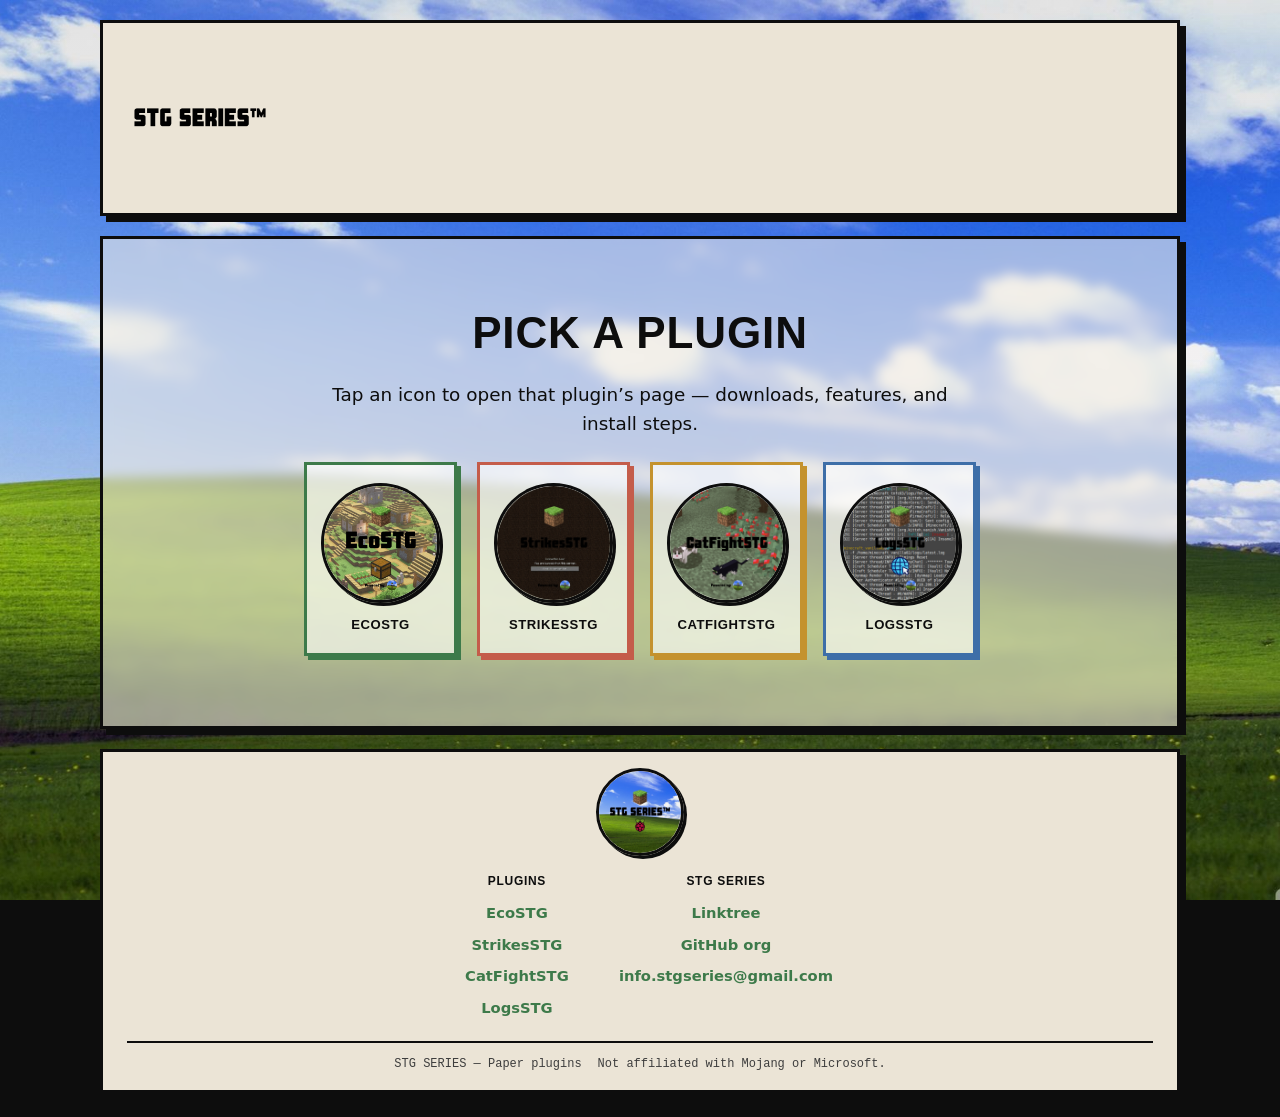
<file: plugins/index.html>
<!DOCTYPE html>
<html lang="en">
<head>
  <meta charset="UTF-8">
  <meta name="viewport" content="width=device-width, initial-scale=1">
  <meta name="description" content="STG SERIES Paper plugins — pick EcoSTG, StrikesSTG, CatFightSTG, or LogsSTG.">
  <title>STG SERIES — Paper plugins</title>
  <link rel="stylesheet" href="assets/css/hub.css">
</head>
<body>
  <div class="site-bg" aria-hidden="true"></div>

  <div class="page">
    <header class="site-header">
      <div class="header-row">
        <a class="brand" href="./">
          <img class="brand-logo" src="assets/img/hub-header.png" width="180" height="53" alt="STG SERIES">
        </a>
      </div>
    </header>

    <div class="shell">
      <main class="shell-inner">
        <section class="hero">
          <h1>Pick a plugin</h1>
          <p class="hero-lead">Tap an icon to open that plugin’s page — downloads, features, and install steps.</p>
          <nav class="plugin-grid" aria-label="STG SERIES plugins">
            <a class="plugin-card" href="ecostg/" aria-label="Open EcoSTG">
              <img src="assets/img/ecostg.png" width="120" height="120" alt="">
              <span>EcoSTG</span>
            </a>
            <a class="plugin-card" href="strikesstg/" aria-label="Open StrikesSTG">
              <img src="assets/img/strikesstg.png" width="120" height="120" alt="">
              <span>StrikesSTG</span>
            </a>
            <a class="plugin-card" href="catfightstg/" aria-label="Open CatFightSTG">
              <img src="assets/img/catfightstg.png" width="120" height="120" alt="">
              <span>CatFightSTG</span>
            </a>
            <a class="plugin-card" href="logsstg/" aria-label="Open LogsSTG">
              <img src="assets/img/logsstg.png" width="120" height="120" alt="">
              <span>LogsSTG</span>
            </a>
          </nav>
        </section>
      </main>
    </div>

    <footer class="site-footer">
      <div class="footer-grid">
        <a class="footer-stg-link" href="https://linktr.ee/stgseries" target="_blank" rel="noopener noreferrer" aria-label="STG SERIES on Linktree">
          <img class="footer-stg-logo" src="assets/img/stg-series.png" width="88" height="88" alt="">
        </a>
        <div class="footer-links">
          <div class="footer-col">
            <h4>Plugins</h4>
            <ul>
              <li><a href="ecostg/">EcoSTG</a></li>
              <li><a href="strikesstg/">StrikesSTG</a></li>
              <li><a href="catfightstg/">CatFightSTG</a></li>
              <li><a href="logsstg/">LogsSTG</a></li>
            </ul>
          </div>
          <div class="footer-col">
            <h4>STG SERIES</h4>
            <ul>
              <li><a href="https://linktr.ee/stgseries" target="_blank" rel="noopener noreferrer">Linktree</a></li>
              <li><a href="https://github.com/STG-SERIES" target="_blank" rel="noopener noreferrer">GitHub org</a></li>
              <li><a href="mailto:info.stgseries@gmail.com">info.stgseries@gmail.com</a></li>
            </ul>
          </div>
        </div>
      </div>
      <div class="footer-bottom">
        <span>STG SERIES — Paper plugins</span>
        <span>Not affiliated with Mojang or Microsoft.</span>
      </div>
    </footer>
  </div>
</body>
</html>
</file>
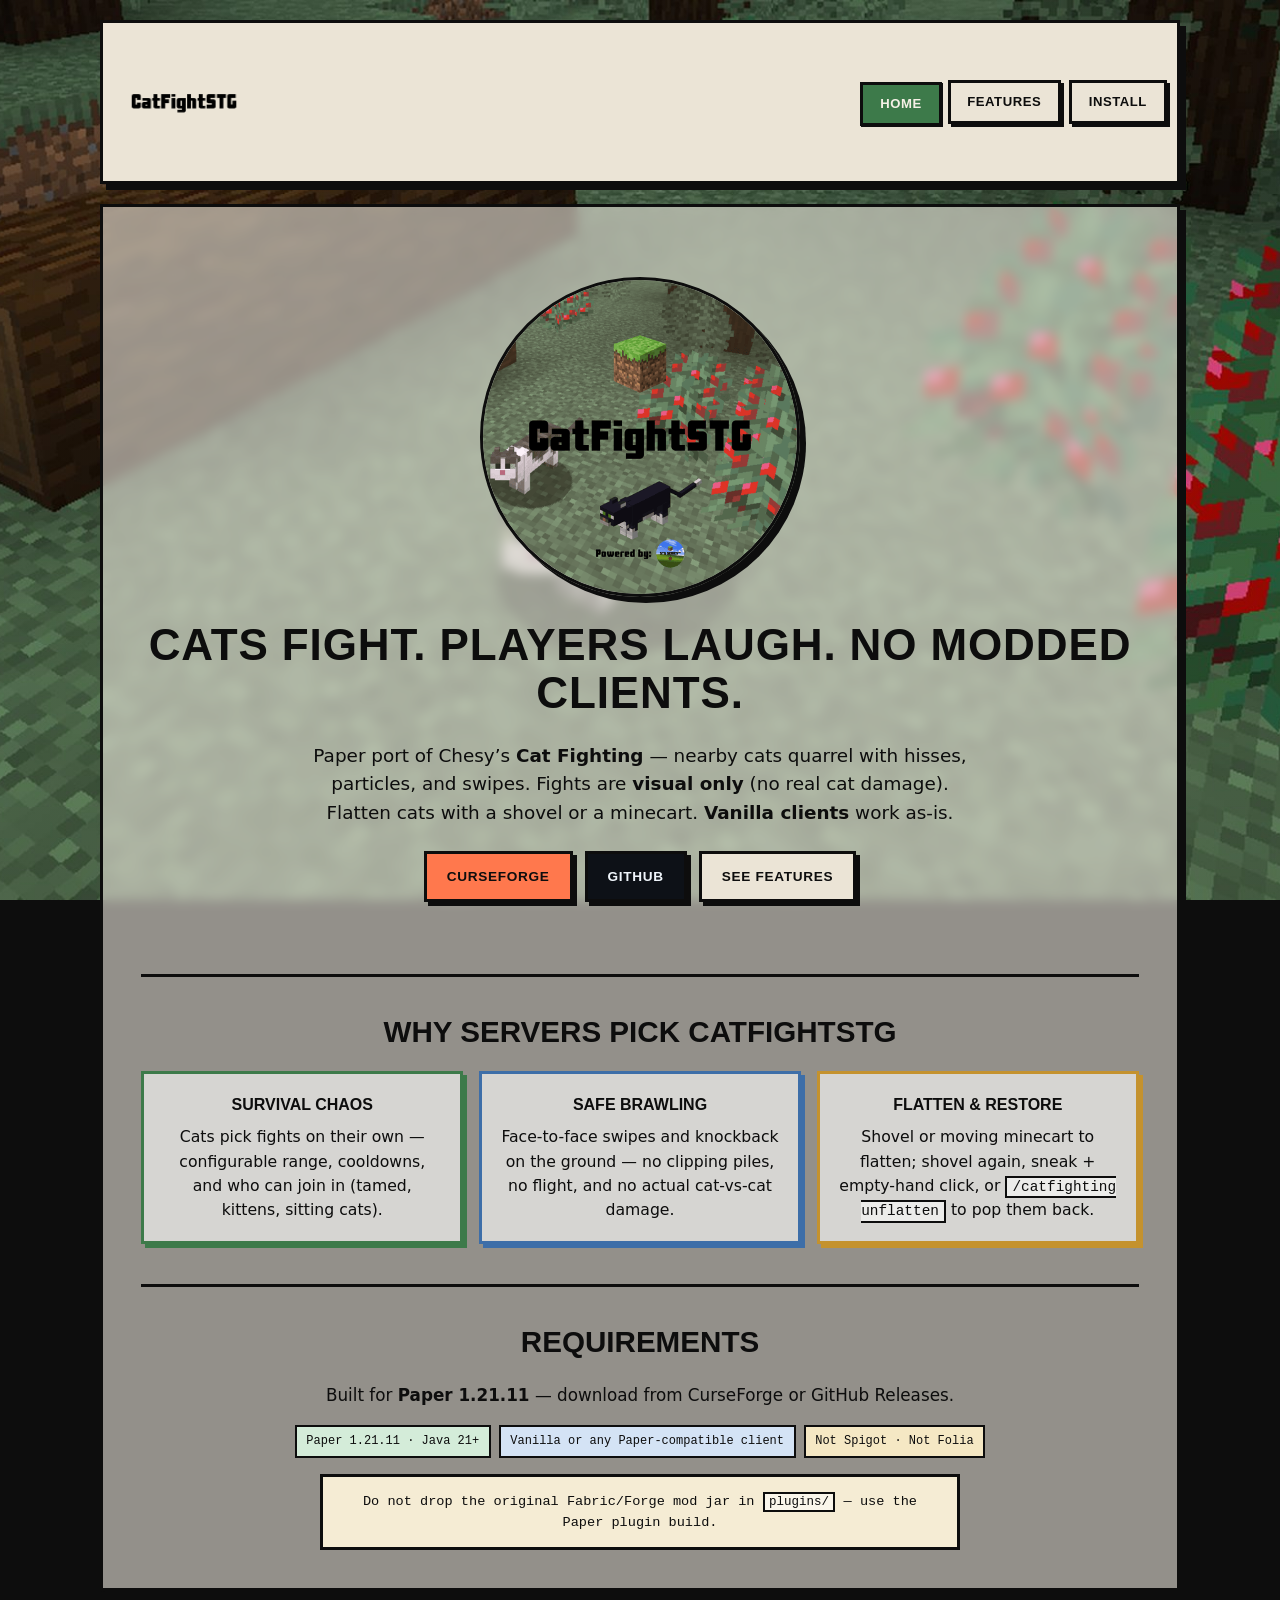
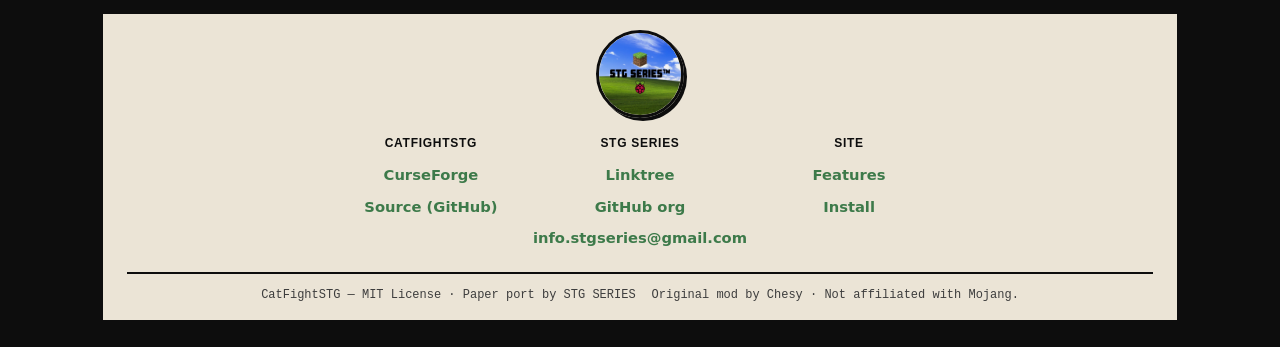
<file: plugins/catfightstg/index.html>
<!DOCTYPE html>
<html lang="en">
<head>
  <meta charset="UTF-8">
  <meta name="viewport" content="width=device-width, initial-scale=1">
  <meta name="description" content="CatFightSTG — cats argue, hiss, and brawl on Paper. Visual fights, flatten with shovels or minecarts. Vanilla clients welcome.">
  <title>CatFightSTG — Paper plugin</title>
  <link rel="stylesheet" href="assets/css/style.css">
</head>
<body>
  <div class="site-bg" aria-hidden="true"></div>

  <div class="page">
    <header class="site-header">
      <div class="header-row">
        <a class="brand" href="./">
          <img class="brand-logo" src="assets/img/catfightstg-logo.png" width="200" height="53" alt="CatFightSTG">
          <span class="brand-tag">STG SERIES · Paper</span>
        </a>
        <button type="button" class="nav-toggle" aria-expanded="false" aria-controls="site-nav">Menu</button>
        <nav id="site-nav" class="site-nav" aria-label="Primary">
          <a href="./" aria-current="page">Home</a>
          <a href="features/">Features</a>
          <a href="install/">Install</a>
        </nav>
      </div>
    </header>

    <div class="shell">
      <main class="shell-inner">
        <section class="hero">
          <img class="hero-logo" src="assets/img/catfightstg-hero.png" width="320" height="320" alt="CatFightSTG">
          <h1>Cats fight. Players laugh. No modded clients.</h1>
          <p class="hero-lead">
            Paper port of Chesy’s <strong>Cat Fighting</strong> — nearby cats quarrel with hisses, particles, and swipes.
            Fights are <strong>visual only</strong> (no real cat damage). Flatten cats with a shovel or a minecart. <strong>Vanilla clients</strong> work as-is.
          </p>
          <div class="cta-row">
            <a class="btn btn-curseforge" href="https://www.curseforge.com/minecraft/bukkit-plugins/catfightstg" rel="noopener noreferrer" target="_blank">CurseForge</a>
            <a class="btn btn-github" href="https://github.com/STG-SERIES/CatFightingSTG" rel="noopener noreferrer" target="_blank">GitHub</a>
            <a class="btn" href="features/">See features</a>
          </div>
        </section>

        <section class="section">
          <h2>Why servers pick CatFightSTG</h2>
          <div class="grid-3">
            <article class="card">
              <h3>Survival chaos</h3>
              <p>Cats pick fights on their own — configurable range, cooldowns, and who can join in (tamed, kittens, sitting cats).</p>
            </article>
            <article class="card">
              <h3>Safe brawling</h3>
              <p>Face-to-face swipes and knockback on the ground — no clipping piles, no flight, and no actual cat-vs-cat damage.</p>
            </article>
            <article class="card">
              <h3>Flatten &amp; restore</h3>
              <p>Shovel or moving minecart to flatten; shovel again, sneak + empty-hand click, or <code>/catfighting unflatten</code> to pop them back.</p>
            </article>
          </div>
        </section>

        <section class="section">
          <h2>Requirements</h2>
          <p>Built for <strong>Paper 1.21.11</strong> — download from CurseForge or GitHub Releases.</p>
          <ul class="pill-list">
            <li>Paper 1.21.11 · Java 21+</li>
            <li>Vanilla or any Paper-compatible client</li>
            <li>Not Spigot · Not Folia</li>
          </ul>
          <p class="note">Do not drop the original Fabric/Forge mod jar in <code>plugins/</code> — use the Paper plugin build.</p>
        </section>
      </main>
    </div>

    <footer class="site-footer">
      <div class="footer-grid">
        <a class="footer-stg-link" href="https://linktr.ee/stgseries" target="_blank" rel="noopener noreferrer" aria-label="STG SERIES on Linktree">
          <img class="footer-stg-logo" src="assets/img/stg-series.png" width="88" height="88" alt="">
        </a>
        <div class="footer-links">
          <div class="footer-col">
            <h4>CatFightSTG</h4>
            <ul>
              <li><a href="https://www.curseforge.com/minecraft/bukkit-plugins/catfightstg" target="_blank" rel="noopener noreferrer">CurseForge</a></li>
              <li><a href="https://github.com/STG-SERIES/CatFightingSTG" target="_blank" rel="noopener noreferrer">Source (GitHub)</a></li>
            </ul>
          </div>
          <div class="footer-col">
            <h4>STG SERIES</h4>
            <ul>
              <li><a href="https://linktr.ee/stgseries" target="_blank" rel="noopener noreferrer">Linktree</a></li>
              <li><a href="https://github.com/STG-SERIES" target="_blank" rel="noopener noreferrer">GitHub org</a></li>
              <li><a href="mailto:info.stgseries@gmail.com">info.stgseries@gmail.com</a></li>
            </ul>
          </div>
          <div class="footer-col">
            <h4>Site</h4>
            <ul>
              <li><a href="features/">Features</a></li>
              <li><a href="install/">Install</a></li>
            </ul>
          </div>
        </div>
      </div>
      <div class="footer-bottom">
        <span>CatFightSTG — MIT License · Paper port by STG SERIES</span>
        <span>Original mod by Chesy · Not affiliated with Mojang.</span>
      </div>
    </footer>
  </div>

  <script src="assets/js/main.js"></script>
</body>
</html>
</file>
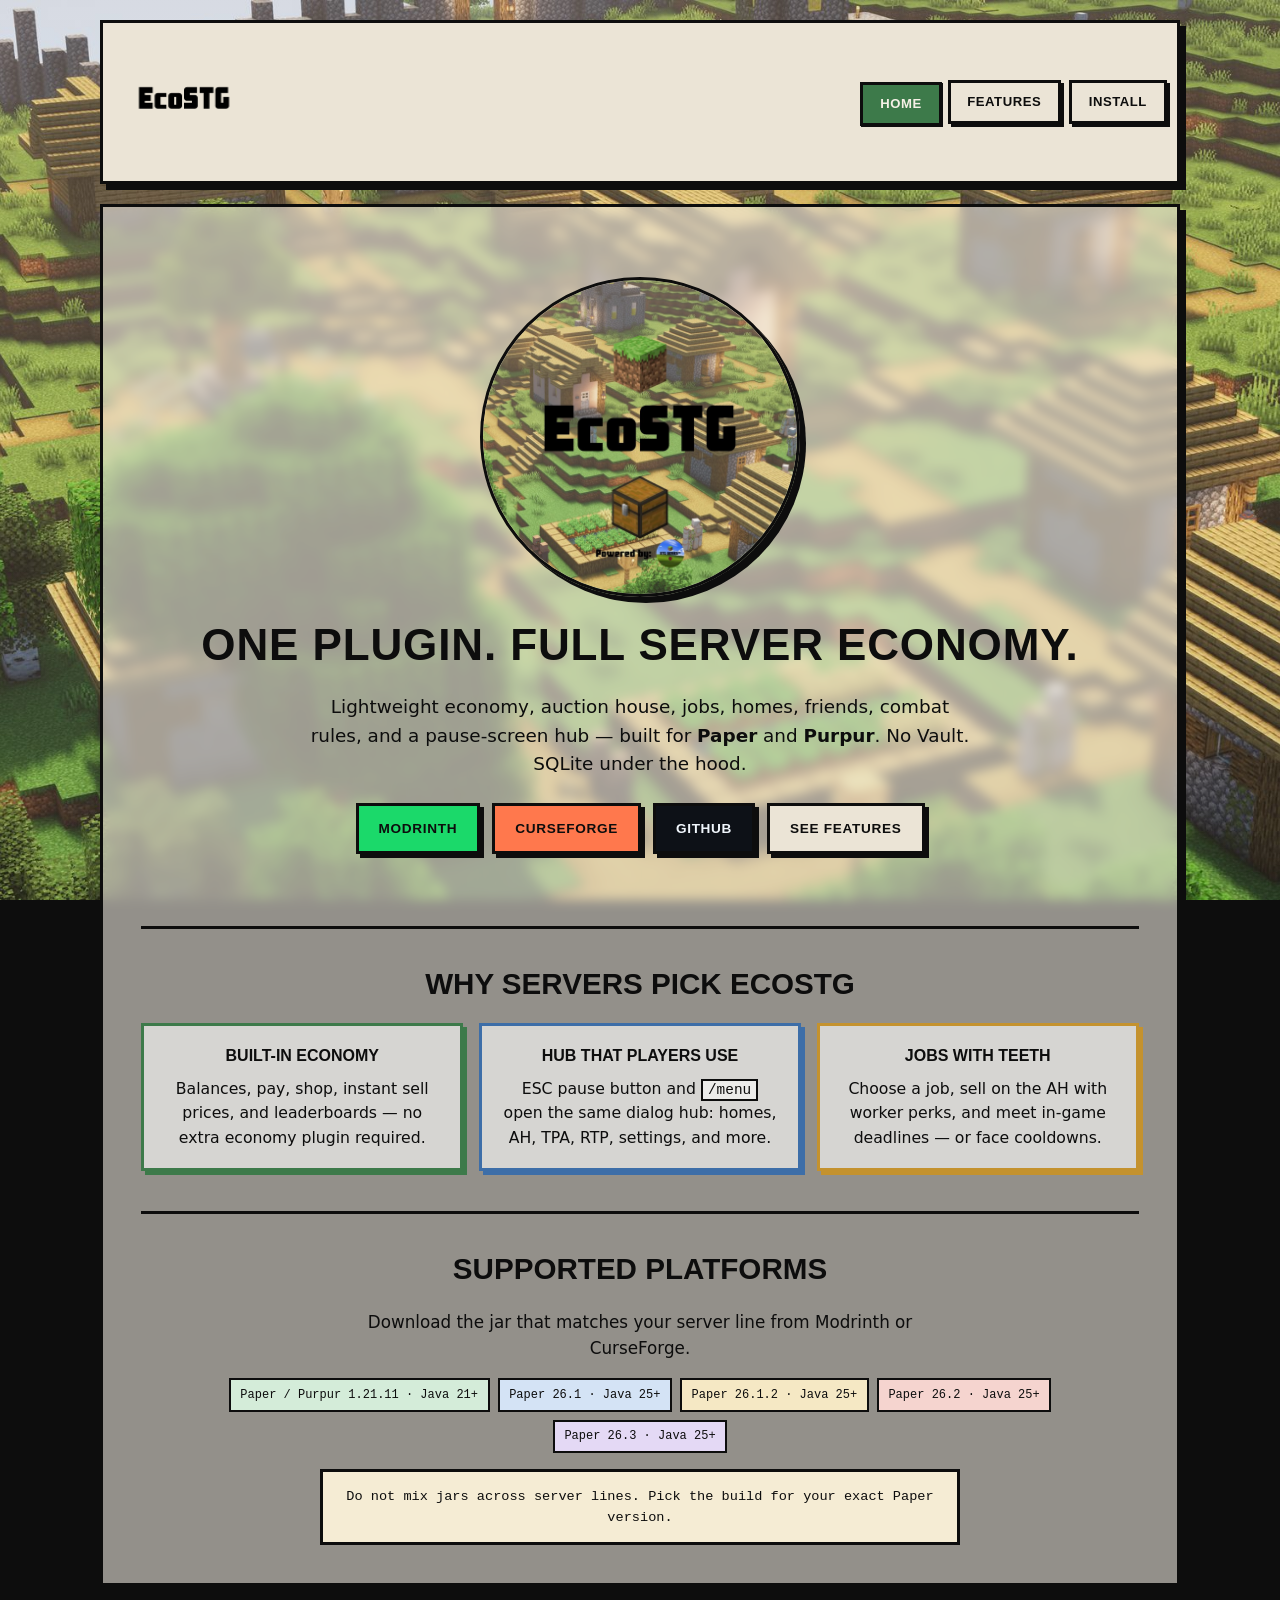
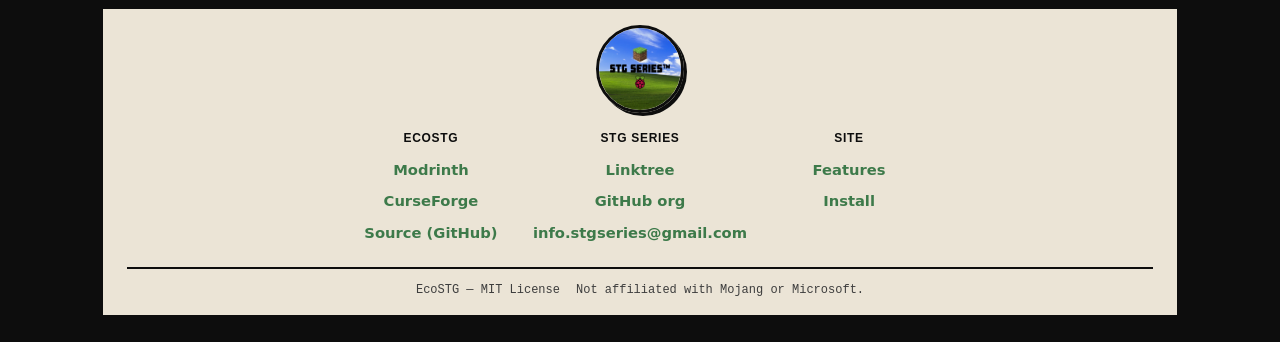
<file: plugins/ecostg/index.html>
<!DOCTYPE html>
<html lang="en">
<head>
  <meta charset="UTF-8">
  <meta name="viewport" content="width=device-width, initial-scale=1">
  <meta name="description" content="EcoSTG — economy, auction house, jobs, and an ESC hub menu for Paper and Purpur Minecraft servers.">
  <title>EcoSTG — Paper &amp; Purpur plugin</title>
  <link rel="stylesheet" href="assets/css/style.css">
</head>
<body>
  <div class="site-bg" aria-hidden="true"></div>

  <div class="page">
    <header class="site-header">
      <div class="header-row">
        <a class="brand" href="./">
          <img class="brand-logo" src="assets/img/ecostg-logo.png" width="200" height="53" alt="EcoSTG">
          <span class="brand-tag">STG SERIES · Paper / Purpur</span>
        </a>
        <button type="button" class="nav-toggle" aria-expanded="false" aria-controls="site-nav">Menu</button>
        <nav id="site-nav" class="site-nav" aria-label="Primary">
          <a href="./" aria-current="page">Home</a>
          <a href="features/">Features</a>
          <a href="install/">Install</a>
        </nav>
      </div>
    </header>

    <div class="shell">
      <main class="shell-inner">
        <section class="hero">
          <img class="hero-logo" src="assets/img/ecostg-hero.png" width="320" height="320" alt="EcoSTG">
          <h1>One plugin. Full server economy.</h1>
          <p class="hero-lead">
            Lightweight economy, auction house, jobs, homes, friends, combat rules, and a pause-screen hub —
            built for <strong>Paper</strong> and <strong>Purpur</strong>. No Vault. SQLite under the hood.
          </p>
          <div class="cta-row">
            <a class="btn btn-modrinth" href="https://modrinth.com/plugin/ecostg" rel="noopener noreferrer" target="_blank">Modrinth</a>
            <a class="btn btn-curseforge" href="https://www.curseforge.com/minecraft/bukkit-plugins/ecostg" rel="noopener noreferrer" target="_blank">CurseForge</a>
            <a class="btn btn-github" href="https://github.com/stg-series/ecostg" rel="noopener noreferrer" target="_blank">GitHub</a>
            <a class="btn" href="features/">See features</a>
          </div>
        </section>

        <section class="section">
          <h2>Why servers pick EcoSTG</h2>
          <div class="grid-3">
            <article class="card">
              <h3>Built-in economy</h3>
              <p>Balances, pay, shop, instant sell prices, and leaderboards — no extra economy plugin required.</p>
            </article>
            <article class="card">
              <h3>Hub that players use</h3>
              <p>ESC pause button and <code>/menu</code> open the same dialog hub: homes, AH, TPA, RTP, settings, and more.</p>
            </article>
            <article class="card">
              <h3>Jobs with teeth</h3>
              <p>Choose a job, sell on the AH with worker perks, and meet in-game deadlines — or face cooldowns.</p>
            </article>
          </div>
        </section>

        <section class="section">
          <h2>Supported platforms</h2>
          <p>Download the jar that matches your server line from Modrinth or CurseForge.</p>
          <ul class="pill-list">
            <li>Paper / Purpur 1.21.11 · Java 21+</li>
            <li>Paper 26.1 · Java 25+</li>
            <li>Paper 26.1.2 · Java 25+</li>
            <li>Paper 26.2 · Java 25+</li>
            <li>Paper 26.3 · Java 25+</li>
          </ul>
          <p class="note">Do not mix jars across server lines. Pick the build for your exact Paper version.</p>
        </section>
      </main>
    </div>

    <footer class="site-footer">
      <div class="footer-grid">
        <a class="footer-stg-link" href="https://linktr.ee/stgseries" target="_blank" rel="noopener noreferrer" aria-label="STG SERIES on Linktree">
          <img class="footer-stg-logo" src="assets/img/stg-series.png" width="88" height="88" alt="">
        </a>
        <div class="footer-links">
          <div class="footer-col">
            <h4>EcoSTG</h4>
            <ul>
              <li><a href="https://modrinth.com/plugin/ecostg" target="_blank" rel="noopener noreferrer">Modrinth</a></li>
              <li><a href="https://www.curseforge.com/minecraft/bukkit-plugins/ecostg" target="_blank" rel="noopener noreferrer">CurseForge</a></li>
              <li><a href="https://github.com/stg-series/ecostg" target="_blank" rel="noopener noreferrer">Source (GitHub)</a></li>
            </ul>
          </div>
          <div class="footer-col">
            <h4>STG SERIES</h4>
            <ul>
              <li><a href="https://linktr.ee/stgseries" target="_blank" rel="noopener noreferrer">Linktree</a></li>
              <li><a href="https://github.com/STG-SERIES" target="_blank" rel="noopener noreferrer">GitHub org</a></li>
              <li><a href="mailto:info.stgseries@gmail.com">info.stgseries@gmail.com</a></li>
            </ul>
          </div>
          <div class="footer-col">
            <h4>Site</h4>
            <ul>
              <li><a href="features/">Features</a></li>
              <li><a href="install/">Install</a></li>
            </ul>
          </div>
        </div>
      </div>
      <div class="footer-bottom">
        <span>EcoSTG — MIT License</span>
        <span>Not affiliated with Mojang or Microsoft.</span>
      </div>
    </footer>
  </div>

  <script src="assets/js/main.js"></script>
</body>
</html>
</file>
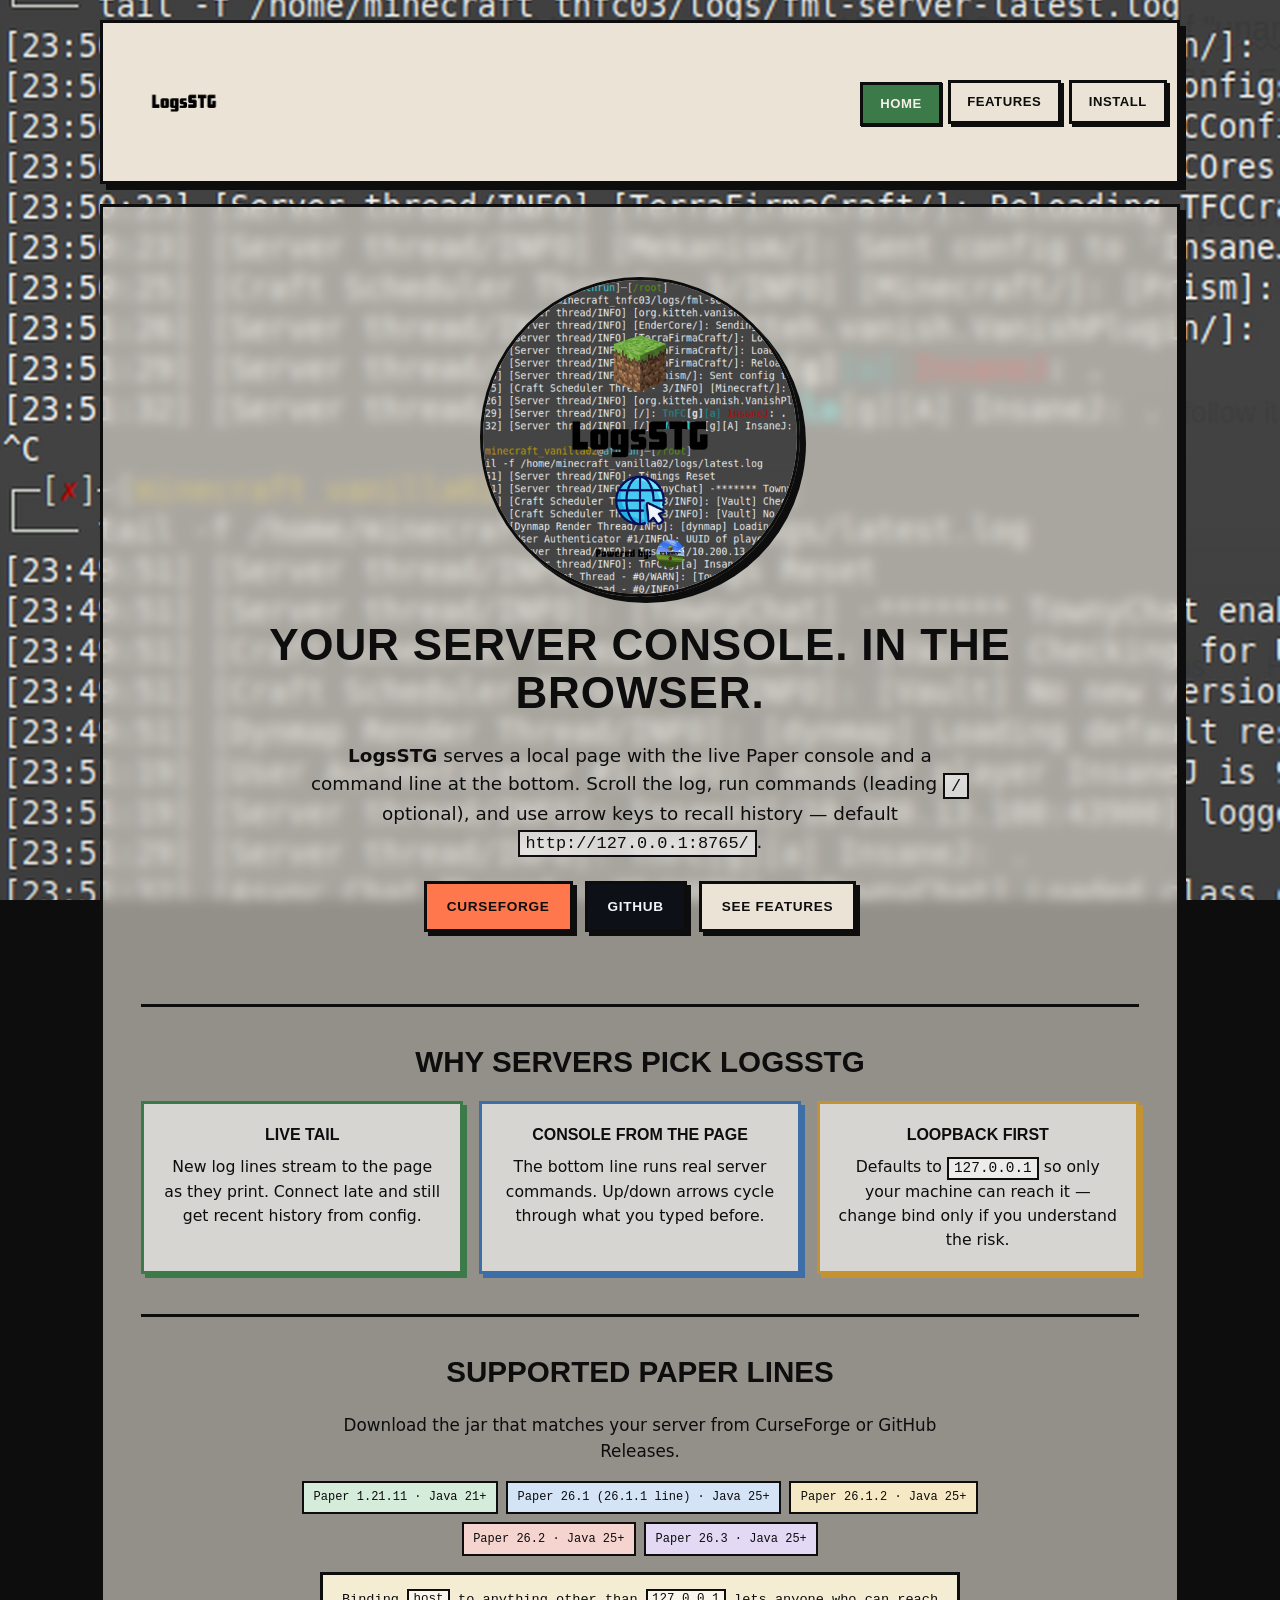
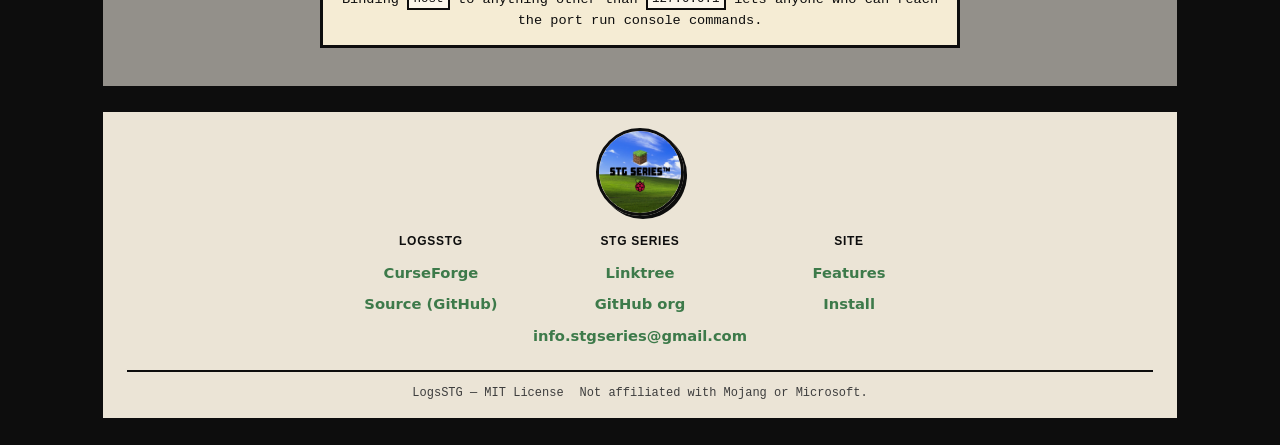
<file: plugins/logsstg/index.html>
<!DOCTYPE html>
<html lang="en">
<head>
  <meta charset="UTF-8">
  <meta name="viewport" content="width=device-width, initial-scale=1">
  <meta name="description" content="LogsSTG — live Paper server console in your browser with a command line. Loopback by default.">
  <title>LogsSTG — Paper plugin</title>
  <link rel="stylesheet" href="assets/css/style.css">
</head>
<body>
  <div class="site-bg" aria-hidden="true"></div>

  <div class="page">
    <header class="site-header">
      <div class="header-row">
        <a class="brand" href="./">
          <img class="brand-logo" src="assets/img/logsstg-logo.png" width="200" height="53" alt="LogsSTG">
          <span class="brand-tag">STG SERIES · Paper</span>
        </a>
        <button type="button" class="nav-toggle" aria-expanded="false" aria-controls="site-nav">Menu</button>
        <nav id="site-nav" class="site-nav" aria-label="Primary">
          <a href="./" aria-current="page">Home</a>
          <a href="features/">Features</a>
          <a href="install/">Install</a>
        </nav>
      </div>
    </header>

    <div class="shell">
      <main class="shell-inner">
        <section class="hero">
          <img class="hero-logo" src="assets/img/logsstg-hero.png" width="320" height="320" alt="LogsSTG">
          <h1>Your server console. In the browser.</h1>
          <p class="hero-lead">
            <strong>LogsSTG</strong> serves a local page with the live Paper console and a command line at the bottom.
            Scroll the log, run commands (leading <code>/</code> optional), and use arrow keys to recall history — default <code>http://127.0.0.1:8765/</code>.
          </p>
          <div class="cta-row">
            <a class="btn btn-curseforge" href="https://www.curseforge.com/minecraft/bukkit-plugins/logsstg" rel="noopener noreferrer" target="_blank">CurseForge</a>
            <a class="btn btn-github" href="https://github.com/STG-SERIES/LogsSTG" rel="noopener noreferrer" target="_blank">GitHub</a>
            <a class="btn" href="features/">See features</a>
          </div>
        </section>

        <section class="section">
          <h2>Why servers pick LogsSTG</h2>
          <div class="grid-3">
            <article class="card">
              <h3>Live tail</h3>
              <p>New log lines stream to the page as they print. Connect late and still get recent history from config.</p>
            </article>
            <article class="card">
              <h3>Console from the page</h3>
              <p>The bottom line runs real server commands. Up/down arrows cycle through what you typed before.</p>
            </article>
            <article class="card">
              <h3>Loopback first</h3>
              <p>Defaults to <code>127.0.0.1</code> so only your machine can reach it — change bind only if you understand the risk.</p>
            </article>
          </div>
        </section>

        <section class="section">
          <h2>Supported Paper lines</h2>
          <p>Download the jar that matches your server from CurseForge or GitHub Releases.</p>
          <ul class="pill-list">
            <li>Paper 1.21.11 · Java 21+</li>
            <li>Paper 26.1 (26.1.1 line) · Java 25+</li>
            <li>Paper 26.1.2 · Java 25+</li>
            <li>Paper 26.2 · Java 25+</li>
            <li>Paper 26.3 · Java 25+</li>
          </ul>
          <p class="note">Binding <code>host</code> to anything other than <code>127.0.0.1</code> lets anyone who can reach the port run console commands.</p>
        </section>
      </main>
    </div>

    <footer class="site-footer">
      <div class="footer-grid">
        <a class="footer-stg-link" href="https://linktr.ee/stgseries" target="_blank" rel="noopener noreferrer" aria-label="STG SERIES on Linktree">
          <img class="footer-stg-logo" src="assets/img/stg-series.png" width="88" height="88" alt="">
        </a>
        <div class="footer-links">
          <div class="footer-col">
            <h4>LogsSTG</h4>
            <ul>
              <li><a href="https://www.curseforge.com/minecraft/bukkit-plugins/logsstg" target="_blank" rel="noopener noreferrer">CurseForge</a></li>
              <li><a href="https://github.com/STG-SERIES/LogsSTG" target="_blank" rel="noopener noreferrer">Source (GitHub)</a></li>
            </ul>
          </div>
          <div class="footer-col">
            <h4>STG SERIES</h4>
            <ul>
              <li><a href="https://linktr.ee/stgseries" target="_blank" rel="noopener noreferrer">Linktree</a></li>
              <li><a href="https://github.com/STG-SERIES" target="_blank" rel="noopener noreferrer">GitHub org</a></li>
              <li><a href="mailto:info.stgseries@gmail.com">info.stgseries@gmail.com</a></li>
            </ul>
          </div>
          <div class="footer-col">
            <h4>Site</h4>
            <ul>
              <li><a href="features/">Features</a></li>
              <li><a href="install/">Install</a></li>
            </ul>
          </div>
        </div>
      </div>
      <div class="footer-bottom">
        <span>LogsSTG — MIT License</span>
        <span>Not affiliated with Mojang or Microsoft.</span>
      </div>
    </footer>
  </div>

  <script src="assets/js/main.js"></script>
</body>
</html>
</file>
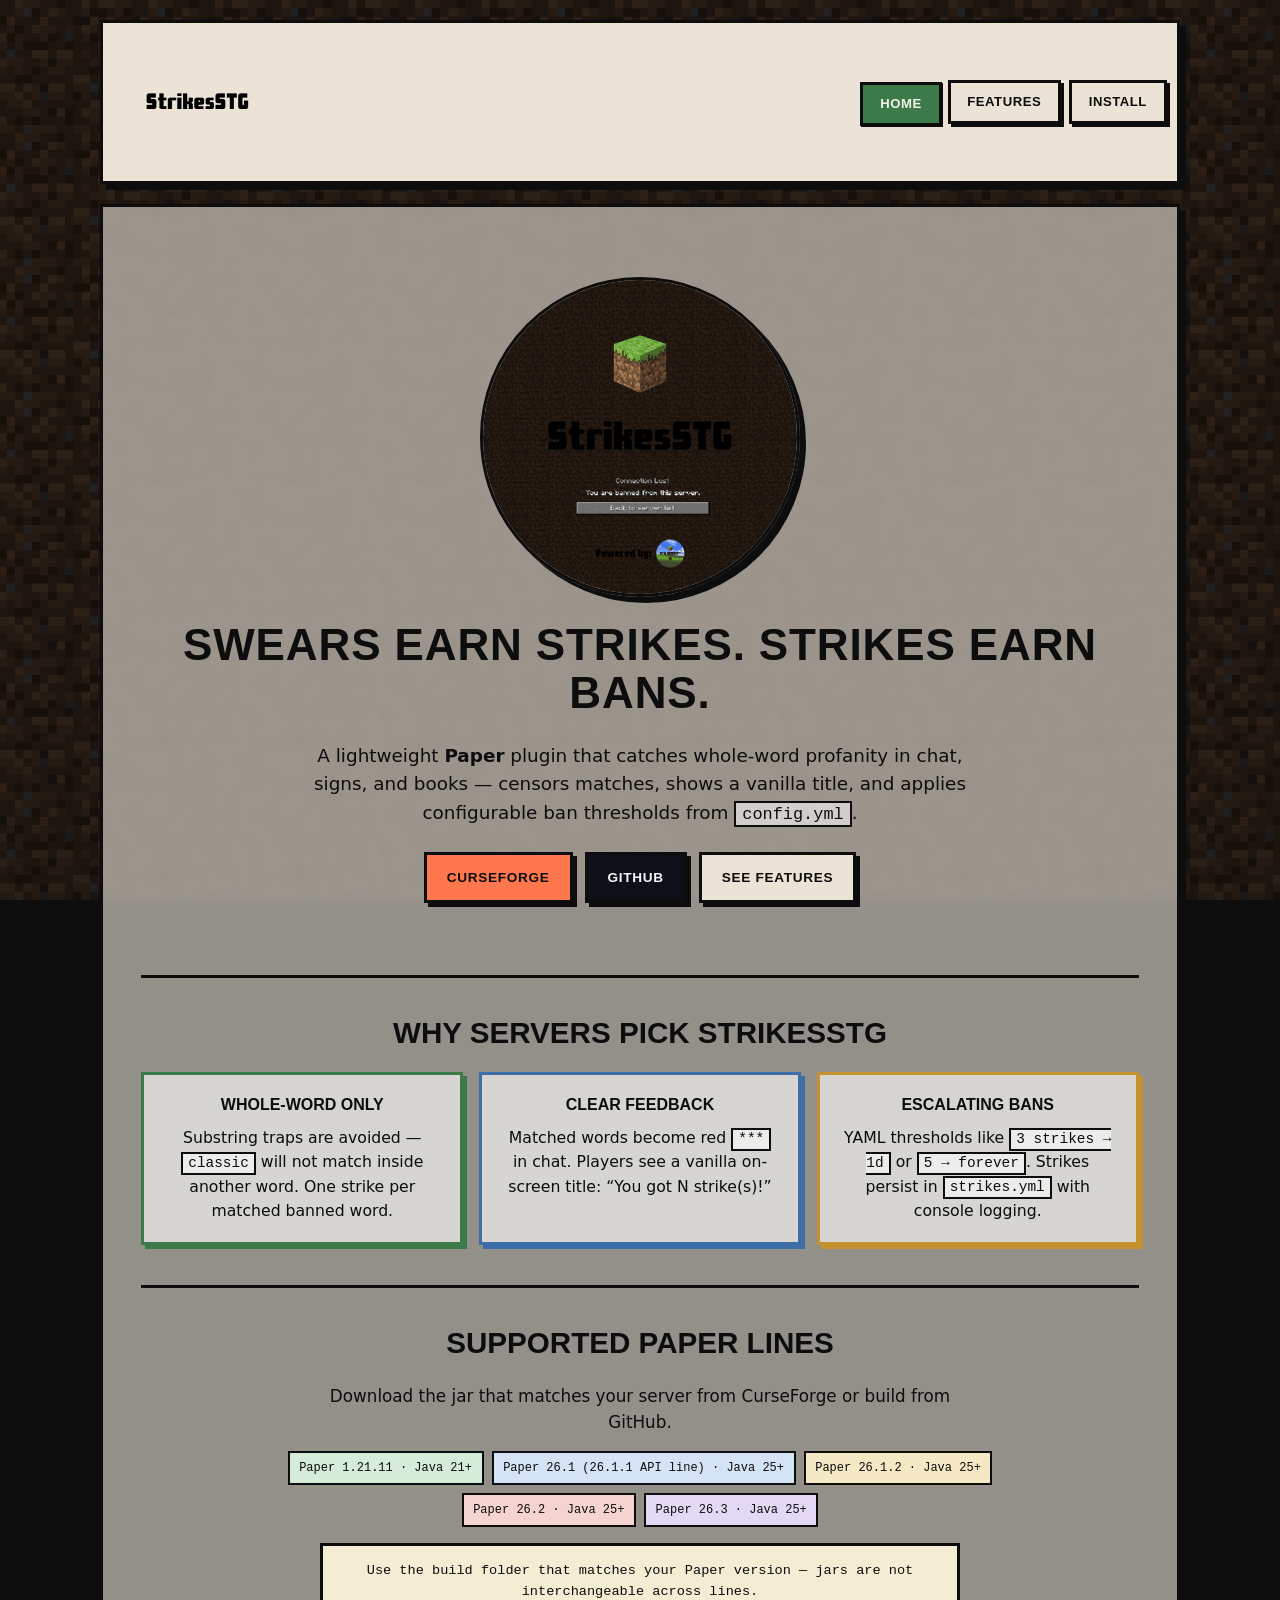
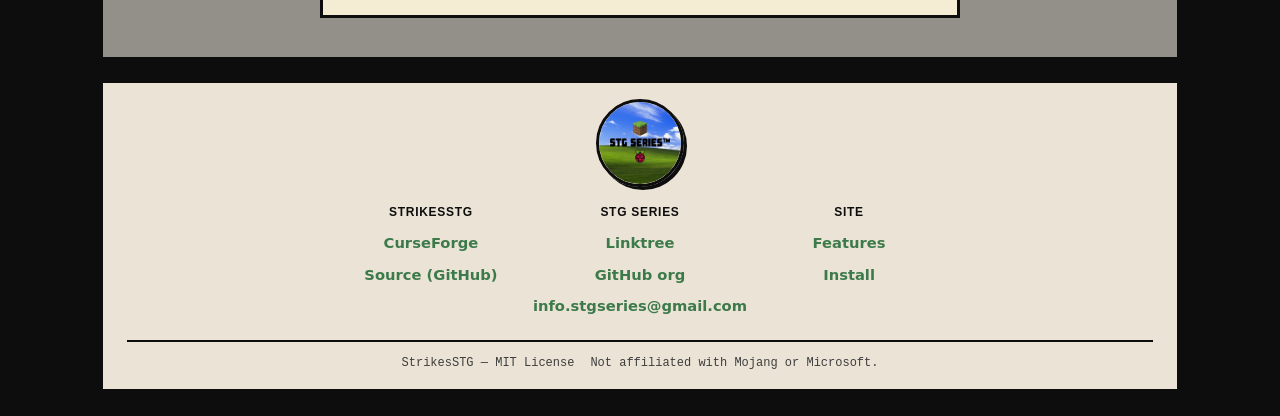
<file: plugins/strikesstg/index.html>
<!DOCTYPE html>
<html lang="en">
<head>
  <meta charset="UTF-8">
  <meta name="viewport" content="width=device-width, initial-scale=1">
  <meta name="description" content="StrikesSTG — strike players for swearing in chat, signs, and books on Paper Minecraft servers.">
  <title>StrikesSTG — Paper plugin</title>
  <link rel="stylesheet" href="assets/css/style.css">
</head>
<body>
  <div class="site-bg" aria-hidden="true"></div>

  <div class="page">
    <header class="site-header">
      <div class="header-row">
        <a class="brand" href="./">
          <img class="brand-logo" src="assets/img/strikesstg-logo.png" width="200" height="53" alt="StrikesSTG">
          <span class="brand-tag">STG SERIES · Paper</span>
        </a>
        <button type="button" class="nav-toggle" aria-expanded="false" aria-controls="site-nav">Menu</button>
        <nav id="site-nav" class="site-nav" aria-label="Primary">
          <a href="./" aria-current="page">Home</a>
          <a href="features/">Features</a>
          <a href="install/">Install</a>
        </nav>
      </div>
    </header>

    <div class="shell">
      <main class="shell-inner">
        <section class="hero">
          <img class="hero-logo" src="assets/img/strikesstg-hero.png" width="320" height="320" alt="StrikesSTG">
          <h1>Swears earn strikes. Strikes earn bans.</h1>
          <p class="hero-lead">
            A lightweight <strong>Paper</strong> plugin that catches whole-word profanity in chat, signs, and books —
            censors matches, shows a vanilla title, and applies configurable ban thresholds from <code>config.yml</code>.
          </p>
          <div class="cta-row">
            <a class="btn btn-curseforge" href="https://www.curseforge.com/minecraft/bukkit-plugins/strikesstg" rel="noopener noreferrer" target="_blank">CurseForge</a>
            <a class="btn btn-github" href="https://github.com/STG-SERIES/StrikesSTG" rel="noopener noreferrer" target="_blank">GitHub</a>
            <a class="btn" href="features/">See features</a>
          </div>
        </section>

        <section class="section">
          <h2>Why servers pick StrikesSTG</h2>
          <div class="grid-3">
            <article class="card">
              <h3>Whole-word only</h3>
              <p>Substring traps are avoided — <code>classic</code> will not match inside another word. One strike per matched banned word.</p>
            </article>
            <article class="card">
              <h3>Clear feedback</h3>
              <p>Matched words become red <code>***</code> in chat. Players see a vanilla on-screen title: “You got N strike(s)!”</p>
            </article>
            <article class="card">
              <h3>Escalating bans</h3>
              <p>YAML thresholds like <code>3 strikes → 1d</code> or <code>5 → forever</code>. Strikes persist in <code>strikes.yml</code> with console logging.</p>
            </article>
          </div>
        </section>

        <section class="section">
          <h2>Supported Paper lines</h2>
          <p>Download the jar that matches your server from CurseForge or build from GitHub.</p>
          <ul class="pill-list">
            <li>Paper 1.21.11 · Java 21+</li>
            <li>Paper 26.1 (26.1.1 API line) · Java 25+</li>
            <li>Paper 26.1.2 · Java 25+</li>
            <li>Paper 26.2 · Java 25+</li>
            <li>Paper 26.3 · Java 25+</li>
          </ul>
          <p class="note">Use the build folder that matches your Paper version — jars are not interchangeable across lines.</p>
        </section>
      </main>
    </div>

    <footer class="site-footer">
      <div class="footer-grid">
        <a class="footer-stg-link" href="https://linktr.ee/stgseries" target="_blank" rel="noopener noreferrer" aria-label="STG SERIES on Linktree">
          <img class="footer-stg-logo" src="assets/img/stg-series.png" width="88" height="88" alt="">
        </a>
        <div class="footer-links">
          <div class="footer-col">
            <h4>StrikesSTG</h4>
            <ul>
              <li><a href="https://www.curseforge.com/minecraft/bukkit-plugins/strikesstg" target="_blank" rel="noopener noreferrer">CurseForge</a></li>
              <li><a href="https://github.com/STG-SERIES/StrikesSTG" target="_blank" rel="noopener noreferrer">Source (GitHub)</a></li>
            </ul>
          </div>
          <div class="footer-col">
            <h4>STG SERIES</h4>
            <ul>
              <li><a href="https://linktr.ee/stgseries" target="_blank" rel="noopener noreferrer">Linktree</a></li>
              <li><a href="https://github.com/STG-SERIES" target="_blank" rel="noopener noreferrer">GitHub org</a></li>
              <li><a href="mailto:info.stgseries@gmail.com">info.stgseries@gmail.com</a></li>
            </ul>
          </div>
          <div class="footer-col">
            <h4>Site</h4>
            <ul>
              <li><a href="features/">Features</a></li>
              <li><a href="install/">Install</a></li>
            </ul>
          </div>
        </div>
      </div>
      <div class="footer-bottom">
        <span>StrikesSTG — MIT License</span>
        <span>Not affiliated with Mojang or Microsoft.</span>
      </div>
    </footer>
  </div>

  <script src="assets/js/main.js"></script>
</body>
</html>
</file>
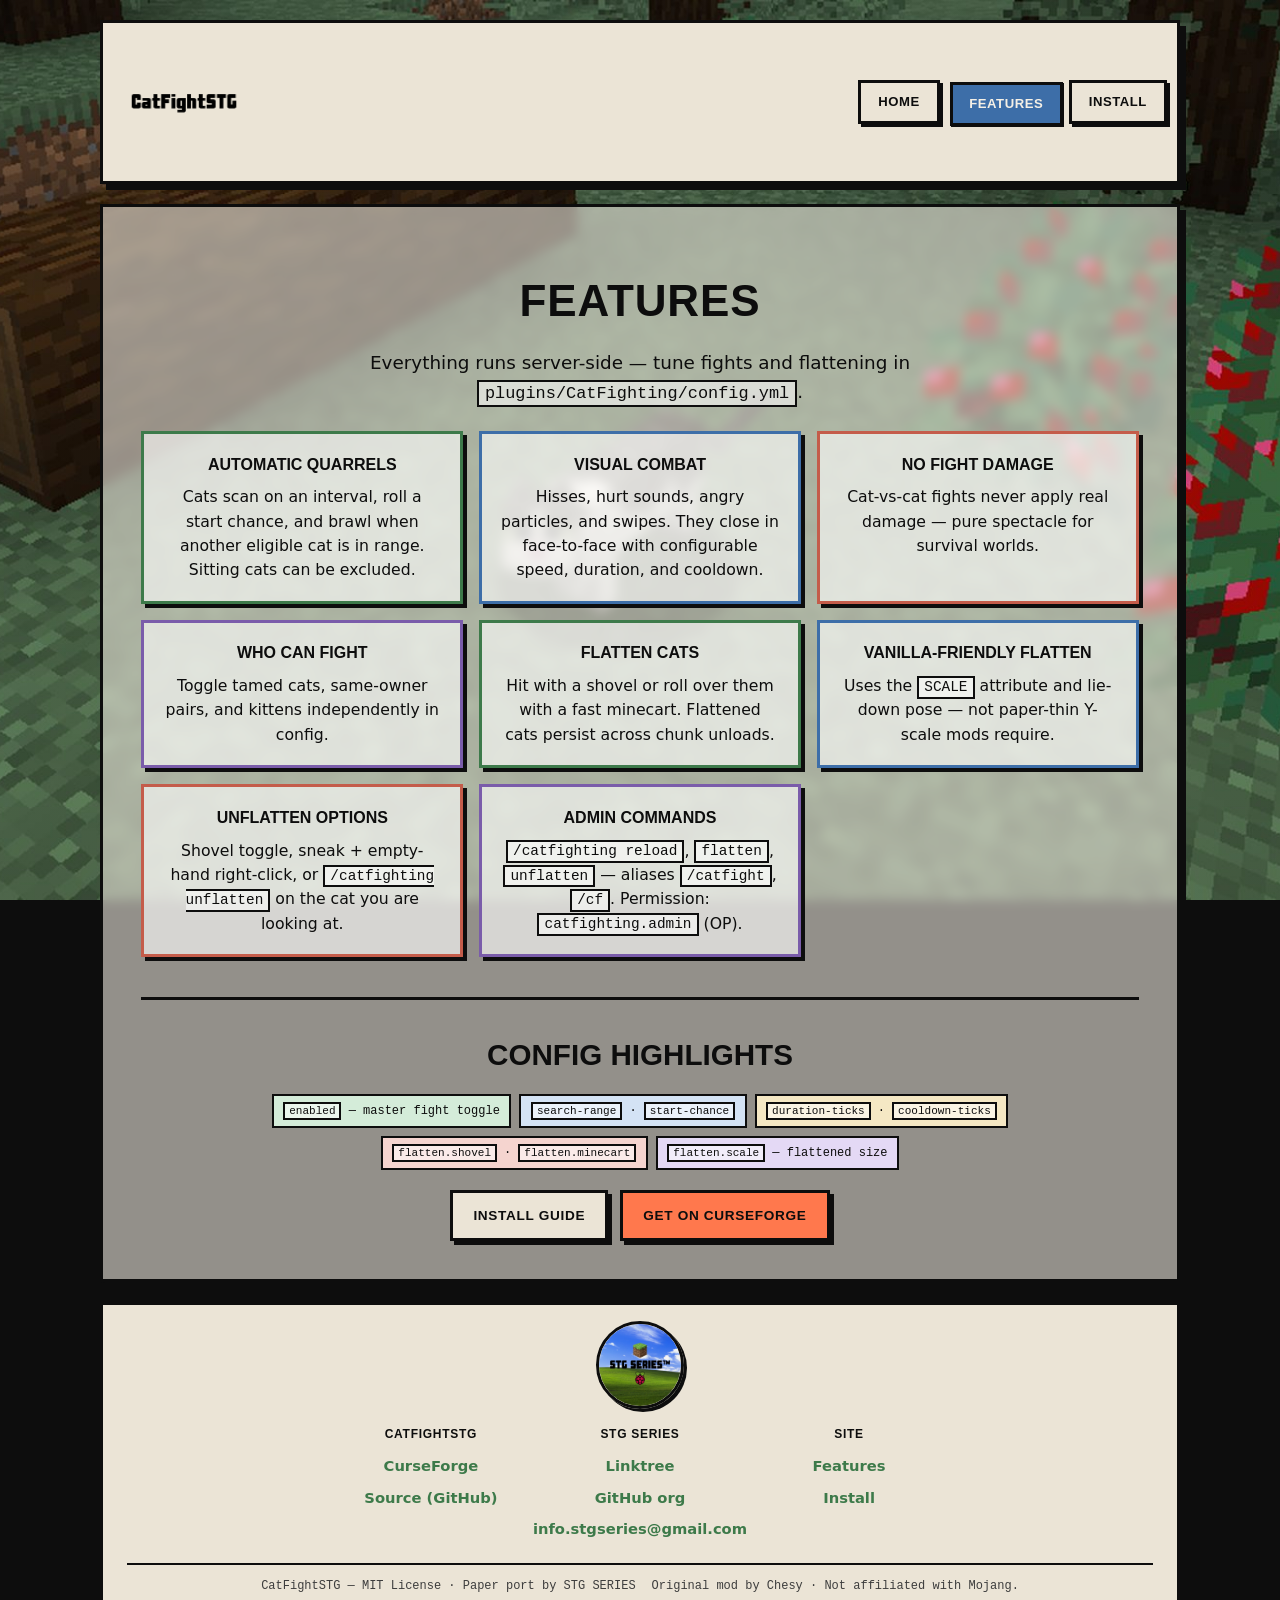
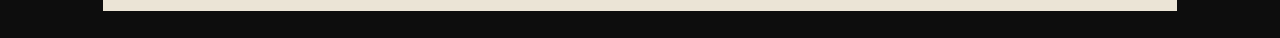
<file: plugins/catfightstg/features/index.html>
<!DOCTYPE html>
<html lang="en">
<head>
  <meta charset="UTF-8">
  <meta name="viewport" content="width=device-width, initial-scale=1">
  <meta name="description" content="CatFightSTG features — cat quarrels, flattening, commands, and config on Paper 1.21.11.">
  <title>Features — CatFightSTG</title>
  <link rel="stylesheet" href="../assets/css/style.css">
</head>
<body>
  <div class="site-bg" aria-hidden="true"></div>

  <div class="page">
    <header class="site-header">
      <div class="header-row">
        <a class="brand" href="../">
          <img class="brand-logo" src="../assets/img/catfightstg-logo.png" width="200" height="53" alt="CatFightSTG">
          <span class="brand-tag">STG SERIES · Paper</span>
        </a>
        <button type="button" class="nav-toggle" aria-expanded="false" aria-controls="site-nav">Menu</button>
        <nav id="site-nav" class="site-nav" aria-label="Primary">
          <a href="../">Home</a>
          <a href="./" aria-current="page">Features</a>
          <a href="../install/">Install</a>
        </nav>
      </div>
    </header>

    <div class="shell">
      <main class="shell-inner">
        <section class="hero" style="padding-bottom: 0;">
          <h1>Features</h1>
          <p class="hero-lead">Everything runs server-side — tune fights and flattening in <code>plugins/CatFighting/config.yml</code>.</p>
        </section>

        <section class="section" style="margin-top: 1.5rem; padding-top: 0; border-top: none;">
          <div class="grid-2">
            <article class="card">
              <h3>Automatic quarrels</h3>
              <p>Cats scan on an interval, roll a start chance, and brawl when another eligible cat is in range. Sitting cats can be excluded.</p>
            </article>
            <article class="card">
              <h3>Visual combat</h3>
              <p>Hisses, hurt sounds, angry particles, and swipes. They close in face-to-face with configurable speed, duration, and cooldown.</p>
            </article>
            <article class="card">
              <h3>No fight damage</h3>
              <p>Cat-vs-cat fights never apply real damage — pure spectacle for survival worlds.</p>
            </article>
            <article class="card">
              <h3>Who can fight</h3>
              <p>Toggle tamed cats, same-owner pairs, and kittens independently in config.</p>
            </article>
            <article class="card">
              <h3>Flatten cats</h3>
              <p>Hit with a shovel or roll over them with a fast minecart. Flattened cats persist across chunk unloads.</p>
            </article>
            <article class="card">
              <h3>Vanilla-friendly flatten</h3>
              <p>Uses the <code>SCALE</code> attribute and lie-down pose — not paper-thin Y-scale mods require.</p>
            </article>
            <article class="card">
              <h3>Unflatten options</h3>
              <p>Shovel toggle, sneak + empty-hand right-click, or <code>/catfighting unflatten</code> on the cat you are looking at.</p>
            </article>
            <article class="card">
              <h3>Admin commands</h3>
              <p><code>/catfighting reload</code>, <code>flatten</code>, <code>unflatten</code> — aliases <code>/catfight</code>, <code>/cf</code>. Permission: <code>catfighting.admin</code> (OP).</p>
            </article>
          </div>
        </section>

        <section class="section">
          <h2>Config highlights</h2>
          <ul class="pill-list">
            <li><code>enabled</code> — master fight toggle</li>
            <li><code>search-range</code> · <code>start-chance</code></li>
            <li><code>duration-ticks</code> · <code>cooldown-ticks</code></li>
            <li><code>flatten.shovel</code> · <code>flatten.minecart</code></li>
            <li><code>flatten.scale</code> — flattened size</li>
          </ul>
          <div class="cta-row" style="margin-top: 1.25rem;">
            <a class="btn" href="../install/">Install guide</a>
            <a class="btn btn-curseforge" href="https://www.curseforge.com/minecraft/bukkit-plugins/catfightstg" target="_blank" rel="noopener noreferrer">Get on CurseForge</a>
          </div>
        </section>
      </main>
    </div>

    <footer class="site-footer">
      <div class="footer-grid">
        <a class="footer-stg-link" href="https://linktr.ee/stgseries" target="_blank" rel="noopener noreferrer" aria-label="STG SERIES on Linktree">
          <img class="footer-stg-logo" src="../assets/img/stg-series.png" width="88" height="88" alt="">
        </a>
        <div class="footer-links">
          <div class="footer-col">
            <h4>CatFightSTG</h4>
            <ul>
              <li><a href="https://www.curseforge.com/minecraft/bukkit-plugins/catfightstg" target="_blank" rel="noopener noreferrer">CurseForge</a></li>
              <li><a href="https://github.com/STG-SERIES/CatFightingSTG" target="_blank" rel="noopener noreferrer">Source (GitHub)</a></li>
            </ul>
          </div>
          <div class="footer-col">
            <h4>STG SERIES</h4>
            <ul>
              <li><a href="https://linktr.ee/stgseries" target="_blank" rel="noopener noreferrer">Linktree</a></li>
              <li><a href="https://github.com/STG-SERIES" target="_blank" rel="noopener noreferrer">GitHub org</a></li>
              <li><a href="mailto:info.stgseries@gmail.com">info.stgseries@gmail.com</a></li>
            </ul>
          </div>
          <div class="footer-col">
            <h4>Site</h4>
            <ul>
              <li><a href="./">Features</a></li>
              <li><a href="../install/">Install</a></li>
            </ul>
          </div>
        </div>
      </div>
      <div class="footer-bottom">
        <span>CatFightSTG — MIT License · Paper port by STG SERIES</span>
        <span>Original mod by Chesy · Not affiliated with Mojang.</span>
      </div>
    </footer>
  </div>

  <script src="../assets/js/main.js"></script>
</body>
</html>
</file>
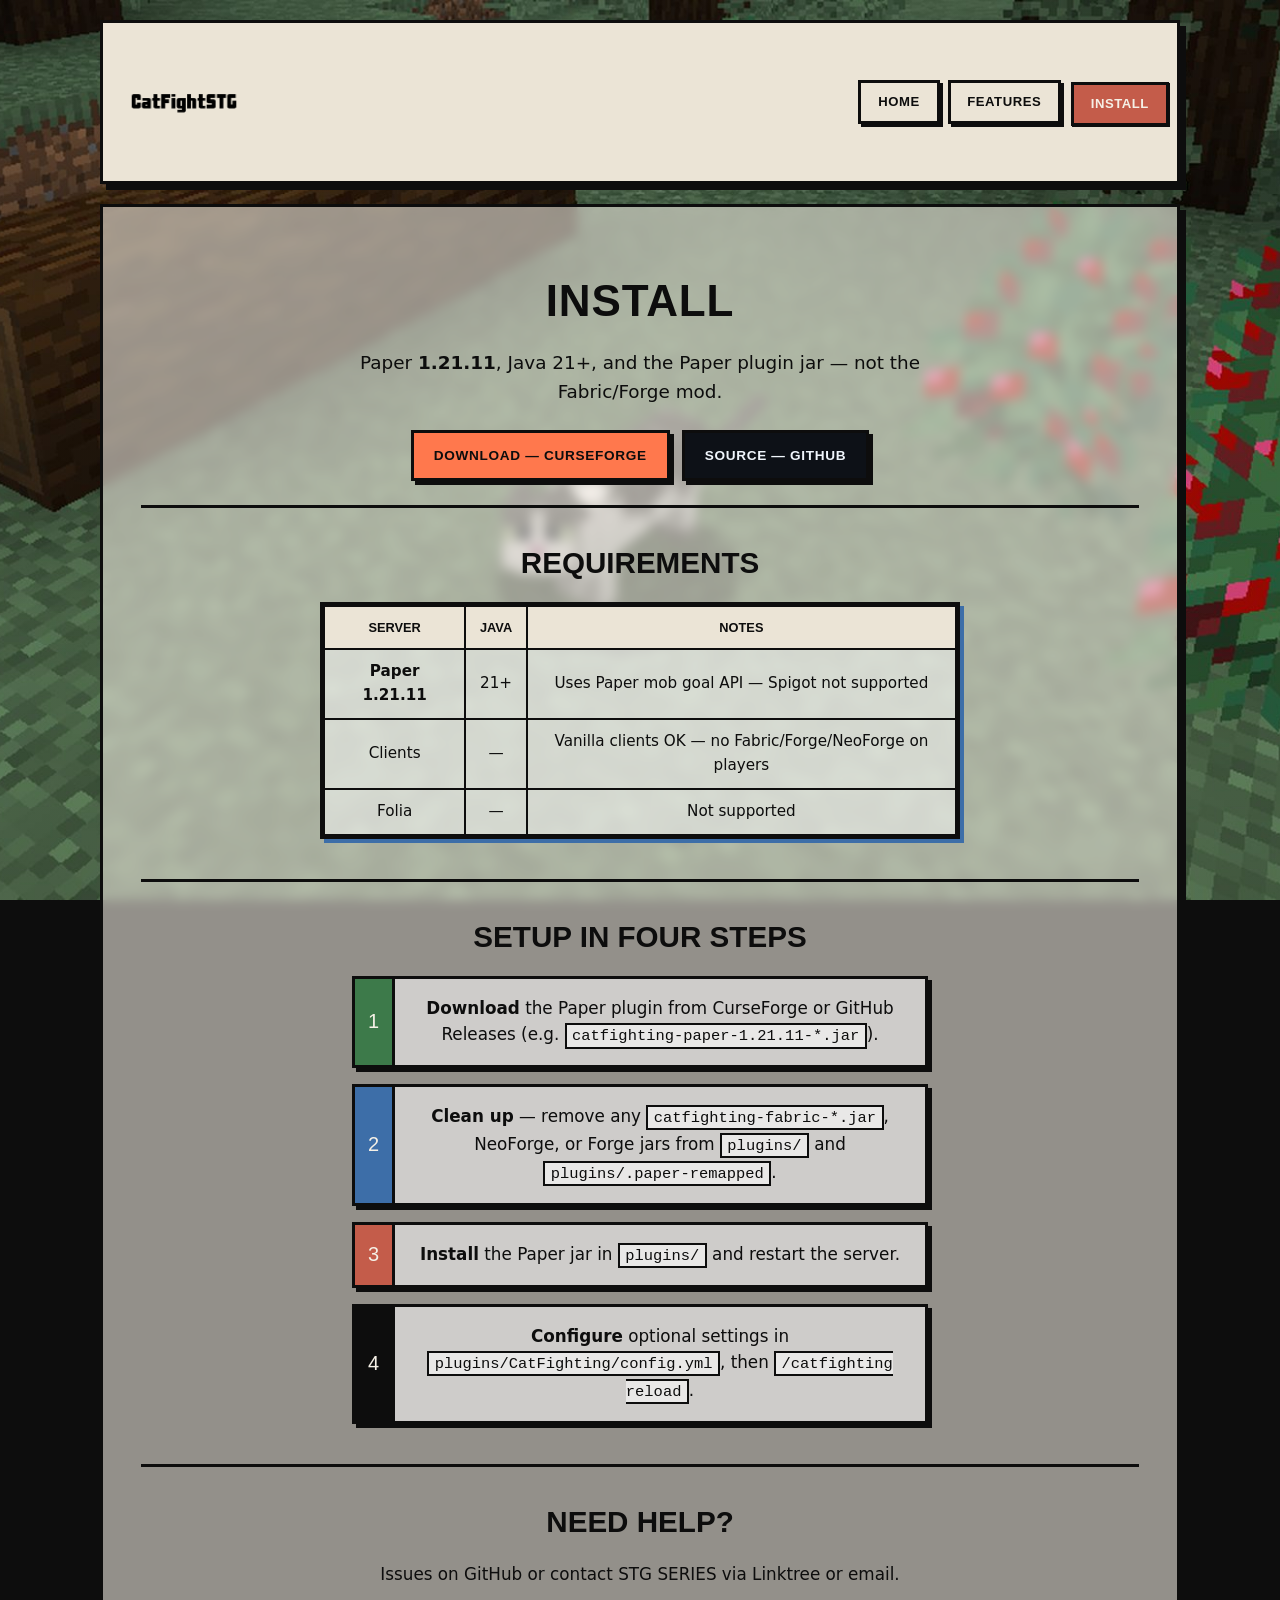
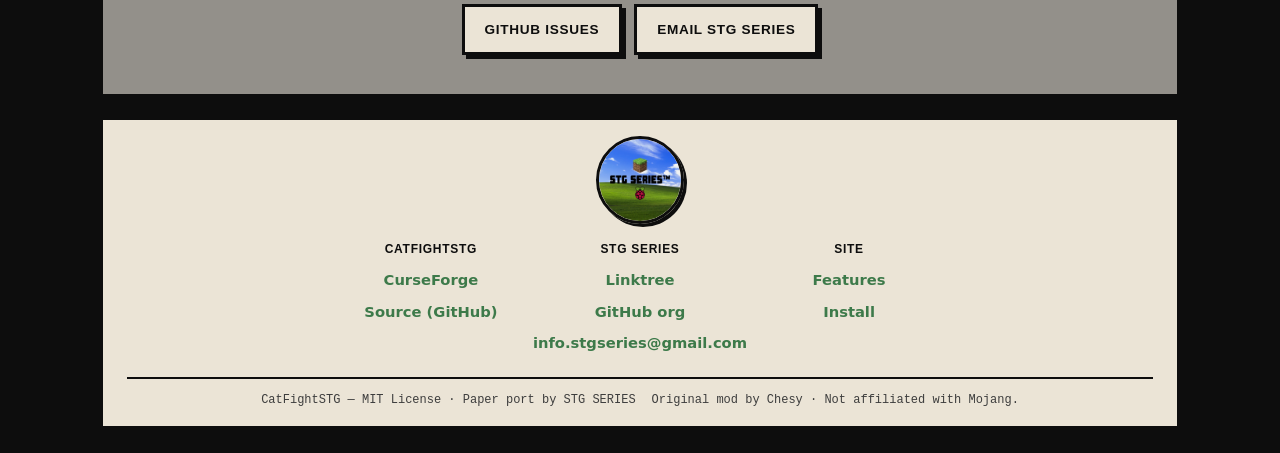
<file: plugins/catfightstg/install/index.html>
<!DOCTYPE html>
<html lang="en">
<head>
  <meta charset="UTF-8">
  <meta name="viewport" content="width=device-width, initial-scale=1">
  <meta name="description" content="Install CatFightSTG on Paper 1.21.11 — download, setup, and first-run config.">
  <title>Install — CatFightSTG</title>
  <link rel="stylesheet" href="../assets/css/style.css">
</head>
<body>
  <div class="site-bg" aria-hidden="true"></div>

  <div class="page">
    <header class="site-header">
      <div class="header-row">
        <a class="brand" href="../">
          <img class="brand-logo" src="../assets/img/catfightstg-logo.png" width="200" height="53" alt="CatFightSTG">
          <span class="brand-tag">STG SERIES · Paper</span>
        </a>
        <button type="button" class="nav-toggle" aria-expanded="false" aria-controls="site-nav">Menu</button>
        <nav id="site-nav" class="site-nav" aria-label="Primary">
          <a href="../">Home</a>
          <a href="../features/">Features</a>
          <a href="./" aria-current="page">Install</a>
        </nav>
      </div>
    </header>

    <div class="shell">
      <main class="shell-inner">
        <section class="hero" style="padding-bottom: 0;">
          <h1>Install</h1>
          <p class="hero-lead">Paper <strong>1.21.11</strong>, Java 21+, and the Paper plugin jar — not the Fabric/Forge mod.</p>
          <div class="cta-row">
            <a class="btn btn-curseforge" href="https://www.curseforge.com/minecraft/bukkit-plugins/catfightstg" rel="noopener noreferrer" target="_blank">Download — CurseForge</a>
            <a class="btn btn-github" href="https://github.com/STG-SERIES/CatFightingSTG" rel="noopener noreferrer" target="_blank">Source — GitHub</a>
          </div>
        </section>

        <section class="section" style="margin-top: 1.5rem;">
          <h2>Requirements</h2>
          <div class="table-wrap">
            <table>
              <thead>
                <tr>
                  <th>Server</th>
                  <th>Java</th>
                  <th>Notes</th>
                </tr>
              </thead>
              <tbody>
                <tr>
                  <td><strong>Paper 1.21.11</strong></td>
                  <td>21+</td>
                  <td>Uses Paper mob goal API — Spigot not supported</td>
                </tr>
                <tr>
                  <td>Clients</td>
                  <td>—</td>
                  <td>Vanilla clients OK — no Fabric/Forge/NeoForge on players</td>
                </tr>
                <tr>
                  <td>Folia</td>
                  <td>—</td>
                  <td>Not supported</td>
                </tr>
              </tbody>
            </table>
          </div>
        </section>

        <section class="section">
          <h2>Setup in four steps</h2>
          <ol class="steps">
            <li>
              <strong>Download</strong> the Paper plugin from CurseForge or GitHub Releases (e.g. <code>catfighting-paper-1.21.11-*.jar</code>).
            </li>
            <li>
              <strong>Clean up</strong> — remove any <code>catfighting-fabric-*.jar</code>, NeoForge, or Forge jars from <code>plugins/</code> and <code>plugins/.paper-remapped</code>.
            </li>
            <li>
              <strong>Install</strong> the Paper jar in <code>plugins/</code> and restart the server.
            </li>
            <li>
              <strong>Configure</strong> optional settings in <code>plugins/CatFighting/config.yml</code>, then <code>/catfighting reload</code>.
            </li>
          </ol>
        </section>

        <section class="section">
          <h2>Need help?</h2>
          <p>Issues on GitHub or contact STG SERIES via Linktree or email.</p>
          <div class="cta-row">
            <a class="btn" href="https://github.com/STG-SERIES/CatFightingSTG/issues" target="_blank" rel="noopener noreferrer">GitHub issues</a>
            <a class="btn" href="mailto:info.stgseries@gmail.com">Email STG SERIES</a>
          </div>
        </section>
      </main>
    </div>

    <footer class="site-footer">
      <div class="footer-grid">
        <a class="footer-stg-link" href="https://linktr.ee/stgseries" target="_blank" rel="noopener noreferrer" aria-label="STG SERIES on Linktree">
          <img class="footer-stg-logo" src="../assets/img/stg-series.png" width="88" height="88" alt="">
        </a>
        <div class="footer-links">
          <div class="footer-col">
            <h4>CatFightSTG</h4>
            <ul>
              <li><a href="https://www.curseforge.com/minecraft/bukkit-plugins/catfightstg" target="_blank" rel="noopener noreferrer">CurseForge</a></li>
              <li><a href="https://github.com/STG-SERIES/CatFightingSTG" target="_blank" rel="noopener noreferrer">Source (GitHub)</a></li>
            </ul>
          </div>
          <div class="footer-col">
            <h4>STG SERIES</h4>
            <ul>
              <li><a href="https://linktr.ee/stgseries" target="_blank" rel="noopener noreferrer">Linktree</a></li>
              <li><a href="https://github.com/STG-SERIES" target="_blank" rel="noopener noreferrer">GitHub org</a></li>
              <li><a href="mailto:info.stgseries@gmail.com">info.stgseries@gmail.com</a></li>
            </ul>
          </div>
          <div class="footer-col">
            <h4>Site</h4>
            <ul>
              <li><a href="../features/">Features</a></li>
              <li><a href="./">Install</a></li>
            </ul>
          </div>
        </div>
      </div>
      <div class="footer-bottom">
        <span>CatFightSTG — MIT License · Paper port by STG SERIES</span>
        <span>Original mod by Chesy · Not affiliated with Mojang.</span>
      </div>
    </footer>
  </div>

  <script src="../assets/js/main.js"></script>
</body>
</html>
</file>
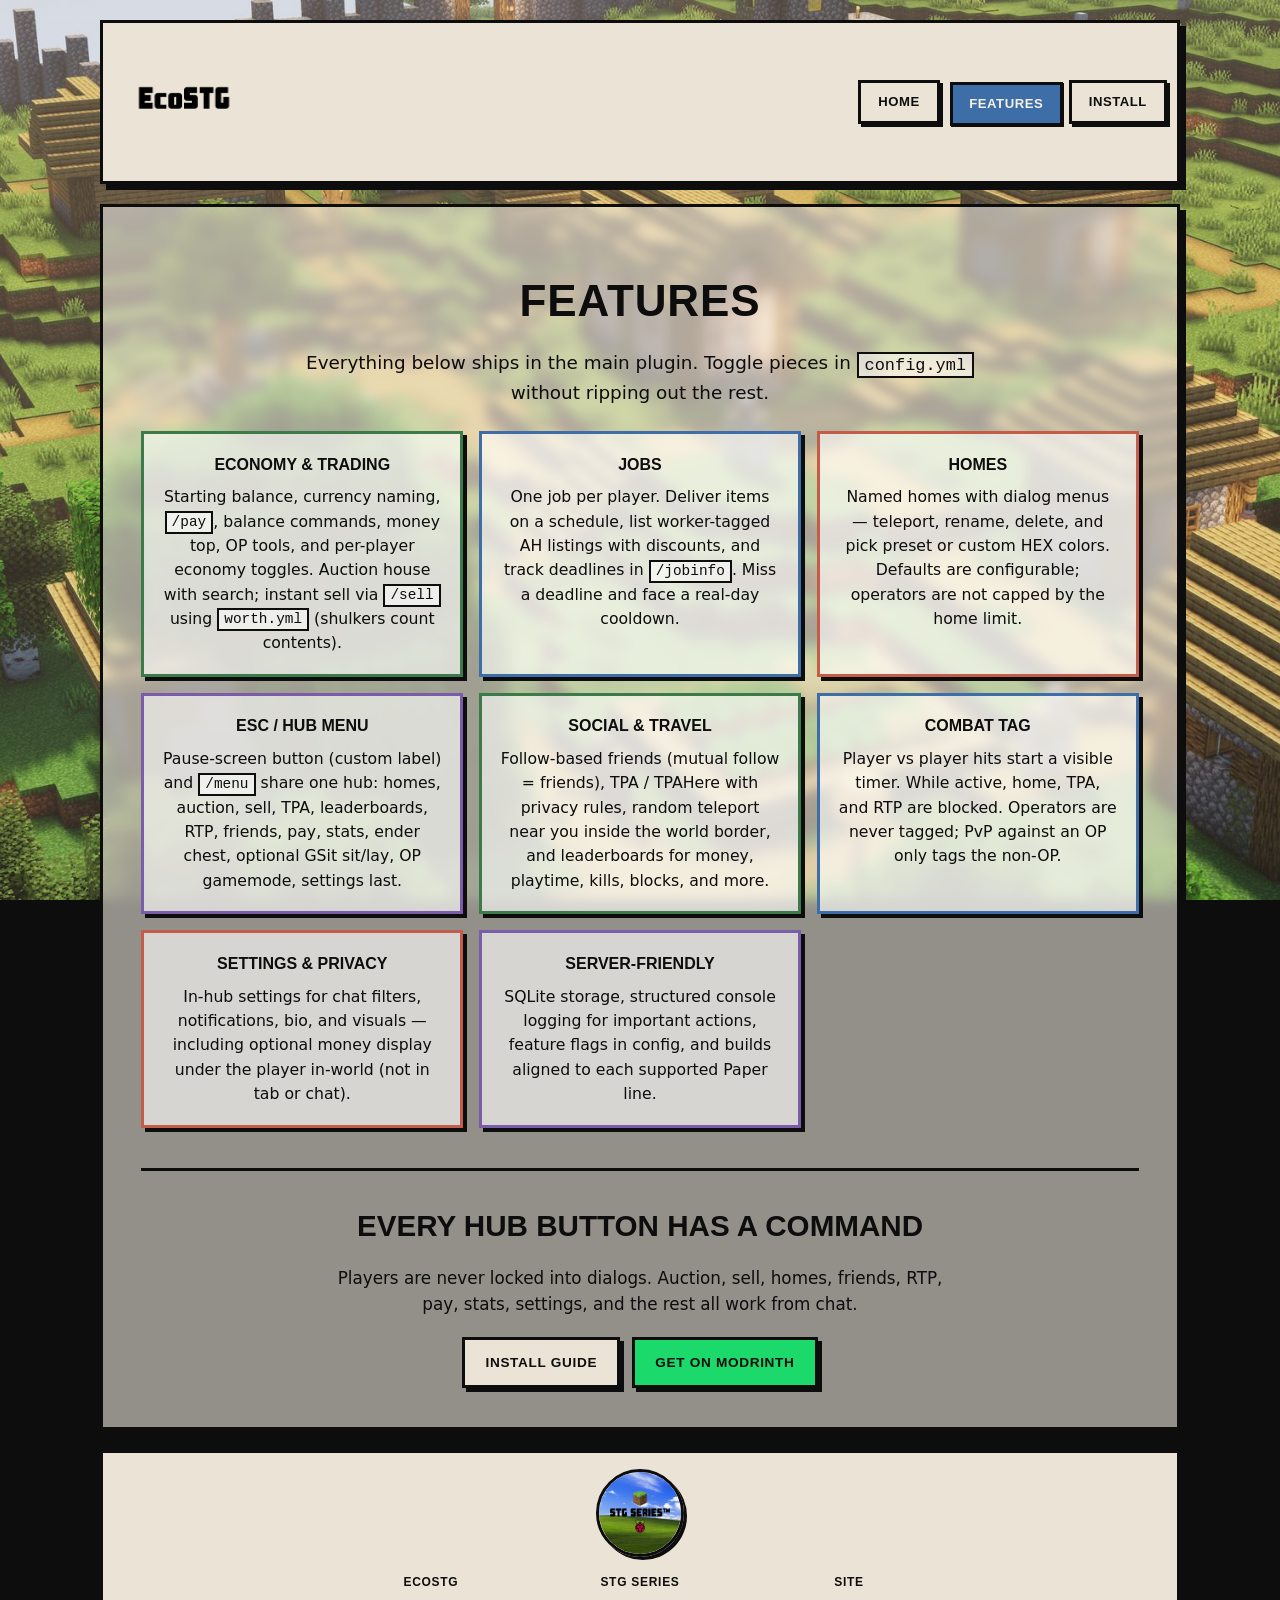
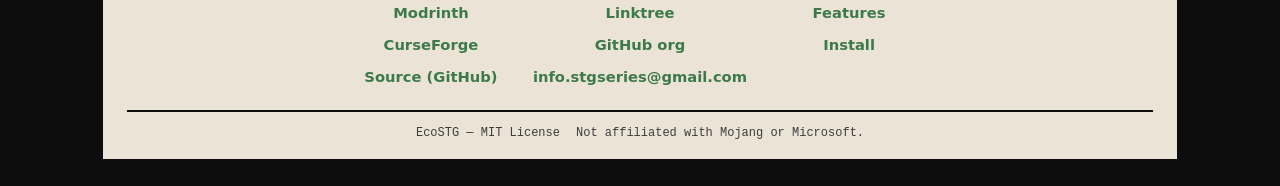
<file: plugins/ecostg/features/index.html>
<!DOCTYPE html>
<html lang="en">
<head>
  <meta charset="UTF-8">
  <meta name="viewport" content="width=device-width, initial-scale=1">
  <meta name="description" content="EcoSTG features — economy, jobs, homes, hub menu, combat, friends, and more for Paper and Purpur.">
  <title>Features — EcoSTG</title>
  <link rel="stylesheet" href="../assets/css/style.css">
</head>
<body>
  <div class="site-bg" aria-hidden="true"></div>

  <div class="page">
    <header class="site-header">
      <div class="header-row">
        <a class="brand" href="../">
          <img class="brand-logo" src="../assets/img/ecostg-logo.png" width="200" height="53" alt="EcoSTG">
          <span class="brand-tag">STG SERIES · Paper / Purpur</span>
        </a>
        <button type="button" class="nav-toggle" aria-expanded="false" aria-controls="site-nav">Menu</button>
        <nav id="site-nav" class="site-nav" aria-label="Primary">
          <a href="../">Home</a>
          <a href="./" aria-current="page">Features</a>
          <a href="../install/">Install</a>
        </nav>
      </div>
    </header>

    <div class="shell">
      <main class="shell-inner">
        <section class="hero" style="padding-bottom: 0;">
          <h1>Features</h1>
          <p class="hero-lead">Everything below ships in the main plugin. Toggle pieces in <code>config.yml</code> without ripping out the rest.</p>
        </section>

        <section class="section" style="margin-top: 1.5rem; padding-top: 0; border-top: none;">
          <div class="grid-2">
            <article class="card">
              <h3>Economy &amp; trading</h3>
              <p>Starting balance, currency naming, <code>/pay</code>, balance commands, money top, OP tools, and per-player economy toggles. Auction house with search; instant sell via <code>/sell</code> using <code>worth.yml</code> (shulkers count contents).</p>
            </article>
            <article class="card">
              <h3>Jobs</h3>
              <p>One job per player. Deliver items on a schedule, list worker-tagged AH listings with discounts, and track deadlines in <code>/jobinfo</code>. Miss a deadline and face a real-day cooldown.</p>
            </article>
            <article class="card">
              <h3>Homes</h3>
              <p>Named homes with dialog menus — teleport, rename, delete, and pick preset or custom HEX colors. Defaults are configurable; operators are not capped by the home limit.</p>
            </article>
            <article class="card">
              <h3>ESC / hub menu</h3>
              <p>Pause-screen button (custom label) and <code>/menu</code> share one hub: homes, auction, sell, TPA, leaderboards, RTP, friends, pay, stats, ender chest, optional GSit sit/lay, OP gamemode, settings last.</p>
            </article>
            <article class="card">
              <h3>Social &amp; travel</h3>
              <p>Follow-based friends (mutual follow = friends), TPA / TPAHere with privacy rules, random teleport near you inside the world border, and leaderboards for money, playtime, kills, blocks, and more.</p>
            </article>
            <article class="card">
              <h3>Combat tag</h3>
              <p>Player vs player hits start a visible timer. While active, home, TPA, and RTP are blocked. Operators are never tagged; PvP against an OP only tags the non-OP.</p>
            </article>
            <article class="card">
              <h3>Settings &amp; privacy</h3>
              <p>In-hub settings for chat filters, notifications, bio, and visuals — including optional money display under the player in-world (not in tab or chat).</p>
            </article>
            <article class="card">
              <h3>Server-friendly</h3>
              <p>SQLite storage, structured console logging for important actions, feature flags in config, and builds aligned to each supported Paper line.</p>
            </article>
          </div>
        </section>

        <section class="section">
          <h2>Every hub button has a command</h2>
          <p>Players are never locked into dialogs. Auction, sell, homes, friends, RTP, pay, stats, settings, and the rest all work from chat.</p>
          <div class="cta-row" style="margin-top: 1.25rem;">
            <a class="btn" href="../install/">Install guide</a>
            <a class="btn btn-modrinth" href="https://modrinth.com/plugin/ecostg" target="_blank" rel="noopener noreferrer">Get on Modrinth</a>
          </div>
        </section>
      </main>
    </div>

    <footer class="site-footer">
      <div class="footer-grid">
        <a class="footer-stg-link" href="https://linktr.ee/stgseries" target="_blank" rel="noopener noreferrer" aria-label="STG SERIES on Linktree">
          <img class="footer-stg-logo" src="../assets/img/stg-series.png" width="88" height="88" alt="">
        </a>
        <div class="footer-links">
          <div class="footer-col">
            <h4>EcoSTG</h4>
            <ul>
              <li><a href="https://modrinth.com/plugin/ecostg" target="_blank" rel="noopener noreferrer">Modrinth</a></li>
              <li><a href="https://www.curseforge.com/minecraft/bukkit-plugins/ecostg" target="_blank" rel="noopener noreferrer">CurseForge</a></li>
              <li><a href="https://github.com/stg-series/ecostg" target="_blank" rel="noopener noreferrer">Source (GitHub)</a></li>
            </ul>
          </div>
          <div class="footer-col">
            <h4>STG SERIES</h4>
            <ul>
              <li><a href="https://linktr.ee/stgseries" target="_blank" rel="noopener noreferrer">Linktree</a></li>
              <li><a href="https://github.com/STG-SERIES" target="_blank" rel="noopener noreferrer">GitHub org</a></li>
              <li><a href="mailto:info.stgseries@gmail.com">info.stgseries@gmail.com</a></li>
            </ul>
          </div>
          <div class="footer-col">
            <h4>Site</h4>
            <ul>
              <li><a href="./">Features</a></li>
              <li><a href="../install/">Install</a></li>
            </ul>
          </div>
        </div>
      </div>
      <div class="footer-bottom">
        <span>EcoSTG — MIT License</span>
        <span>Not affiliated with Mojang or Microsoft.</span>
      </div>
    </footer>
  </div>

  <script src="../assets/js/main.js"></script>
</body>
</html>
</file>
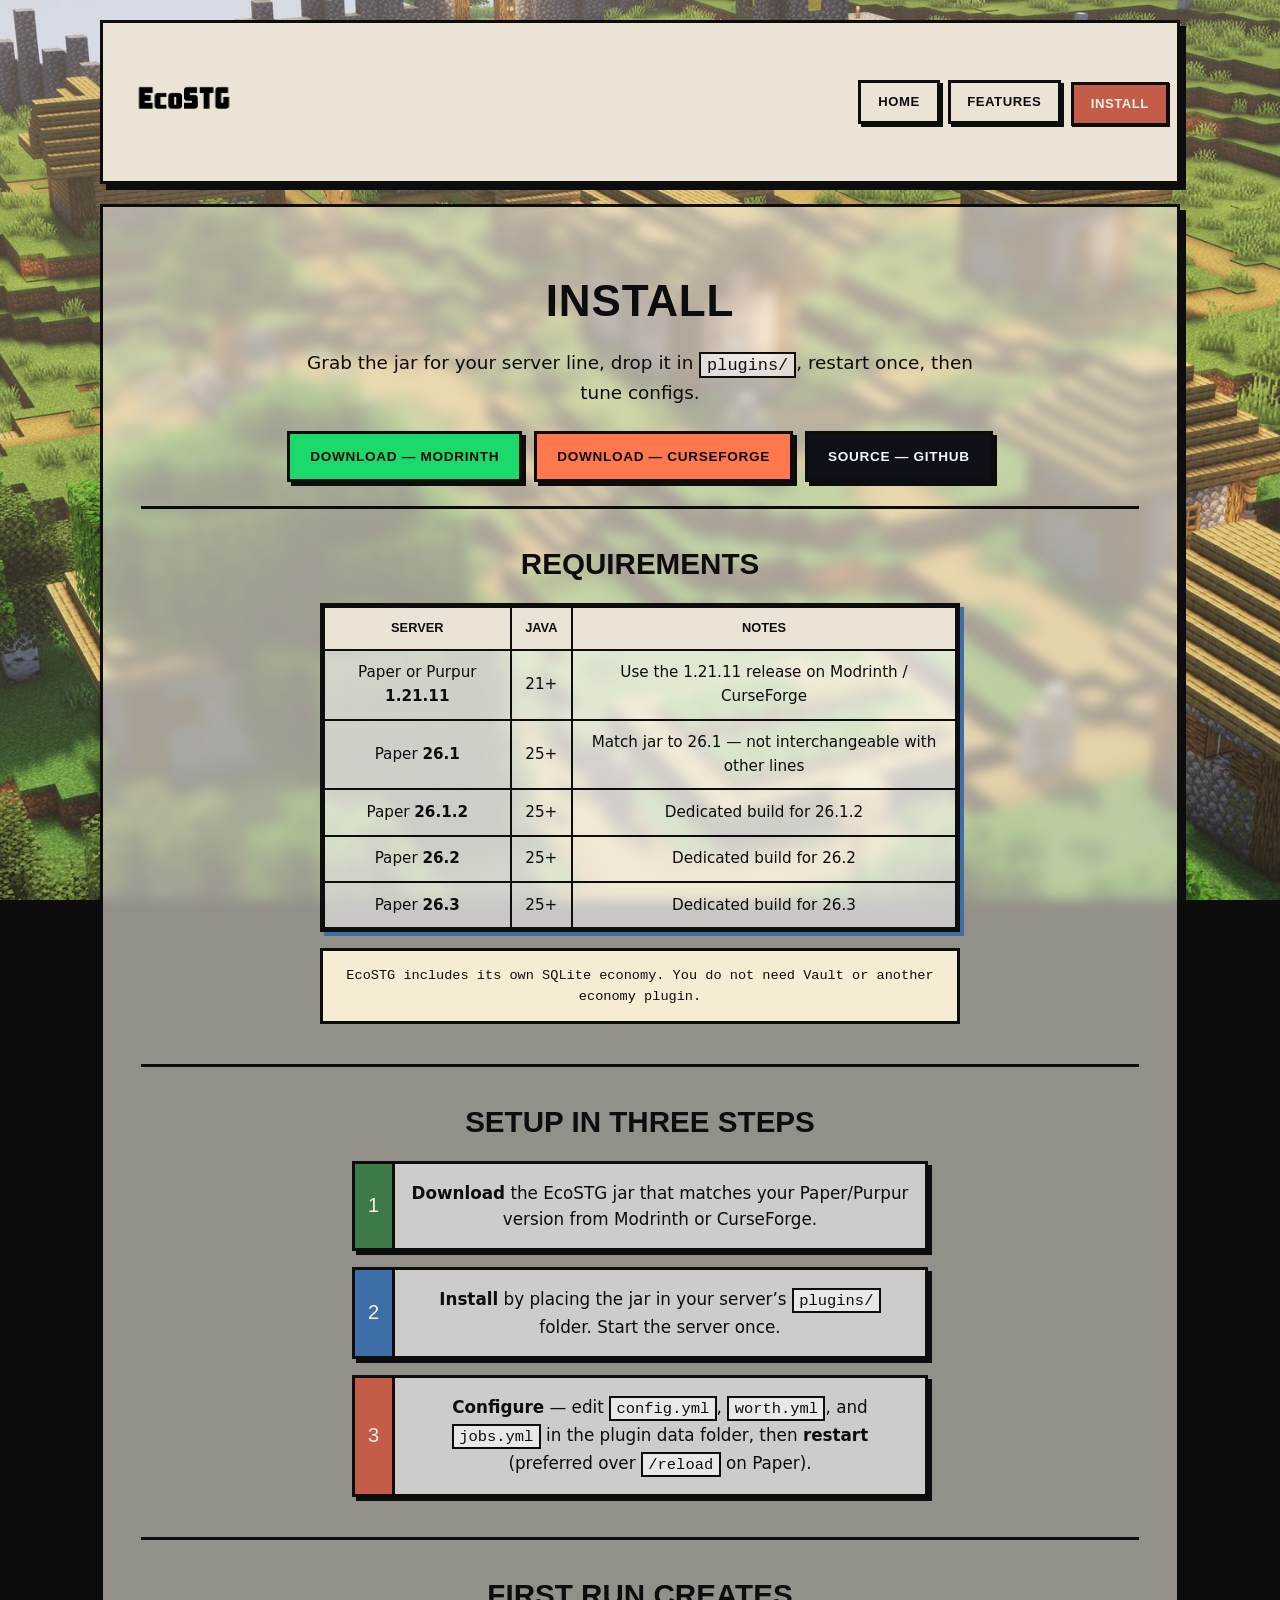
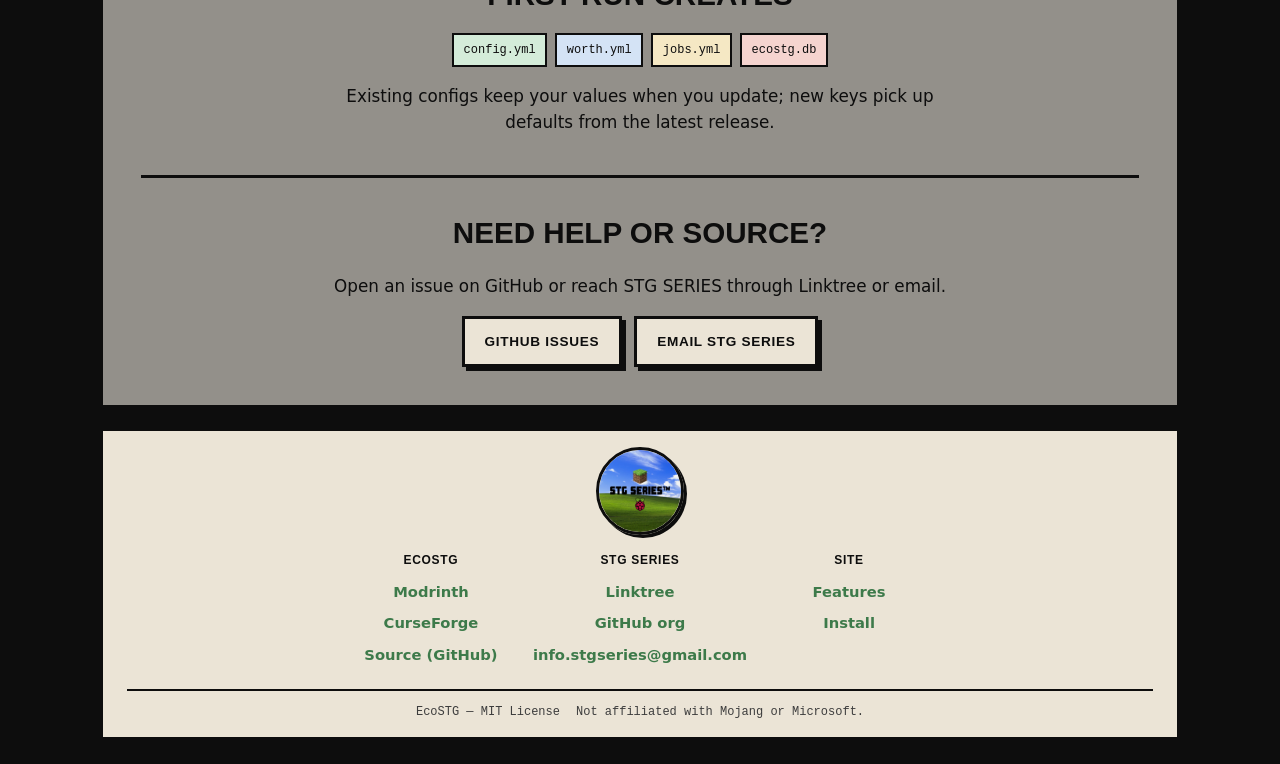
<file: plugins/ecostg/install/index.html>
<!DOCTYPE html>
<html lang="en">
<head>
  <meta charset="UTF-8">
  <meta name="viewport" content="width=device-width, initial-scale=1">
  <meta name="description" content="Install EcoSTG on Paper or Purpur — requirements, download links, and first-run setup.">
  <title>Install — EcoSTG</title>
  <link rel="stylesheet" href="../assets/css/style.css">
</head>
<body>
  <div class="site-bg" aria-hidden="true"></div>

  <div class="page">
    <header class="site-header">
      <div class="header-row">
        <a class="brand" href="../">
          <img class="brand-logo" src="../assets/img/ecostg-logo.png" width="200" height="53" alt="EcoSTG">
          <span class="brand-tag">STG SERIES · Paper / Purpur</span>
        </a>
        <button type="button" class="nav-toggle" aria-expanded="false" aria-controls="site-nav">Menu</button>
        <nav id="site-nav" class="site-nav" aria-label="Primary">
          <a href="../">Home</a>
          <a href="../features/">Features</a>
          <a href="./" aria-current="page">Install</a>
        </nav>
      </div>
    </header>

    <div class="shell">
      <main class="shell-inner">
        <section class="hero" style="padding-bottom: 0;">
          <h1>Install</h1>
          <p class="hero-lead">Grab the jar for your server line, drop it in <code>plugins/</code>, restart once, then tune configs.</p>
          <div class="cta-row">
            <a class="btn btn-modrinth" href="https://modrinth.com/plugin/ecostg" rel="noopener noreferrer" target="_blank">Download — Modrinth</a>
            <a class="btn btn-curseforge" href="https://www.curseforge.com/minecraft/bukkit-plugins/ecostg" rel="noopener noreferrer" target="_blank">Download — CurseForge</a>
            <a class="btn btn-github" href="https://github.com/stg-series/ecostg" rel="noopener noreferrer" target="_blank">Source — GitHub</a>
          </div>
        </section>

        <section class="section" style="margin-top: 1.5rem;">
          <h2>Requirements</h2>
          <div class="table-wrap">
            <table>
              <thead>
                <tr>
                  <th>Server</th>
                  <th>Java</th>
                  <th>Notes</th>
                </tr>
              </thead>
              <tbody>
                <tr>
                  <td>Paper or Purpur <strong>1.21.11</strong></td>
                  <td>21+</td>
                  <td>Use the 1.21.11 release on Modrinth / CurseForge</td>
                </tr>
                <tr>
                  <td>Paper <strong>26.1</strong></td>
                  <td>25+</td>
                  <td>Match jar to 26.1 — not interchangeable with other lines</td>
                </tr>
                <tr>
                  <td>Paper <strong>26.1.2</strong></td>
                  <td>25+</td>
                  <td>Dedicated build for 26.1.2</td>
                </tr>
                <tr>
                  <td>Paper <strong>26.2</strong></td>
                  <td>25+</td>
                  <td>Dedicated build for 26.2</td>
                </tr>
                <tr>
                  <td>Paper <strong>26.3</strong></td>
                  <td>25+</td>
                  <td>Dedicated build for 26.3</td>
                </tr>
              </tbody>
            </table>
          </div>
          <p class="note">EcoSTG includes its own SQLite economy. You do not need Vault or another economy plugin.</p>
        </section>

        <section class="section">
          <h2>Setup in three steps</h2>
          <ol class="steps">
            <li>
              <strong>Download</strong> the EcoSTG jar that matches your Paper/Purpur version from Modrinth or CurseForge.
            </li>
            <li>
              <strong>Install</strong> by placing the jar in your server’s <code>plugins/</code> folder. Start the server once.
            </li>
            <li>
              <strong>Configure</strong> — edit <code>config.yml</code>, <code>worth.yml</code>, and <code>jobs.yml</code> in the plugin data folder, then <strong>restart</strong> (preferred over <code>/reload</code> on Paper).
            </li>
          </ol>
        </section>

        <section class="section">
          <h2>First run creates</h2>
          <ul class="pill-list">
            <li>config.yml</li>
            <li>worth.yml</li>
            <li>jobs.yml</li>
            <li>ecostg.db</li>
          </ul>
          <p style="margin-top: 1rem;">Existing configs keep your values when you update; new keys pick up defaults from the latest release.</p>
        </section>

        <section class="section">
          <h2>Need help or source?</h2>
          <p>Open an issue on GitHub or reach STG SERIES through Linktree or email.</p>
          <div class="cta-row">
            <a class="btn" href="https://github.com/stg-series/ecostg/issues" target="_blank" rel="noopener noreferrer">GitHub issues</a>
            <a class="btn" href="mailto:info.stgseries@gmail.com">Email STG SERIES</a>
          </div>
        </section>
      </main>
    </div>

    <footer class="site-footer">
      <div class="footer-grid">
        <a class="footer-stg-link" href="https://linktr.ee/stgseries" target="_blank" rel="noopener noreferrer" aria-label="STG SERIES on Linktree">
          <img class="footer-stg-logo" src="../assets/img/stg-series.png" width="88" height="88" alt="">
        </a>
        <div class="footer-links">
          <div class="footer-col">
            <h4>EcoSTG</h4>
            <ul>
              <li><a href="https://modrinth.com/plugin/ecostg" target="_blank" rel="noopener noreferrer">Modrinth</a></li>
              <li><a href="https://www.curseforge.com/minecraft/bukkit-plugins/ecostg" target="_blank" rel="noopener noreferrer">CurseForge</a></li>
              <li><a href="https://github.com/stg-series/ecostg" target="_blank" rel="noopener noreferrer">Source (GitHub)</a></li>
            </ul>
          </div>
          <div class="footer-col">
            <h4>STG SERIES</h4>
            <ul>
              <li><a href="https://linktr.ee/stgseries" target="_blank" rel="noopener noreferrer">Linktree</a></li>
              <li><a href="https://github.com/STG-SERIES" target="_blank" rel="noopener noreferrer">GitHub org</a></li>
              <li><a href="mailto:info.stgseries@gmail.com">info.stgseries@gmail.com</a></li>
            </ul>
          </div>
          <div class="footer-col">
            <h4>Site</h4>
            <ul>
              <li><a href="../features/">Features</a></li>
              <li><a href="./">Install</a></li>
            </ul>
          </div>
        </div>
      </div>
      <div class="footer-bottom">
        <span>EcoSTG — MIT License</span>
        <span>Not affiliated with Mojang or Microsoft.</span>
      </div>
    </footer>
  </div>

  <script src="../assets/js/main.js"></script>
</body>
</html>
</file>
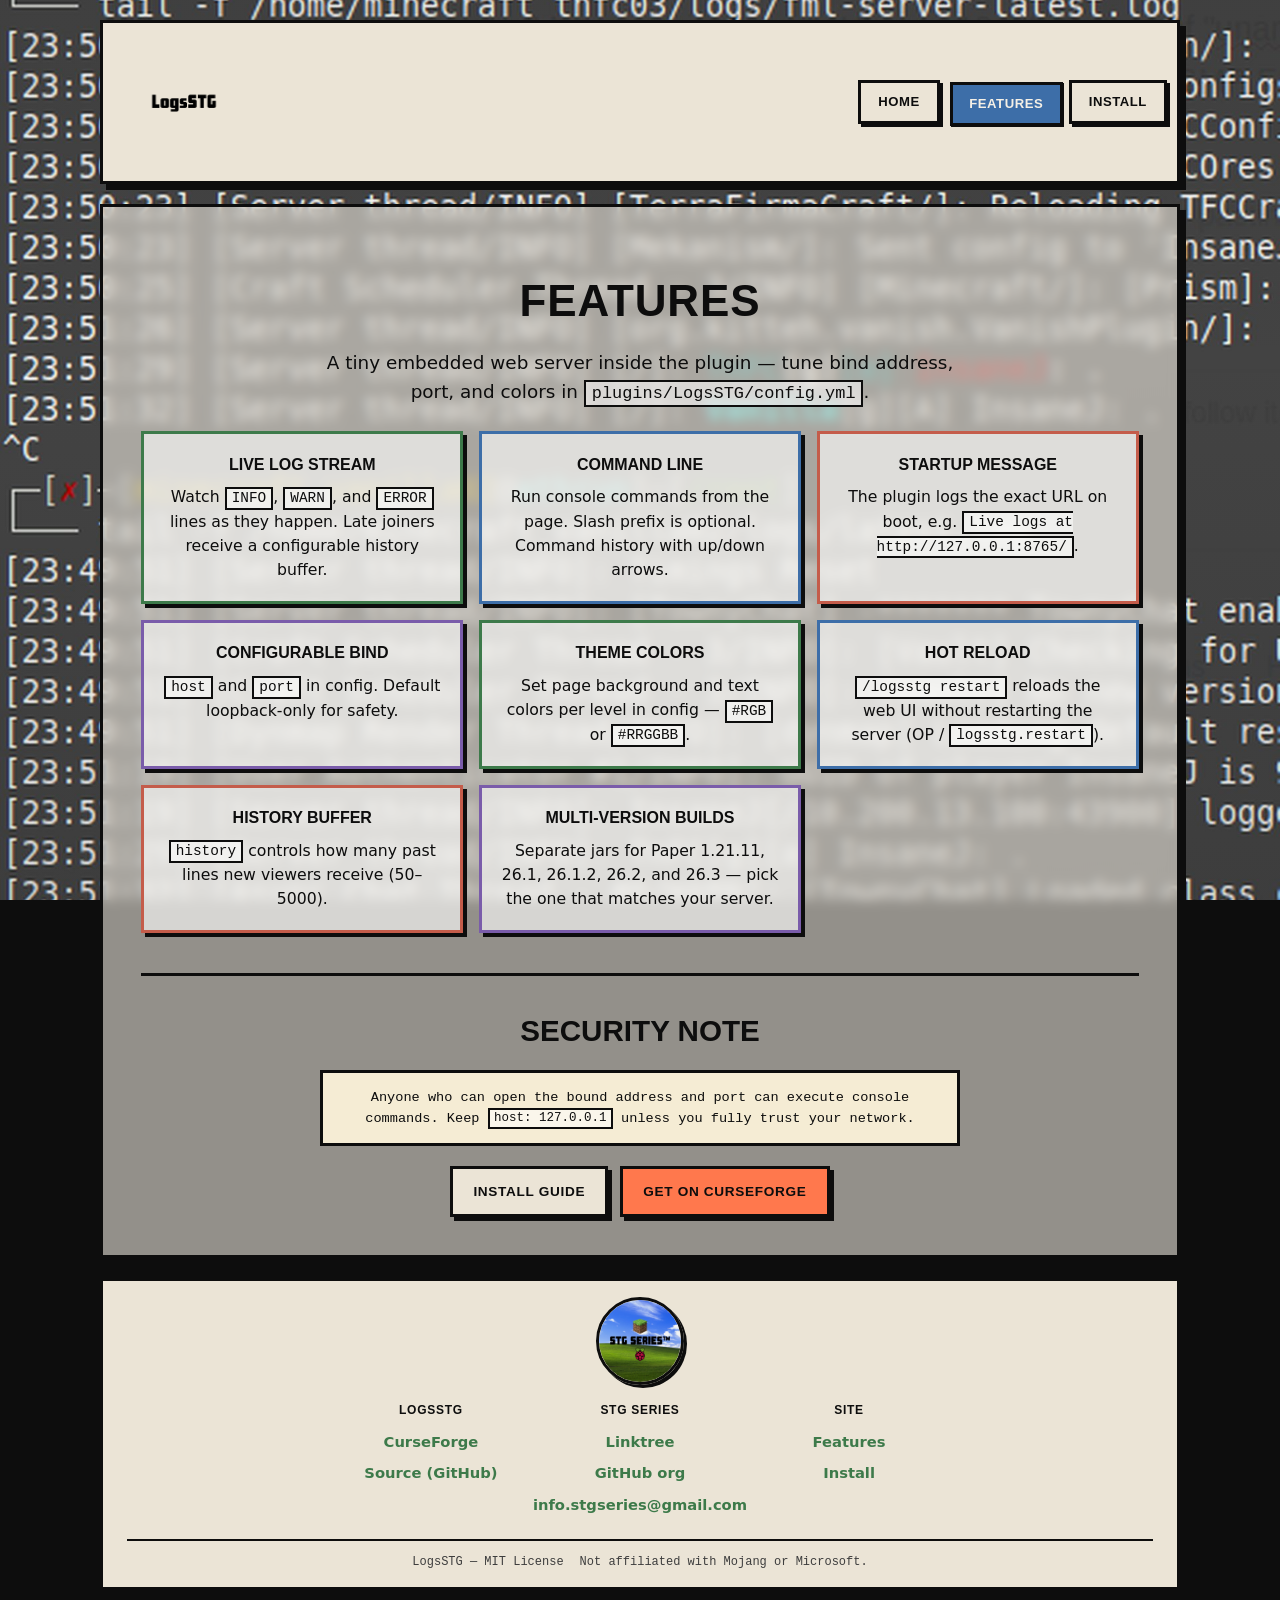
<file: plugins/logsstg/features/index.html>
<!DOCTYPE html>
<html lang="en">
<head>
  <meta charset="UTF-8">
  <meta name="viewport" content="width=device-width, initial-scale=1">
  <meta name="description" content="LogsSTG features — live console web UI, command input, config, and colors on Paper.">
  <title>Features — LogsSTG</title>
  <link rel="stylesheet" href="../assets/css/style.css">
</head>
<body>
  <div class="site-bg" aria-hidden="true"></div>

  <div class="page">
    <header class="site-header">
      <div class="header-row">
        <a class="brand" href="../">
          <img class="brand-logo" src="../assets/img/logsstg-logo.png" width="200" height="53" alt="LogsSTG">
          <span class="brand-tag">STG SERIES · Paper</span>
        </a>
        <button type="button" class="nav-toggle" aria-expanded="false" aria-controls="site-nav">Menu</button>
        <nav id="site-nav" class="site-nav" aria-label="Primary">
          <a href="../">Home</a>
          <a href="./" aria-current="page">Features</a>
          <a href="../install/">Install</a>
        </nav>
      </div>
    </header>

    <div class="shell">
      <main class="shell-inner">
        <section class="hero" style="padding-bottom: 0;">
          <h1>Features</h1>
          <p class="hero-lead">A tiny embedded web server inside the plugin — tune bind address, port, and colors in <code>plugins/LogsSTG/config.yml</code>.</p>
        </section>

        <section class="section" style="margin-top: 1.5rem; padding-top: 0; border-top: none;">
          <div class="grid-2">
            <article class="card">
              <h3>Live log stream</h3>
              <p>Watch <code>INFO</code>, <code>WARN</code>, and <code>ERROR</code> lines as they happen. Late joiners receive a configurable history buffer.</p>
            </article>
            <article class="card">
              <h3>Command line</h3>
              <p>Run console commands from the page. Slash prefix is optional. Command history with up/down arrows.</p>
            </article>
            <article class="card">
              <h3>Startup message</h3>
              <p>The plugin logs the exact URL on boot, e.g. <code>Live logs at http://127.0.0.1:8765/</code>.</p>
            </article>
            <article class="card">
              <h3>Configurable bind</h3>
              <p><code>host</code> and <code>port</code> in config. Default loopback-only for safety.</p>
            </article>
            <article class="card">
              <h3>Theme colors</h3>
              <p>Set page background and text colors per level in config — <code>#RGB</code> or <code>#RRGGBB</code>.</p>
            </article>
            <article class="card">
              <h3>Hot reload</h3>
              <p><code>/logsstg restart</code> reloads the web UI without restarting the server (OP / <code>logsstg.restart</code>).</p>
            </article>
            <article class="card">
              <h3>History buffer</h3>
              <p><code>history</code> controls how many past lines new viewers receive (50–5000).</p>
            </article>
            <article class="card">
              <h3>Multi-version builds</h3>
              <p>Separate jars for Paper 1.21.11, 26.1, 26.1.2, 26.2, and 26.3 — pick the one that matches your server.</p>
            </article>
          </div>
        </section>

        <section class="section">
          <h2>Security note</h2>
          <p class="note">Anyone who can open the bound address and port can execute console commands. Keep <code>host: 127.0.0.1</code> unless you fully trust your network.</p>
          <div class="cta-row" style="margin-top: 1.25rem;">
            <a class="btn" href="../install/">Install guide</a>
            <a class="btn btn-curseforge" href="https://www.curseforge.com/minecraft/bukkit-plugins/logsstg" target="_blank" rel="noopener noreferrer">Get on CurseForge</a>
          </div>
        </section>
      </main>
    </div>

    <footer class="site-footer">
      <div class="footer-grid">
        <a class="footer-stg-link" href="https://linktr.ee/stgseries" target="_blank" rel="noopener noreferrer" aria-label="STG SERIES on Linktree">
          <img class="footer-stg-logo" src="../assets/img/stg-series.png" width="88" height="88" alt="">
        </a>
        <div class="footer-links">
          <div class="footer-col">
            <h4>LogsSTG</h4>
            <ul>
              <li><a href="https://www.curseforge.com/minecraft/bukkit-plugins/logsstg" target="_blank" rel="noopener noreferrer">CurseForge</a></li>
              <li><a href="https://github.com/STG-SERIES/LogsSTG" target="_blank" rel="noopener noreferrer">Source (GitHub)</a></li>
            </ul>
          </div>
          <div class="footer-col">
            <h4>STG SERIES</h4>
            <ul>
              <li><a href="https://linktr.ee/stgseries" target="_blank" rel="noopener noreferrer">Linktree</a></li>
              <li><a href="https://github.com/STG-SERIES" target="_blank" rel="noopener noreferrer">GitHub org</a></li>
              <li><a href="mailto:info.stgseries@gmail.com">info.stgseries@gmail.com</a></li>
            </ul>
          </div>
          <div class="footer-col">
            <h4>Site</h4>
            <ul>
              <li><a href="./">Features</a></li>
              <li><a href="../install/">Install</a></li>
            </ul>
          </div>
        </div>
      </div>
      <div class="footer-bottom">
        <span>LogsSTG — MIT License</span>
        <span>Not affiliated with Mojang or Microsoft.</span>
      </div>
    </footer>
  </div>

  <script src="../assets/js/main.js"></script>
</body>
</html>
</file>
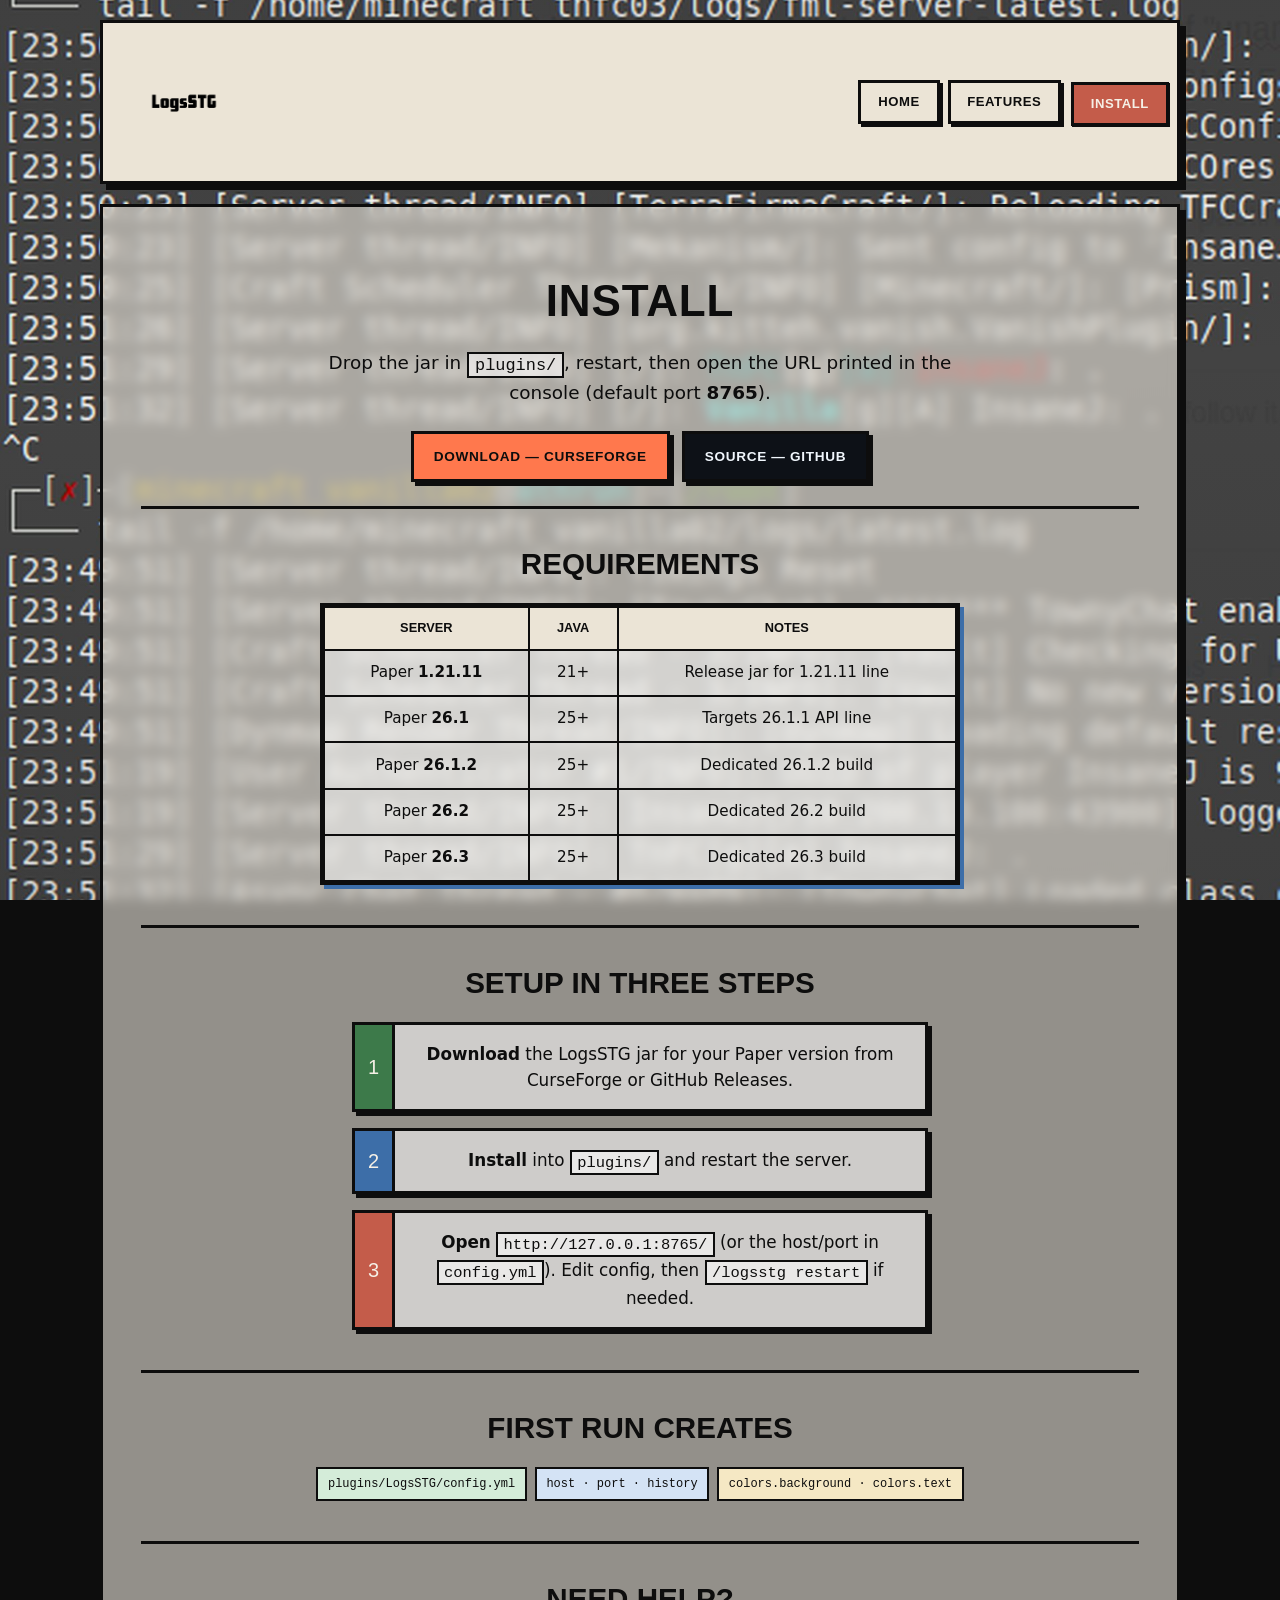
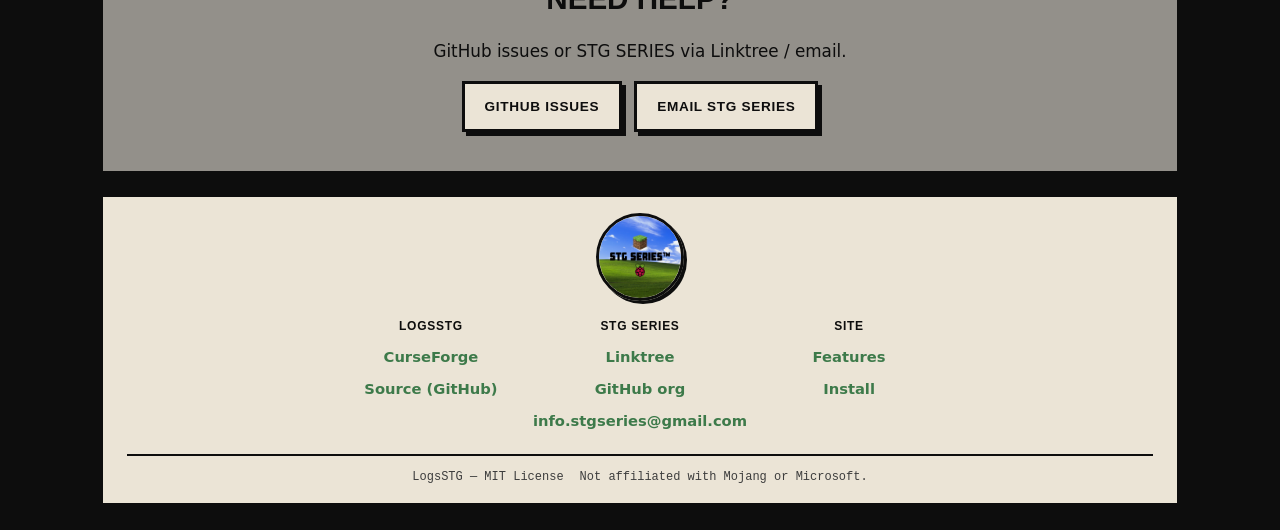
<file: plugins/logsstg/install/index.html>
<!DOCTYPE html>
<html lang="en">
<head>
  <meta charset="UTF-8">
  <meta name="viewport" content="width=device-width, initial-scale=1">
  <meta name="description" content="Install LogsSTG on Paper — download, setup, and open the live console page.">
  <title>Install — LogsSTG</title>
  <link rel="stylesheet" href="../assets/css/style.css">
</head>
<body>
  <div class="site-bg" aria-hidden="true"></div>

  <div class="page">
    <header class="site-header">
      <div class="header-row">
        <a class="brand" href="../">
          <img class="brand-logo" src="../assets/img/logsstg-logo.png" width="200" height="53" alt="LogsSTG">
          <span class="brand-tag">STG SERIES · Paper</span>
        </a>
        <button type="button" class="nav-toggle" aria-expanded="false" aria-controls="site-nav">Menu</button>
        <nav id="site-nav" class="site-nav" aria-label="Primary">
          <a href="../">Home</a>
          <a href="../features/">Features</a>
          <a href="./" aria-current="page">Install</a>
        </nav>
      </div>
    </header>

    <div class="shell">
      <main class="shell-inner">
        <section class="hero" style="padding-bottom: 0;">
          <h1>Install</h1>
          <p class="hero-lead">Drop the jar in <code>plugins/</code>, restart, then open the URL printed in the console (default port <strong>8765</strong>).</p>
          <div class="cta-row">
            <a class="btn btn-curseforge" href="https://www.curseforge.com/minecraft/bukkit-plugins/logsstg" rel="noopener noreferrer" target="_blank">Download — CurseForge</a>
            <a class="btn btn-github" href="https://github.com/STG-SERIES/LogsSTG" rel="noopener noreferrer" target="_blank">Source — GitHub</a>
          </div>
        </section>

        <section class="section" style="margin-top: 1.5rem;">
          <h2>Requirements</h2>
          <div class="table-wrap">
            <table>
              <thead>
                <tr>
                  <th>Server</th>
                  <th>Java</th>
                  <th>Notes</th>
                </tr>
              </thead>
              <tbody>
                <tr>
                  <td>Paper <strong>1.21.11</strong></td>
                  <td>21+</td>
                  <td>Release jar for 1.21.11 line</td>
                </tr>
                <tr>
                  <td>Paper <strong>26.1</strong></td>
                  <td>25+</td>
                  <td>Targets 26.1.1 API line</td>
                </tr>
                <tr>
                  <td>Paper <strong>26.1.2</strong></td>
                  <td>25+</td>
                  <td>Dedicated 26.1.2 build</td>
                </tr>
                <tr>
                  <td>Paper <strong>26.2</strong></td>
                  <td>25+</td>
                  <td>Dedicated 26.2 build</td>
                </tr>
                <tr>
                  <td>Paper <strong>26.3</strong></td>
                  <td>25+</td>
                  <td>Dedicated 26.3 build</td>
                </tr>
              </tbody>
            </table>
          </div>
        </section>

        <section class="section">
          <h2>Setup in three steps</h2>
          <ol class="steps">
            <li>
              <strong>Download</strong> the LogsSTG jar for your Paper version from CurseForge or GitHub Releases.
            </li>
            <li>
              <strong>Install</strong> into <code>plugins/</code> and restart the server.
            </li>
            <li>
              <strong>Open</strong> <code>http://127.0.0.1:8765/</code> (or the host/port in <code>config.yml</code>). Edit config, then <code>/logsstg restart</code> if needed.
            </li>
          </ol>
        </section>

        <section class="section">
          <h2>First run creates</h2>
          <ul class="pill-list">
            <li>plugins/LogsSTG/config.yml</li>
            <li>host · port · history</li>
            <li>colors.background · colors.text</li>
          </ul>
        </section>

        <section class="section">
          <h2>Need help?</h2>
          <p>GitHub issues or STG SERIES via Linktree / email.</p>
          <div class="cta-row">
            <a class="btn" href="https://github.com/STG-SERIES/LogsSTG/issues" target="_blank" rel="noopener noreferrer">GitHub issues</a>
            <a class="btn" href="mailto:info.stgseries@gmail.com">Email STG SERIES</a>
          </div>
        </section>
      </main>
    </div>

    <footer class="site-footer">
      <div class="footer-grid">
        <a class="footer-stg-link" href="https://linktr.ee/stgseries" target="_blank" rel="noopener noreferrer" aria-label="STG SERIES on Linktree">
          <img class="footer-stg-logo" src="../assets/img/stg-series.png" width="88" height="88" alt="">
        </a>
        <div class="footer-links">
          <div class="footer-col">
            <h4>LogsSTG</h4>
            <ul>
              <li><a href="https://www.curseforge.com/minecraft/bukkit-plugins/logsstg" target="_blank" rel="noopener noreferrer">CurseForge</a></li>
              <li><a href="https://github.com/STG-SERIES/LogsSTG" target="_blank" rel="noopener noreferrer">Source (GitHub)</a></li>
            </ul>
          </div>
          <div class="footer-col">
            <h4>STG SERIES</h4>
            <ul>
              <li><a href="https://linktr.ee/stgseries" target="_blank" rel="noopener noreferrer">Linktree</a></li>
              <li><a href="https://github.com/STG-SERIES" target="_blank" rel="noopener noreferrer">GitHub org</a></li>
              <li><a href="mailto:info.stgseries@gmail.com">info.stgseries@gmail.com</a></li>
            </ul>
          </div>
          <div class="footer-col">
            <h4>Site</h4>
            <ul>
              <li><a href="../features/">Features</a></li>
              <li><a href="./">Install</a></li>
            </ul>
          </div>
        </div>
      </div>
      <div class="footer-bottom">
        <span>LogsSTG — MIT License</span>
        <span>Not affiliated with Mojang or Microsoft.</span>
      </div>
    </footer>
  </div>

  <script src="../assets/js/main.js"></script>
</body>
</html>
</file>
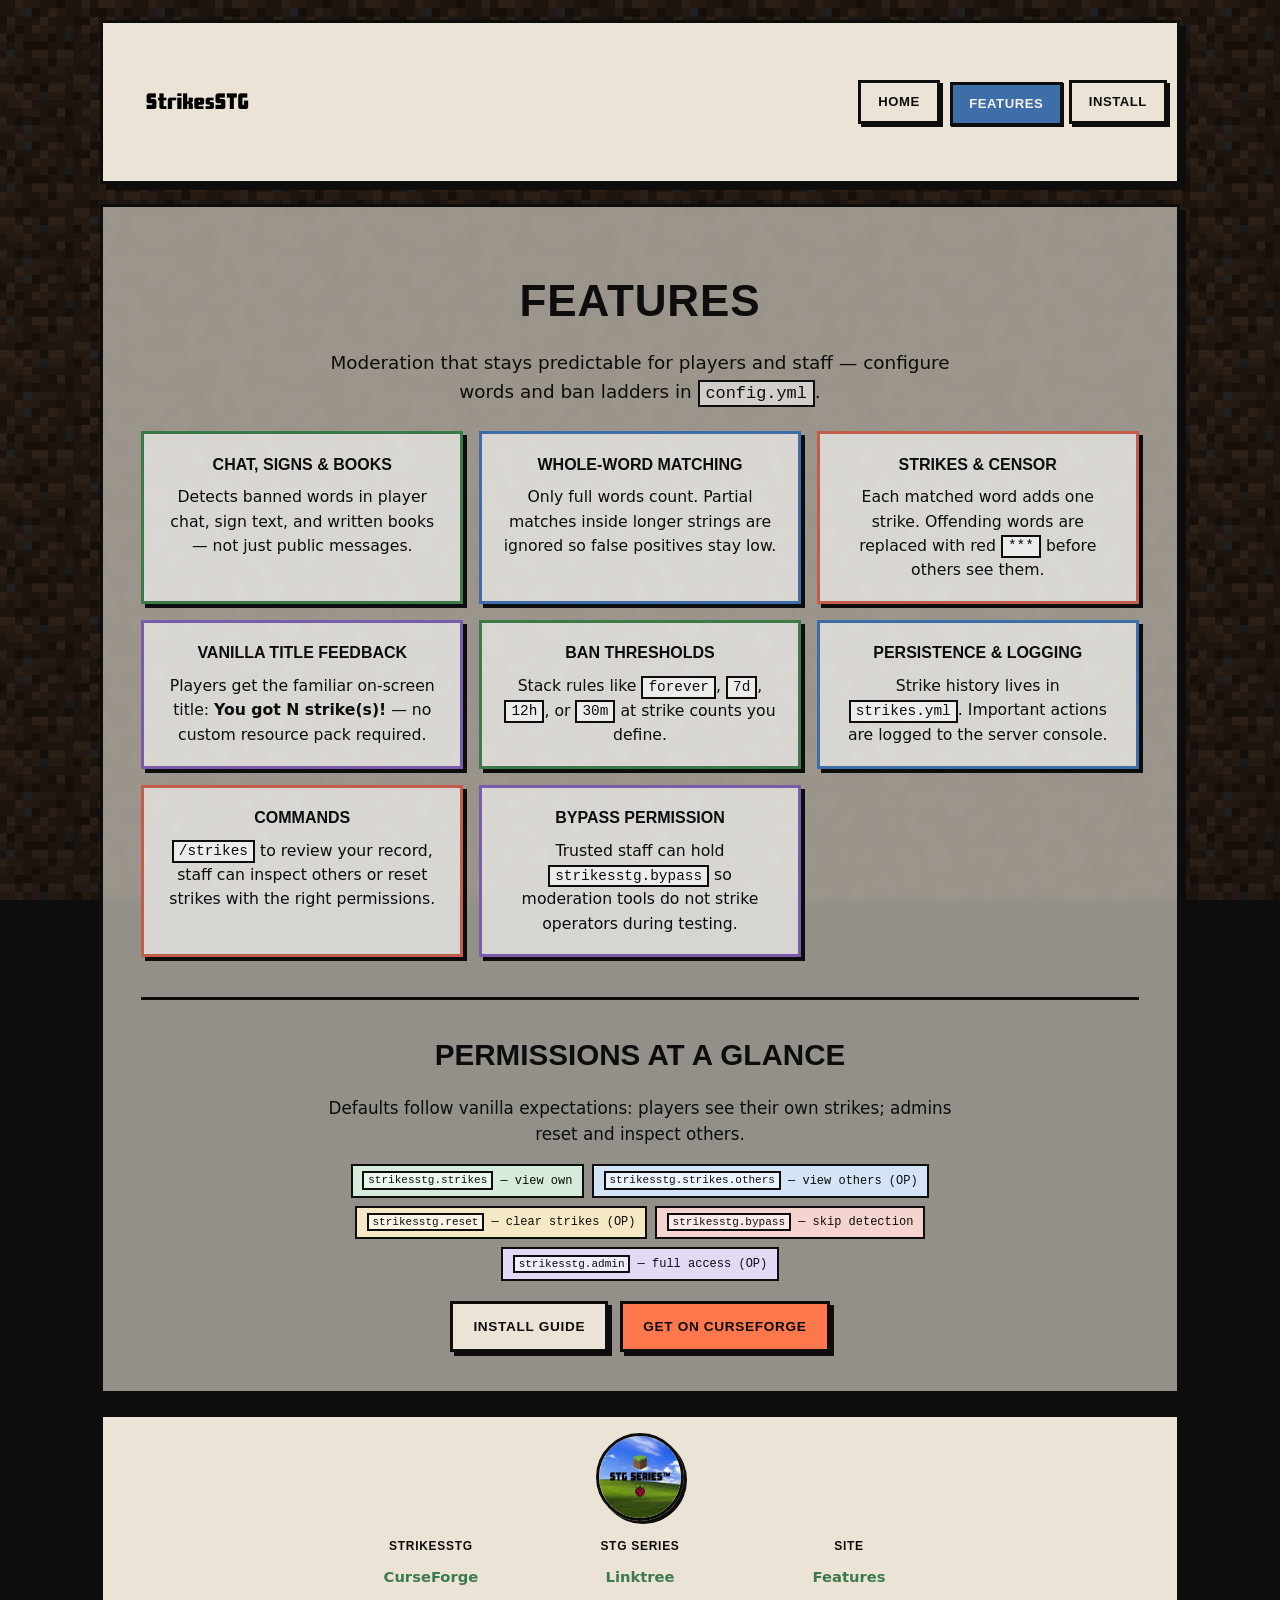
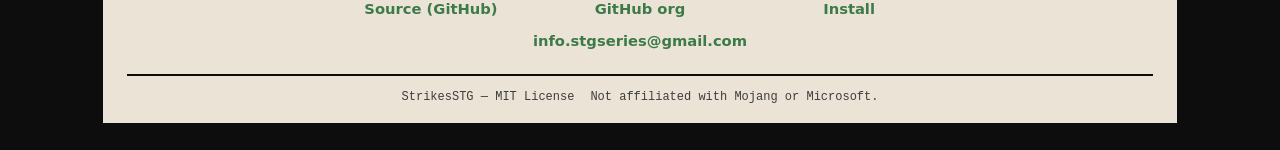
<file: plugins/strikesstg/features/index.html>
<!DOCTYPE html>
<html lang="en">
<head>
  <meta charset="UTF-8">
  <meta name="viewport" content="width=device-width, initial-scale=1">
  <meta name="description" content="StrikesSTG features — chat, sign, and book moderation with strikes and configurable bans on Paper.">
  <title>Features — StrikesSTG</title>
  <link rel="stylesheet" href="../assets/css/style.css">
</head>
<body>
  <div class="site-bg" aria-hidden="true"></div>

  <div class="page">
    <header class="site-header">
      <div class="header-row">
        <a class="brand" href="../">
          <img class="brand-logo" src="../assets/img/strikesstg-logo.png" width="200" height="53" alt="StrikesSTG">
          <span class="brand-tag">STG SERIES · Paper</span>
        </a>
        <button type="button" class="nav-toggle" aria-expanded="false" aria-controls="site-nav">Menu</button>
        <nav id="site-nav" class="site-nav" aria-label="Primary">
          <a href="../">Home</a>
          <a href="./" aria-current="page">Features</a>
          <a href="../install/">Install</a>
        </nav>
      </div>
    </header>

    <div class="shell">
      <main class="shell-inner">
        <section class="hero" style="padding-bottom: 0;">
          <h1>Features</h1>
          <p class="hero-lead">Moderation that stays predictable for players and staff — configure words and ban ladders in <code>config.yml</code>.</p>
        </section>

        <section class="section" style="margin-top: 1.5rem; padding-top: 0; border-top: none;">
          <div class="grid-2">
            <article class="card">
              <h3>Chat, signs &amp; books</h3>
              <p>Detects banned words in player chat, sign text, and written books — not just public messages.</p>
            </article>
            <article class="card">
              <h3>Whole-word matching</h3>
              <p>Only full words count. Partial matches inside longer strings are ignored so false positives stay low.</p>
            </article>
            <article class="card">
              <h3>Strikes &amp; censor</h3>
              <p>Each matched word adds one strike. Offending words are replaced with red <code>***</code> before others see them.</p>
            </article>
            <article class="card">
              <h3>Vanilla title feedback</h3>
              <p>Players get the familiar on-screen title: <strong>You got N strike(s)!</strong> — no custom resource pack required.</p>
            </article>
            <article class="card">
              <h3>Ban thresholds</h3>
              <p>Stack rules like <code>forever</code>, <code>7d</code>, <code>12h</code>, or <code>30m</code> at strike counts you define.</p>
            </article>
            <article class="card">
              <h3>Persistence &amp; logging</h3>
              <p>Strike history lives in <code>strikes.yml</code>. Important actions are logged to the server console.</p>
            </article>
            <article class="card">
              <h3>Commands</h3>
              <p><code>/strikes</code> to review your record, staff can inspect others or reset strikes with the right permissions.</p>
            </article>
            <article class="card">
              <h3>Bypass permission</h3>
              <p>Trusted staff can hold <code>strikesstg.bypass</code> so moderation tools do not strike operators during testing.</p>
            </article>
          </div>
        </section>

        <section class="section">
          <h2>Permissions at a glance</h2>
          <p>Defaults follow vanilla expectations: players see their own strikes; admins reset and inspect others.</p>
          <ul class="pill-list">
            <li><code>strikesstg.strikes</code> — view own</li>
            <li><code>strikesstg.strikes.others</code> — view others (OP)</li>
            <li><code>strikesstg.reset</code> — clear strikes (OP)</li>
            <li><code>strikesstg.bypass</code> — skip detection</li>
            <li><code>strikesstg.admin</code> — full access (OP)</li>
          </ul>
          <div class="cta-row" style="margin-top: 1.25rem;">
            <a class="btn" href="../install/">Install guide</a>
            <a class="btn btn-curseforge" href="https://www.curseforge.com/minecraft/bukkit-plugins/strikesstg" target="_blank" rel="noopener noreferrer">Get on CurseForge</a>
          </div>
        </section>
      </main>
    </div>

    <footer class="site-footer">
      <div class="footer-grid">
        <a class="footer-stg-link" href="https://linktr.ee/stgseries" target="_blank" rel="noopener noreferrer" aria-label="STG SERIES on Linktree">
          <img class="footer-stg-logo" src="../assets/img/stg-series.png" width="88" height="88" alt="">
        </a>
        <div class="footer-links">
          <div class="footer-col">
            <h4>StrikesSTG</h4>
            <ul>
              <li><a href="https://www.curseforge.com/minecraft/bukkit-plugins/strikesstg" target="_blank" rel="noopener noreferrer">CurseForge</a></li>
              <li><a href="https://github.com/STG-SERIES/StrikesSTG" target="_blank" rel="noopener noreferrer">Source (GitHub)</a></li>
            </ul>
          </div>
          <div class="footer-col">
            <h4>STG SERIES</h4>
            <ul>
              <li><a href="https://linktr.ee/stgseries" target="_blank" rel="noopener noreferrer">Linktree</a></li>
              <li><a href="https://github.com/STG-SERIES" target="_blank" rel="noopener noreferrer">GitHub org</a></li>
              <li><a href="mailto:info.stgseries@gmail.com">info.stgseries@gmail.com</a></li>
            </ul>
          </div>
          <div class="footer-col">
            <h4>Site</h4>
            <ul>
              <li><a href="./">Features</a></li>
              <li><a href="../install/">Install</a></li>
            </ul>
          </div>
        </div>
      </div>
      <div class="footer-bottom">
        <span>StrikesSTG — MIT License</span>
        <span>Not affiliated with Mojang or Microsoft.</span>
      </div>
    </footer>
  </div>

  <script src="../assets/js/main.js"></script>
</body>
</html>
</file>
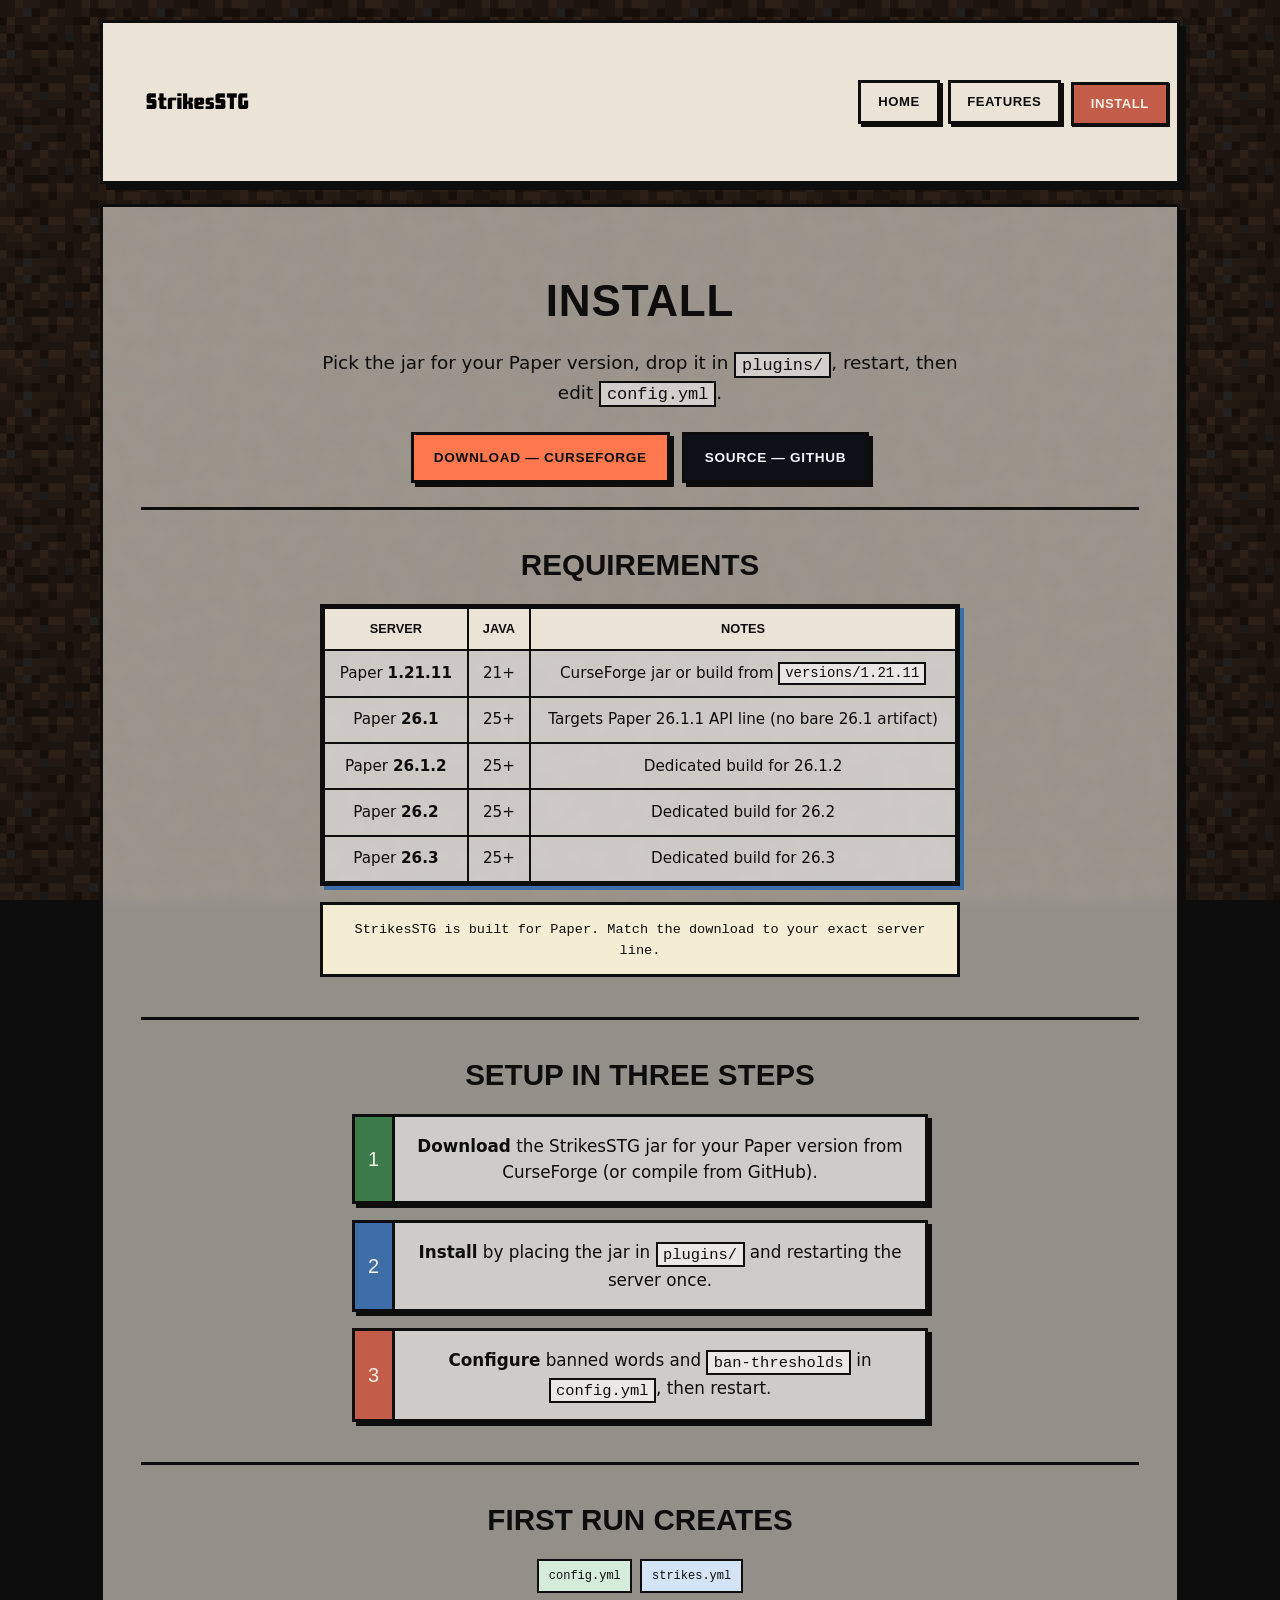
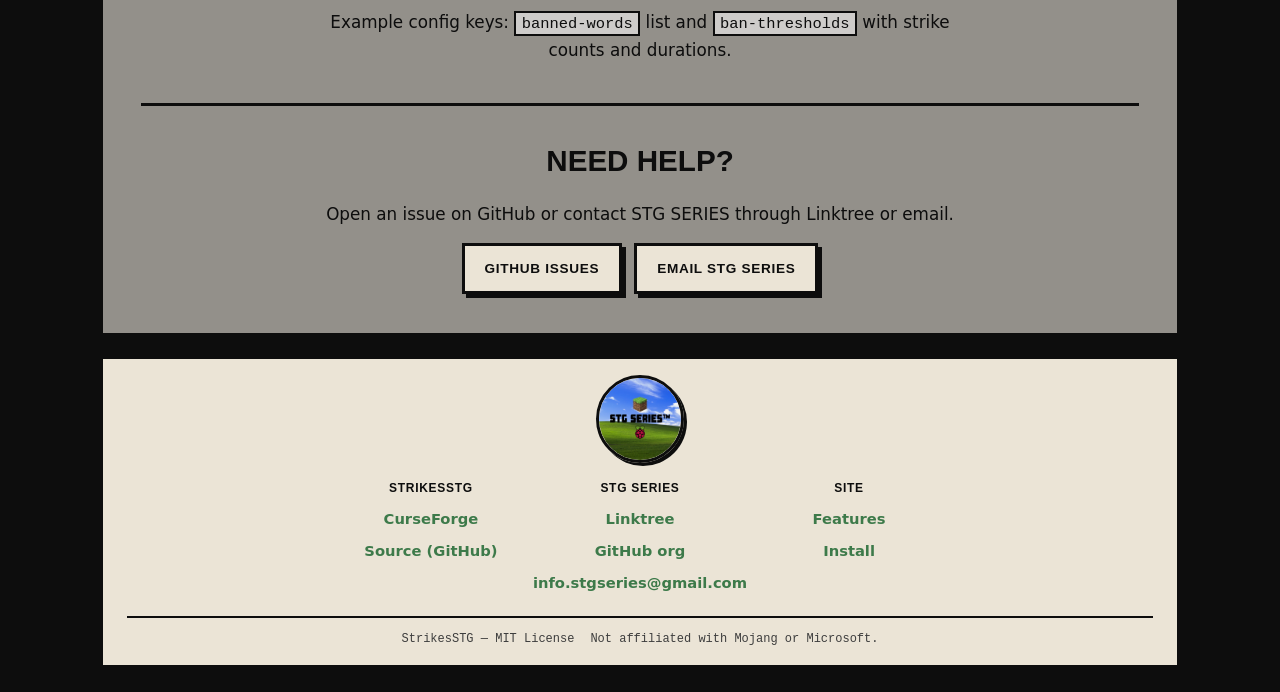
<file: plugins/strikesstg/install/index.html>
<!DOCTYPE html>
<html lang="en">
<head>
  <meta charset="UTF-8">
  <meta name="viewport" content="width=device-width, initial-scale=1">
  <meta name="description" content="Install StrikesSTG on Paper — requirements, download links, and first-run setup.">
  <title>Install — StrikesSTG</title>
  <link rel="stylesheet" href="../assets/css/style.css">
</head>
<body>
  <div class="site-bg" aria-hidden="true"></div>

  <div class="page">
    <header class="site-header">
      <div class="header-row">
        <a class="brand" href="../">
          <img class="brand-logo" src="../assets/img/strikesstg-logo.png" width="200" height="53" alt="StrikesSTG">
          <span class="brand-tag">STG SERIES · Paper</span>
        </a>
        <button type="button" class="nav-toggle" aria-expanded="false" aria-controls="site-nav">Menu</button>
        <nav id="site-nav" class="site-nav" aria-label="Primary">
          <a href="../">Home</a>
          <a href="../features/">Features</a>
          <a href="./" aria-current="page">Install</a>
        </nav>
      </div>
    </header>

    <div class="shell">
      <main class="shell-inner">
        <section class="hero" style="padding-bottom: 0;">
          <h1>Install</h1>
          <p class="hero-lead">Pick the jar for your Paper version, drop it in <code>plugins/</code>, restart, then edit <code>config.yml</code>.</p>
          <div class="cta-row">
            <a class="btn btn-curseforge" href="https://www.curseforge.com/minecraft/bukkit-plugins/strikesstg" rel="noopener noreferrer" target="_blank">Download — CurseForge</a>
            <a class="btn btn-github" href="https://github.com/STG-SERIES/StrikesSTG" rel="noopener noreferrer" target="_blank">Source — GitHub</a>
          </div>
        </section>

        <section class="section" style="margin-top: 1.5rem;">
          <h2>Requirements</h2>
          <div class="table-wrap">
            <table>
              <thead>
                <tr>
                  <th>Server</th>
                  <th>Java</th>
                  <th>Notes</th>
                </tr>
              </thead>
              <tbody>
                <tr>
                  <td>Paper <strong>1.21.11</strong></td>
                  <td>21+</td>
                  <td>CurseForge jar or build from <code>versions/1.21.11</code></td>
                </tr>
                <tr>
                  <td>Paper <strong>26.1</strong></td>
                  <td>25+</td>
                  <td>Targets Paper 26.1.1 API line (no bare 26.1 artifact)</td>
                </tr>
                <tr>
                  <td>Paper <strong>26.1.2</strong></td>
                  <td>25+</td>
                  <td>Dedicated build for 26.1.2</td>
                </tr>
                <tr>
                  <td>Paper <strong>26.2</strong></td>
                  <td>25+</td>
                  <td>Dedicated build for 26.2</td>
                </tr>
                <tr>
                  <td>Paper <strong>26.3</strong></td>
                  <td>25+</td>
                  <td>Dedicated build for 26.3</td>
                </tr>
              </tbody>
            </table>
          </div>
          <p class="note">StrikesSTG is built for Paper. Match the download to your exact server line.</p>
        </section>

        <section class="section">
          <h2>Setup in three steps</h2>
          <ol class="steps">
            <li>
              <strong>Download</strong> the StrikesSTG jar for your Paper version from CurseForge (or compile from GitHub).
            </li>
            <li>
              <strong>Install</strong> by placing the jar in <code>plugins/</code> and restarting the server once.
            </li>
            <li>
              <strong>Configure</strong> banned words and <code>ban-thresholds</code> in <code>config.yml</code>, then restart.
            </li>
          </ol>
        </section>

        <section class="section">
          <h2>First run creates</h2>
          <ul class="pill-list">
            <li>config.yml</li>
            <li>strikes.yml</li>
          </ul>
          <p style="margin-top: 1rem;">Example config keys: <code>banned-words</code> list and <code>ban-thresholds</code> with strike counts and durations.</p>
        </section>

        <section class="section">
          <h2>Need help?</h2>
          <p>Open an issue on GitHub or contact STG SERIES through Linktree or email.</p>
          <div class="cta-row">
            <a class="btn" href="https://github.com/STG-SERIES/StrikesSTG/issues" target="_blank" rel="noopener noreferrer">GitHub issues</a>
            <a class="btn" href="mailto:info.stgseries@gmail.com">Email STG SERIES</a>
          </div>
        </section>
      </main>
    </div>

    <footer class="site-footer">
      <div class="footer-grid">
        <a class="footer-stg-link" href="https://linktr.ee/stgseries" target="_blank" rel="noopener noreferrer" aria-label="STG SERIES on Linktree">
          <img class="footer-stg-logo" src="../assets/img/stg-series.png" width="88" height="88" alt="">
        </a>
        <div class="footer-links">
          <div class="footer-col">
            <h4>StrikesSTG</h4>
            <ul>
              <li><a href="https://www.curseforge.com/minecraft/bukkit-plugins/strikesstg" target="_blank" rel="noopener noreferrer">CurseForge</a></li>
              <li><a href="https://github.com/STG-SERIES/StrikesSTG" target="_blank" rel="noopener noreferrer">Source (GitHub)</a></li>
            </ul>
          </div>
          <div class="footer-col">
            <h4>STG SERIES</h4>
            <ul>
              <li><a href="https://linktr.ee/stgseries" target="_blank" rel="noopener noreferrer">Linktree</a></li>
              <li><a href="https://github.com/STG-SERIES" target="_blank" rel="noopener noreferrer">GitHub org</a></li>
              <li><a href="mailto:info.stgseries@gmail.com">info.stgseries@gmail.com</a></li>
            </ul>
          </div>
          <div class="footer-col">
            <h4>Site</h4>
            <ul>
              <li><a href="../features/">Features</a></li>
              <li><a href="./">Install</a></li>
            </ul>
          </div>
        </div>
      </div>
      <div class="footer-bottom">
        <span>StrikesSTG — MIT License</span>
        <span>Not affiliated with Mojang or Microsoft.</span>
      </div>
    </footer>
  </div>

  <script src="../assets/js/main.js"></script>
</body>
</html>
</file>
<file: plugins/assets/css/hub.css>
@import url("../../ecostg/assets/css/style.css");

.site-bg {
  background: var(--ink) url("../img/bg.jpg") center / cover no-repeat;
}

.brand-logo {
  width: clamp(128px, 24vw, 180px);
}

.plugin-grid {
  display: grid;
  grid-template-columns: repeat(auto-fit, minmax(150px, 1fr));
  gap: 1.25rem;
  max-width: 42rem;
  margin: 0 auto;
}

.plugin-card {
  display: flex;
  flex-direction: column;
  align-items: center;
  gap: 0.75rem;
  padding: 1.1rem 0.85rem;
  text-decoration: none;
  color: var(--ink);
  background: rgba(255, 255, 255, 0.62);
  border: var(--border);
  box-shadow: 4px 4px 0 var(--ink);
  transition: transform 0.05s ease, box-shadow 0.05s ease;
}

.plugin-card:hover {
  transform: translate(3px, 3px);
  box-shadow: 2px 2px 0 var(--ink);
  color: var(--ink);
}

.plugin-card:focus-visible {
  outline: 3px solid var(--sky);
  outline-offset: 3px;
}

.plugin-card img {
  width: min(120px, 28vw);
  height: min(120px, 28vw);
  border-radius: 50%;
  border: var(--border);
  box-shadow: 3px 3px 0 var(--ink);
  object-fit: cover;
}

.plugin-card span {
  font-family: var(--font-display);
  font-size: 0.82rem;
  letter-spacing: 0.04em;
  text-transform: uppercase;
}

.plugin-grid .plugin-card:nth-child(1) {
  border-color: var(--accent);
  box-shadow: 4px 4px 0 var(--accent);
}

.plugin-grid .plugin-card:nth-child(2) {
  border-color: var(--clay);
  box-shadow: 4px 4px 0 var(--clay);
}

.plugin-grid .plugin-card:nth-child(3) {
  border-color: var(--wheat);
  box-shadow: 4px 4px 0 var(--wheat);
}

.plugin-grid .plugin-card:nth-child(4) {
  border-color: var(--sky);
  box-shadow: 4px 4px 0 var(--sky);
}
</file>
<file: plugins/catfightstg/assets/css/style.css>
/* EcoSTG — brutalist marketing site (normal palette) */
:root {
  --ink: #0d0d0d;
  --paper: #f5f0e6;
  --paper-solid: #ebe4d6;
  --muted: #3d3d3d;
  --accent: #3d7a4a;
  --accent-hover: #2a5735;
  --sky: #3d6ea8;
  --wheat: #c4922e;
  --clay: #c45c4a;
  --lavender: #7a5caa;
  --border: 3px solid var(--ink);
  --shadow: 6px 6px 0 var(--ink);
  --font-display: "Arial Black", "Archivo Black", "Impact", sans-serif;
  --font-body: "Segoe UI", system-ui, -apple-system, sans-serif;
  --font-mono: "Consolas", "Courier New", monospace;
  --shell-blur: 6px;
  --shell-bg: rgba(245, 240, 230, 0.58);
}

*,
*::before,
*::after {
  box-sizing: border-box;
}

html {
  scroll-behavior: smooth;
}

body {
  margin: 0;
  min-height: 100vh;
  font-family: var(--font-body);
  font-size: 1.05rem;
  line-height: 1.55;
  color: var(--ink);
  background: var(--ink);
}

a {
  color: var(--accent);
  font-weight: 600;
}

a:hover {
  color: var(--accent-hover);
}

img {
  max-width: 100%;
  height: auto;
  display: block;
}

/* Fixed village background (no blur here) */
.site-bg {
  position: fixed;
  inset: 0;
  z-index: 0;
  background: var(--ink) url("../img/bg.jpg") center / cover no-repeat;
  pointer-events: none;
}

.site-bg::after {
  content: "";
  position: absolute;
  inset: 0;
  background: linear-gradient(
    180deg,
    rgba(13, 13, 13, 0.08) 0%,
    rgba(13, 13, 13, 0.02) 40%,
    rgba(13, 13, 13, 0.12) 100%
  );
}

.page {
  position: relative;
  z-index: 1;
  min-height: 100vh;
  display: flex;
  flex-direction: column;
}

/* Blurred content shell — not applied to header/footer */
.shell {
  flex: 1;
  width: min(1080px, calc(100% - 2rem));
  margin: 1.25rem auto 0;
  padding: 0;
  background: var(--shell-bg);
  backdrop-filter: blur(var(--shell-blur));
  -webkit-backdrop-filter: blur(var(--shell-blur));
  border: var(--border);
  box-shadow: var(--shadow);
}

.shell-inner {
  padding: clamp(1.25rem, 3vw, 2.5rem);
  text-align: center;
}

/* Header — separate panel (like footer) */
.site-header {
  width: min(1080px, calc(100% - 2rem));
  margin: 1.25rem auto 0;
  border: var(--border);
  background: var(--paper-solid);
  box-shadow: var(--shadow);
}

.header-row {
  display: flex;
  flex-wrap: wrap;
  align-items: center;
  justify-content: flex-start;
  gap: 0.45rem 0.65rem;
  padding: 0.3rem 0.65rem 0.3rem 0.45rem;
  min-height: 0;
}

.brand {
  display: flex;
  align-items: center;
  gap: 0.75rem;
  margin-right: auto;
  text-decoration: none;
  color: var(--ink);
}

.brand-logo {
  width: clamp(108px, 20vw, 148px);
  height: auto;
  filter: none;
}

.brand-tag {
  display: none;
}

.nav-toggle {
  display: none;
  font-family: var(--font-display);
  font-size: 0.85rem;
  padding: 0.5rem 0.85rem;
  border: var(--border);
  background: var(--paper);
  cursor: pointer;
  box-shadow: 3px 3px 0 var(--ink);
}

.nav-toggle:active {
  transform: translate(2px, 2px);
  box-shadow: 1px 1px 0 var(--ink);
}

.site-nav {
  display: flex;
  flex-wrap: wrap;
  align-items: center;
  justify-content: flex-end;
  gap: 0.5rem;
}

.site-nav a {
  display: inline-block;
  padding: 0.55rem 1.05rem;
  text-decoration: none;
  color: var(--ink);
  font-family: var(--font-display);
  font-size: 0.82rem;
  letter-spacing: 0.04em;
  text-transform: uppercase;
  background: var(--paper-solid);
  border: var(--border);
  box-shadow: 3px 3px 0 var(--ink);
  transition: transform 0.05s ease, box-shadow 0.05s ease, background 0.05s ease, color 0.05s ease;
}

.site-nav a:hover {
  transform: translate(2px, 2px);
  box-shadow: 1px 1px 0 var(--ink);
}

.site-nav a:nth-child(1):hover,
.site-nav a:nth-child(1)[aria-current="page"] {
  background: var(--accent);
  color: var(--paper);
}

.site-nav a:nth-child(2):hover,
.site-nav a:nth-child(2)[aria-current="page"] {
  background: var(--sky);
  color: var(--paper);
}

.site-nav a:nth-child(3):hover,
.site-nav a:nth-child(3)[aria-current="page"] {
  background: var(--clay);
  color: var(--paper);
}

.site-nav a[aria-current="page"] {
  transform: translate(2px, 2px);
  box-shadow: 1px 1px 0 var(--ink);
}

/* Hero */
.hero {
  display: grid;
  gap: 1.5rem;
  padding-block: clamp(1rem, 3vw, 2rem);
}

.hero-logo {
  width: min(320px, 72vw);
  height: auto;
  margin: 0 auto;
  border-radius: 50%;
  border: var(--border);
  box-shadow: var(--shadow);
}

.hero h1 {
  font-family: var(--font-display);
  font-size: clamp(1.75rem, 4vw, 2.75rem);
  line-height: 1.1;
  margin: 0;
  text-transform: uppercase;
  letter-spacing: 0.02em;
}

.hero-lead {
  font-size: 1.15rem;
  max-width: 42rem;
  margin: 0 auto;
}

.cta-row {
  display: flex;
  flex-wrap: wrap;
  gap: 0.75rem;
  justify-content: center;
}

.btn {
  display: inline-block;
  padding: 0.75rem 1.25rem;
  font-family: var(--font-display);
  font-size: 0.85rem;
  text-transform: uppercase;
  letter-spacing: 0.05em;
  text-decoration: none;
  color: var(--ink);
  background: var(--paper-solid);
  border: var(--border);
  box-shadow: 4px 4px 0 var(--ink);
  transition: transform 0.05s ease, box-shadow 0.05s ease;
}

.btn:hover {
  color: var(--ink);
  transform: translate(2px, 2px);
  box-shadow: 2px 2px 0 var(--ink);
}

.btn-modrinth {
  background: #1bd96a;
  color: var(--ink);
}

.btn-modrinth:hover {
  background: #15b857;
  color: var(--ink);
}

.btn-curseforge {
  background: #ff784d;
  color: var(--ink);
}

.btn-curseforge:hover {
  background: #e8653a;
  color: var(--ink);
}

.btn-github {
  background: #0d1117;
  color: #f0f6fc;
}

.btn-github:hover {
  background: #161b22;
  color: #f0f6fc;
}

/* Sections */
.section {
  margin-top: 2.5rem;
  padding-top: 2rem;
  border-top: var(--border);
}

.section h2 {
  font-family: var(--font-display);
  font-size: clamp(1.35rem, 3vw, 1.85rem);
  text-transform: uppercase;
  margin: 0 auto 1rem;
  max-width: 36rem;
}

.section > p {
  max-width: 40rem;
  margin-left: auto;
  margin-right: auto;
}

.grid-3 {
  display: grid;
  grid-template-columns: repeat(auto-fit, minmax(240px, 1fr));
  gap: 1rem;
}

.grid-2 {
  display: grid;
  grid-template-columns: repeat(auto-fit, minmax(280px, 1fr));
  gap: 1rem;
}

.card {
  border: var(--border);
  background: rgba(255, 255, 255, 0.62);
  padding: 1.15rem;
  box-shadow: 4px 4px 0 var(--ink);
  text-align: center;
}

.grid-3 .card:nth-child(1) {
  box-shadow: 4px 4px 0 var(--accent);
  border-color: var(--accent);
}

.grid-3 .card:nth-child(2) {
  box-shadow: 4px 4px 0 var(--sky);
  border-color: var(--sky);
}

.grid-3 .card:nth-child(3) {
  box-shadow: 4px 4px 0 var(--wheat);
  border-color: var(--wheat);
}

.grid-2 .card:nth-child(4n + 1) {
  border-color: var(--accent);
}

.grid-2 .card:nth-child(4n + 2) {
  border-color: var(--sky);
}

.grid-2 .card:nth-child(4n + 3) {
  border-color: var(--clay);
}

.grid-2 .card:nth-child(4n + 4) {
  border-color: var(--lavender);
}

.card h3 {
  font-family: var(--font-display);
  font-size: 1rem;
  text-transform: uppercase;
  margin: 0 0 0.5rem;
}

.card p {
  margin: 0;
  font-size: 0.98rem;
}

.pill-list {
  display: flex;
  flex-wrap: wrap;
  gap: 0.5rem;
  list-style: none;
  padding: 0;
  margin: 1rem auto 0;
  justify-content: center;
  max-width: 52rem;
}

.pill-list li {
  font-family: var(--font-mono);
  font-size: 0.75rem;
  padding: 0.35rem 0.6rem;
  border: 2px solid var(--ink);
  background: var(--paper);
}

.pill-list li:nth-child(5n + 1) {
  background: #d4ecd9;
}

.pill-list li:nth-child(5n + 2) {
  background: #d4e3f5;
}

.pill-list li:nth-child(5n + 3) {
  background: #f5e8c4;
}

.pill-list li:nth-child(5n + 4) {
  background: #f5d4cf;
}

.pill-list li:nth-child(5n + 5) {
  background: #e4d9f5;
}

.steps {
  counter-reset: step;
  list-style: none;
  padding: 0;
  margin: 0 auto;
  max-width: 36rem;
  display: grid;
  gap: 1rem;
}

.steps li {
  counter-increment: step;
  border: var(--border);
  padding: 1rem 1rem 1rem 3.5rem;
  position: relative;
  background: rgba(255, 255, 255, 0.55);
  box-shadow: 4px 4px 0 var(--ink);
  text-align: center;
}

.steps li:nth-child(1)::before {
  background: var(--accent);
}

.steps li:nth-child(2)::before {
  background: var(--sky);
}

.steps li:nth-child(3)::before {
  background: var(--clay);
}

.steps li::before {
  content: counter(step);
  position: absolute;
  left: 0;
  top: 0;
  bottom: 0;
  width: 2.5rem;
  display: flex;
  align-items: center;
  justify-content: center;
  font-family: var(--font-display);
  font-size: 1.25rem;
  background: var(--ink);
  color: var(--paper);
  border-right: var(--border);
}

.table-wrap {
  overflow-x: auto;
  border: var(--border);
  box-shadow: 4px 4px 0 var(--sky);
  max-width: 40rem;
  margin-left: auto;
  margin-right: auto;
}

table {
  width: 100%;
  border-collapse: collapse;
  font-size: 0.95rem;
  background: rgba(255, 255, 255, 0.5);
}

th,
td {
  border: 2px solid var(--ink);
  padding: 0.65rem 0.85rem;
  text-align: center;
}

th {
  font-family: var(--font-display);
  font-size: 0.8rem;
  text-transform: uppercase;
  background: var(--paper-solid);
}

.note {
  font-family: var(--font-mono);
  font-size: 0.85rem;
  padding: 0.85rem 1rem;
  border: var(--border);
  background: #f5ecd4;
  margin: 1rem auto 0;
  max-width: 40rem;
}

code {
  font-family: var(--font-mono);
  font-size: 0.92em;
  padding: 0.1em 0.35em;
  border: 2px solid var(--ink);
  background: rgba(255, 255, 255, 0.55);
}

/* Footer — solid, no blur */
.site-footer {
  width: min(1080px, calc(100% - 2rem));
  margin: 1.25rem auto 1.5rem;
  border: var(--border);
  background: var(--paper-solid);
  box-shadow: var(--shadow);
  padding: 1rem clamp(1rem, 3vw, 1.5rem);
  text-align: center;
}

.footer-grid {
  display: flex;
  flex-direction: column;
  align-items: center;
  gap: 1rem;
}

.footer-stg-link {
  display: inline-block;
  border-radius: 50%;
  line-height: 0;
  transition: transform 0.05s ease, box-shadow 0.05s ease;
}

.footer-stg-link:hover {
  transform: translate(2px, 2px);
}

.footer-stg-link:focus-visible {
  outline: 3px solid var(--sky);
  outline-offset: 3px;
}

.footer-stg-logo {
  width: 88px;
  height: 88px;
  border-radius: 50%;
  border: var(--border);
  box-shadow: 3px 3px 0 var(--ink);
  object-fit: cover;
}

.footer-stg-link:hover .footer-stg-logo {
  box-shadow: 1px 1px 0 var(--ink);
}

.footer-links {
  display: flex;
  flex-wrap: wrap;
  justify-content: center;
  gap: 1.25rem 2rem;
  width: 100%;
}

.footer-col {
  min-width: 140px;
}

.footer-col h4 {
  font-family: var(--font-display);
  font-size: 0.75rem;
  text-transform: uppercase;
  margin: 0 0 0.5rem;
  letter-spacing: 0.06em;
}

.footer-col ul {
  list-style: none;
  margin: 0;
  padding: 0;
}

.footer-col li {
  margin-bottom: 0.35rem;
}

.footer-col a {
  text-decoration: none;
  font-size: 0.92rem;
}

.footer-bottom {
  margin-top: 1rem;
  padding-top: 0.75rem;
  border-top: 2px solid var(--ink);
  font-family: var(--font-mono);
  font-size: 0.75rem;
  color: var(--muted);
  display: flex;
  flex-wrap: wrap;
  justify-content: center;
  gap: 0.35rem 1rem;
}

@media (max-width: 720px) {
  .nav-toggle {
    display: block;
    margin-left: auto;
  }

  .brand {
    margin-right: 0;
  }

  .site-nav {
    display: none;
    width: 100%;
    flex-direction: row;
    justify-content: center;
    order: 3;
  }

  .site-nav.is-open {
    display: flex;
  }

  .header-row {
    justify-content: space-between;
    padding: 0.35rem 0.5rem;
  }
}
</file>
<file: plugins/ecostg/assets/css/style.css>
/* EcoSTG — brutalist marketing site (normal palette) */
:root {
  --ink: #0d0d0d;
  --paper: #f5f0e6;
  --paper-solid: #ebe4d6;
  --muted: #3d3d3d;
  --accent: #3d7a4a;
  --accent-hover: #2a5735;
  --sky: #3d6ea8;
  --wheat: #c4922e;
  --clay: #c45c4a;
  --lavender: #7a5caa;
  --border: 3px solid var(--ink);
  --shadow: 6px 6px 0 var(--ink);
  --font-display: "Arial Black", "Archivo Black", "Impact", sans-serif;
  --font-body: "Segoe UI", system-ui, -apple-system, sans-serif;
  --font-mono: "Consolas", "Courier New", monospace;
  --shell-blur: 6px;
  --shell-bg: rgba(245, 240, 230, 0.58);
}

*,
*::before,
*::after {
  box-sizing: border-box;
}

html {
  scroll-behavior: smooth;
}

body {
  margin: 0;
  min-height: 100vh;
  font-family: var(--font-body);
  font-size: 1.05rem;
  line-height: 1.55;
  color: var(--ink);
  background: var(--ink);
}

a {
  color: var(--accent);
  font-weight: 600;
}

a:hover {
  color: var(--accent-hover);
}

img {
  max-width: 100%;
  height: auto;
  display: block;
}

/* Fixed village background (no blur here) */
.site-bg {
  position: fixed;
  inset: 0;
  z-index: 0;
  background: var(--ink) url("../img/bg.jpg") center / cover no-repeat;
  pointer-events: none;
}

.site-bg::after {
  content: "";
  position: absolute;
  inset: 0;
  background: linear-gradient(
    180deg,
    rgba(13, 13, 13, 0.08) 0%,
    rgba(13, 13, 13, 0.02) 40%,
    rgba(13, 13, 13, 0.12) 100%
  );
}

.page {
  position: relative;
  z-index: 1;
  min-height: 100vh;
  display: flex;
  flex-direction: column;
}

/* Blurred content shell — not applied to header/footer */
.shell {
  flex: 1;
  width: min(1080px, calc(100% - 2rem));
  margin: 1.25rem auto 0;
  padding: 0;
  background: var(--shell-bg);
  backdrop-filter: blur(var(--shell-blur));
  -webkit-backdrop-filter: blur(var(--shell-blur));
  border: var(--border);
  box-shadow: var(--shadow);
}

.shell-inner {
  padding: clamp(1.25rem, 3vw, 2.5rem);
  text-align: center;
}

/* Header — separate panel (like footer) */
.site-header {
  width: min(1080px, calc(100% - 2rem));
  margin: 1.25rem auto 0;
  border: var(--border);
  background: var(--paper-solid);
  box-shadow: var(--shadow);
}

.header-row {
  display: flex;
  flex-wrap: wrap;
  align-items: center;
  justify-content: flex-start;
  gap: 0.45rem 0.65rem;
  padding: 0.3rem 0.65rem 0.3rem 0.45rem;
  min-height: 0;
}

.brand {
  display: flex;
  align-items: center;
  gap: 0.75rem;
  margin-right: auto;
  text-decoration: none;
  color: var(--ink);
}

.brand-logo {
  width: clamp(108px, 20vw, 148px);
  height: auto;
  filter: none;
}

.brand-tag {
  display: none;
}

.nav-toggle {
  display: none;
  font-family: var(--font-display);
  font-size: 0.85rem;
  padding: 0.5rem 0.85rem;
  border: var(--border);
  background: var(--paper);
  cursor: pointer;
  box-shadow: 3px 3px 0 var(--ink);
}

.nav-toggle:active {
  transform: translate(2px, 2px);
  box-shadow: 1px 1px 0 var(--ink);
}

.site-nav {
  display: flex;
  flex-wrap: wrap;
  align-items: center;
  justify-content: flex-end;
  gap: 0.5rem;
}

.site-nav a {
  display: inline-block;
  padding: 0.55rem 1.05rem;
  text-decoration: none;
  color: var(--ink);
  font-family: var(--font-display);
  font-size: 0.82rem;
  letter-spacing: 0.04em;
  text-transform: uppercase;
  background: var(--paper-solid);
  border: var(--border);
  box-shadow: 3px 3px 0 var(--ink);
  transition: transform 0.05s ease, box-shadow 0.05s ease, background 0.05s ease, color 0.05s ease;
}

.site-nav a:hover {
  transform: translate(2px, 2px);
  box-shadow: 1px 1px 0 var(--ink);
}

.site-nav a:nth-child(1):hover,
.site-nav a:nth-child(1)[aria-current="page"] {
  background: var(--accent);
  color: var(--paper);
}

.site-nav a:nth-child(2):hover,
.site-nav a:nth-child(2)[aria-current="page"] {
  background: var(--sky);
  color: var(--paper);
}

.site-nav a:nth-child(3):hover,
.site-nav a:nth-child(3)[aria-current="page"] {
  background: var(--clay);
  color: var(--paper);
}

.site-nav a[aria-current="page"] {
  transform: translate(2px, 2px);
  box-shadow: 1px 1px 0 var(--ink);
}

/* Hero */
.hero {
  display: grid;
  gap: 1.5rem;
  padding-block: clamp(1rem, 3vw, 2rem);
}

.hero-logo {
  width: min(320px, 72vw);
  height: auto;
  margin: 0 auto;
  border-radius: 50%;
  border: var(--border);
  box-shadow: var(--shadow);
}

.hero h1 {
  font-family: var(--font-display);
  font-size: clamp(1.75rem, 4vw, 2.75rem);
  line-height: 1.1;
  margin: 0;
  text-transform: uppercase;
  letter-spacing: 0.02em;
}

.hero-lead {
  font-size: 1.15rem;
  max-width: 42rem;
  margin: 0 auto;
}

.cta-row {
  display: flex;
  flex-wrap: wrap;
  gap: 0.75rem;
  justify-content: center;
}

.btn {
  display: inline-block;
  padding: 0.75rem 1.25rem;
  font-family: var(--font-display);
  font-size: 0.85rem;
  text-transform: uppercase;
  letter-spacing: 0.05em;
  text-decoration: none;
  color: var(--ink);
  background: var(--paper-solid);
  border: var(--border);
  box-shadow: 4px 4px 0 var(--ink);
  transition: transform 0.05s ease, box-shadow 0.05s ease;
}

.btn:hover {
  color: var(--ink);
  transform: translate(2px, 2px);
  box-shadow: 2px 2px 0 var(--ink);
}

.btn-modrinth {
  background: #1bd96a;
  color: var(--ink);
}

.btn-modrinth:hover {
  background: #15b857;
  color: var(--ink);
}

.btn-curseforge {
  background: #ff784d;
  color: var(--ink);
}

.btn-curseforge:hover {
  background: #e8653a;
  color: var(--ink);
}

.btn-github {
  background: #0d1117;
  color: #f0f6fc;
}

.btn-github:hover {
  background: #161b22;
  color: #f0f6fc;
}

/* Sections */
.section {
  margin-top: 2.5rem;
  padding-top: 2rem;
  border-top: var(--border);
}

.section h2 {
  font-family: var(--font-display);
  font-size: clamp(1.35rem, 3vw, 1.85rem);
  text-transform: uppercase;
  margin: 0 auto 1rem;
  max-width: 36rem;
}

.section > p {
  max-width: 40rem;
  margin-left: auto;
  margin-right: auto;
}

.grid-3 {
  display: grid;
  grid-template-columns: repeat(auto-fit, minmax(240px, 1fr));
  gap: 1rem;
}

.grid-2 {
  display: grid;
  grid-template-columns: repeat(auto-fit, minmax(280px, 1fr));
  gap: 1rem;
}

.card {
  border: var(--border);
  background: rgba(255, 255, 255, 0.62);
  padding: 1.15rem;
  box-shadow: 4px 4px 0 var(--ink);
  text-align: center;
}

.grid-3 .card:nth-child(1) {
  box-shadow: 4px 4px 0 var(--accent);
  border-color: var(--accent);
}

.grid-3 .card:nth-child(2) {
  box-shadow: 4px 4px 0 var(--sky);
  border-color: var(--sky);
}

.grid-3 .card:nth-child(3) {
  box-shadow: 4px 4px 0 var(--wheat);
  border-color: var(--wheat);
}

.grid-2 .card:nth-child(4n + 1) {
  border-color: var(--accent);
}

.grid-2 .card:nth-child(4n + 2) {
  border-color: var(--sky);
}

.grid-2 .card:nth-child(4n + 3) {
  border-color: var(--clay);
}

.grid-2 .card:nth-child(4n + 4) {
  border-color: var(--lavender);
}

.card h3 {
  font-family: var(--font-display);
  font-size: 1rem;
  text-transform: uppercase;
  margin: 0 0 0.5rem;
}

.card p {
  margin: 0;
  font-size: 0.98rem;
}

.pill-list {
  display: flex;
  flex-wrap: wrap;
  gap: 0.5rem;
  list-style: none;
  padding: 0;
  margin: 1rem auto 0;
  justify-content: center;
  max-width: 52rem;
}

.pill-list li {
  font-family: var(--font-mono);
  font-size: 0.75rem;
  padding: 0.35rem 0.6rem;
  border: 2px solid var(--ink);
  background: var(--paper);
}

.pill-list li:nth-child(5n + 1) {
  background: #d4ecd9;
}

.pill-list li:nth-child(5n + 2) {
  background: #d4e3f5;
}

.pill-list li:nth-child(5n + 3) {
  background: #f5e8c4;
}

.pill-list li:nth-child(5n + 4) {
  background: #f5d4cf;
}

.pill-list li:nth-child(5n + 5) {
  background: #e4d9f5;
}

.steps {
  counter-reset: step;
  list-style: none;
  padding: 0;
  margin: 0 auto;
  max-width: 36rem;
  display: grid;
  gap: 1rem;
}

.steps li {
  counter-increment: step;
  border: var(--border);
  padding: 1rem 1rem 1rem 3.5rem;
  position: relative;
  background: rgba(255, 255, 255, 0.55);
  box-shadow: 4px 4px 0 var(--ink);
  text-align: center;
}

.steps li:nth-child(1)::before {
  background: var(--accent);
}

.steps li:nth-child(2)::before {
  background: var(--sky);
}

.steps li:nth-child(3)::before {
  background: var(--clay);
}

.steps li::before {
  content: counter(step);
  position: absolute;
  left: 0;
  top: 0;
  bottom: 0;
  width: 2.5rem;
  display: flex;
  align-items: center;
  justify-content: center;
  font-family: var(--font-display);
  font-size: 1.25rem;
  background: var(--ink);
  color: var(--paper);
  border-right: var(--border);
}

.table-wrap {
  overflow-x: auto;
  border: var(--border);
  box-shadow: 4px 4px 0 var(--sky);
  max-width: 40rem;
  margin-left: auto;
  margin-right: auto;
}

table {
  width: 100%;
  border-collapse: collapse;
  font-size: 0.95rem;
  background: rgba(255, 255, 255, 0.5);
}

th,
td {
  border: 2px solid var(--ink);
  padding: 0.65rem 0.85rem;
  text-align: center;
}

th {
  font-family: var(--font-display);
  font-size: 0.8rem;
  text-transform: uppercase;
  background: var(--paper-solid);
}

.note {
  font-family: var(--font-mono);
  font-size: 0.85rem;
  padding: 0.85rem 1rem;
  border: var(--border);
  background: #f5ecd4;
  margin: 1rem auto 0;
  max-width: 40rem;
}

code {
  font-family: var(--font-mono);
  font-size: 0.92em;
  padding: 0.1em 0.35em;
  border: 2px solid var(--ink);
  background: rgba(255, 255, 255, 0.55);
}

/* Footer — solid, no blur */
.site-footer {
  width: min(1080px, calc(100% - 2rem));
  margin: 1.25rem auto 1.5rem;
  border: var(--border);
  background: var(--paper-solid);
  box-shadow: var(--shadow);
  padding: 1rem clamp(1rem, 3vw, 1.5rem);
  text-align: center;
}

.footer-grid {
  display: flex;
  flex-direction: column;
  align-items: center;
  gap: 1rem;
}

.footer-stg-link {
  display: inline-block;
  border-radius: 50%;
  line-height: 0;
  transition: transform 0.05s ease, box-shadow 0.05s ease;
}

.footer-stg-link:hover {
  transform: translate(2px, 2px);
}

.footer-stg-link:focus-visible {
  outline: 3px solid var(--sky);
  outline-offset: 3px;
}

.footer-stg-logo {
  width: 88px;
  height: 88px;
  border-radius: 50%;
  border: var(--border);
  box-shadow: 3px 3px 0 var(--ink);
  object-fit: cover;
}

.footer-stg-link:hover .footer-stg-logo {
  box-shadow: 1px 1px 0 var(--ink);
}

.footer-links {
  display: flex;
  flex-wrap: wrap;
  justify-content: center;
  gap: 1.25rem 2rem;
  width: 100%;
}

.footer-col {
  min-width: 140px;
}

.footer-col h4 {
  font-family: var(--font-display);
  font-size: 0.75rem;
  text-transform: uppercase;
  margin: 0 0 0.5rem;
  letter-spacing: 0.06em;
}

.footer-col ul {
  list-style: none;
  margin: 0;
  padding: 0;
}

.footer-col li {
  margin-bottom: 0.35rem;
}

.footer-col a {
  text-decoration: none;
  font-size: 0.92rem;
}

.footer-bottom {
  margin-top: 1rem;
  padding-top: 0.75rem;
  border-top: 2px solid var(--ink);
  font-family: var(--font-mono);
  font-size: 0.75rem;
  color: var(--muted);
  display: flex;
  flex-wrap: wrap;
  justify-content: center;
  gap: 0.35rem 1rem;
}

@media (max-width: 720px) {
  .nav-toggle {
    display: block;
    margin-left: auto;
  }

  .brand {
    margin-right: 0;
  }

  .site-nav {
    display: none;
    width: 100%;
    flex-direction: row;
    justify-content: center;
    order: 3;
  }

  .site-nav.is-open {
    display: flex;
  }

  .header-row {
    justify-content: space-between;
    padding: 0.35rem 0.5rem;
  }
}
</file>
<file: plugins/logsstg/assets/css/style.css>
/* EcoSTG — brutalist marketing site (normal palette) */
:root {
  --ink: #0d0d0d;
  --paper: #f5f0e6;
  --paper-solid: #ebe4d6;
  --muted: #3d3d3d;
  --accent: #3d7a4a;
  --accent-hover: #2a5735;
  --sky: #3d6ea8;
  --wheat: #c4922e;
  --clay: #c45c4a;
  --lavender: #7a5caa;
  --border: 3px solid var(--ink);
  --shadow: 6px 6px 0 var(--ink);
  --font-display: "Arial Black", "Archivo Black", "Impact", sans-serif;
  --font-body: "Segoe UI", system-ui, -apple-system, sans-serif;
  --font-mono: "Consolas", "Courier New", monospace;
  --shell-blur: 6px;
  --shell-bg: rgba(245, 240, 230, 0.58);
}

*,
*::before,
*::after {
  box-sizing: border-box;
}

html {
  scroll-behavior: smooth;
}

body {
  margin: 0;
  min-height: 100vh;
  font-family: var(--font-body);
  font-size: 1.05rem;
  line-height: 1.55;
  color: var(--ink);
  background: var(--ink);
}

a {
  color: var(--accent);
  font-weight: 600;
}

a:hover {
  color: var(--accent-hover);
}

img {
  max-width: 100%;
  height: auto;
  display: block;
}

/* Fixed village background (no blur here) */
.site-bg {
  position: fixed;
  inset: 0;
  z-index: 0;
  background: var(--ink) url("../img/bg.jpg") center / cover no-repeat;
  pointer-events: none;
}

.site-bg::after {
  content: "";
  position: absolute;
  inset: 0;
  background: linear-gradient(
    180deg,
    rgba(13, 13, 13, 0.08) 0%,
    rgba(13, 13, 13, 0.02) 40%,
    rgba(13, 13, 13, 0.12) 100%
  );
}

.page {
  position: relative;
  z-index: 1;
  min-height: 100vh;
  display: flex;
  flex-direction: column;
}

/* Blurred content shell — not applied to header/footer */
.shell {
  flex: 1;
  width: min(1080px, calc(100% - 2rem));
  margin: 1.25rem auto 0;
  padding: 0;
  background: var(--shell-bg);
  backdrop-filter: blur(var(--shell-blur));
  -webkit-backdrop-filter: blur(var(--shell-blur));
  border: var(--border);
  box-shadow: var(--shadow);
}

.shell-inner {
  padding: clamp(1.25rem, 3vw, 2.5rem);
  text-align: center;
}

/* Header — separate panel (like footer) */
.site-header {
  width: min(1080px, calc(100% - 2rem));
  margin: 1.25rem auto 0;
  border: var(--border);
  background: var(--paper-solid);
  box-shadow: var(--shadow);
}

.header-row {
  display: flex;
  flex-wrap: wrap;
  align-items: center;
  justify-content: flex-start;
  gap: 0.45rem 0.65rem;
  padding: 0.3rem 0.65rem 0.3rem 0.45rem;
  min-height: 0;
}

.brand {
  display: flex;
  align-items: center;
  gap: 0.75rem;
  margin-right: auto;
  text-decoration: none;
  color: var(--ink);
}

.brand-logo {
  width: clamp(108px, 20vw, 148px);
  height: auto;
  filter: none;
}

.brand-tag {
  display: none;
}

.nav-toggle {
  display: none;
  font-family: var(--font-display);
  font-size: 0.85rem;
  padding: 0.5rem 0.85rem;
  border: var(--border);
  background: var(--paper);
  cursor: pointer;
  box-shadow: 3px 3px 0 var(--ink);
}

.nav-toggle:active {
  transform: translate(2px, 2px);
  box-shadow: 1px 1px 0 var(--ink);
}

.site-nav {
  display: flex;
  flex-wrap: wrap;
  align-items: center;
  justify-content: flex-end;
  gap: 0.5rem;
}

.site-nav a {
  display: inline-block;
  padding: 0.55rem 1.05rem;
  text-decoration: none;
  color: var(--ink);
  font-family: var(--font-display);
  font-size: 0.82rem;
  letter-spacing: 0.04em;
  text-transform: uppercase;
  background: var(--paper-solid);
  border: var(--border);
  box-shadow: 3px 3px 0 var(--ink);
  transition: transform 0.05s ease, box-shadow 0.05s ease, background 0.05s ease, color 0.05s ease;
}

.site-nav a:hover {
  transform: translate(2px, 2px);
  box-shadow: 1px 1px 0 var(--ink);
}

.site-nav a:nth-child(1):hover,
.site-nav a:nth-child(1)[aria-current="page"] {
  background: var(--accent);
  color: var(--paper);
}

.site-nav a:nth-child(2):hover,
.site-nav a:nth-child(2)[aria-current="page"] {
  background: var(--sky);
  color: var(--paper);
}

.site-nav a:nth-child(3):hover,
.site-nav a:nth-child(3)[aria-current="page"] {
  background: var(--clay);
  color: var(--paper);
}

.site-nav a[aria-current="page"] {
  transform: translate(2px, 2px);
  box-shadow: 1px 1px 0 var(--ink);
}

/* Hero */
.hero {
  display: grid;
  gap: 1.5rem;
  padding-block: clamp(1rem, 3vw, 2rem);
}

.hero-logo {
  width: min(320px, 72vw);
  height: auto;
  margin: 0 auto;
  border-radius: 50%;
  border: var(--border);
  box-shadow: var(--shadow);
}

.hero h1 {
  font-family: var(--font-display);
  font-size: clamp(1.75rem, 4vw, 2.75rem);
  line-height: 1.1;
  margin: 0;
  text-transform: uppercase;
  letter-spacing: 0.02em;
}

.hero-lead {
  font-size: 1.15rem;
  max-width: 42rem;
  margin: 0 auto;
}

.cta-row {
  display: flex;
  flex-wrap: wrap;
  gap: 0.75rem;
  justify-content: center;
}

.btn {
  display: inline-block;
  padding: 0.75rem 1.25rem;
  font-family: var(--font-display);
  font-size: 0.85rem;
  text-transform: uppercase;
  letter-spacing: 0.05em;
  text-decoration: none;
  color: var(--ink);
  background: var(--paper-solid);
  border: var(--border);
  box-shadow: 4px 4px 0 var(--ink);
  transition: transform 0.05s ease, box-shadow 0.05s ease;
}

.btn:hover {
  color: var(--ink);
  transform: translate(2px, 2px);
  box-shadow: 2px 2px 0 var(--ink);
}

.btn-modrinth {
  background: #1bd96a;
  color: var(--ink);
}

.btn-modrinth:hover {
  background: #15b857;
  color: var(--ink);
}

.btn-curseforge {
  background: #ff784d;
  color: var(--ink);
}

.btn-curseforge:hover {
  background: #e8653a;
  color: var(--ink);
}

.btn-github {
  background: #0d1117;
  color: #f0f6fc;
}

.btn-github:hover {
  background: #161b22;
  color: #f0f6fc;
}

/* Sections */
.section {
  margin-top: 2.5rem;
  padding-top: 2rem;
  border-top: var(--border);
}

.section h2 {
  font-family: var(--font-display);
  font-size: clamp(1.35rem, 3vw, 1.85rem);
  text-transform: uppercase;
  margin: 0 auto 1rem;
  max-width: 36rem;
}

.section > p {
  max-width: 40rem;
  margin-left: auto;
  margin-right: auto;
}

.grid-3 {
  display: grid;
  grid-template-columns: repeat(auto-fit, minmax(240px, 1fr));
  gap: 1rem;
}

.grid-2 {
  display: grid;
  grid-template-columns: repeat(auto-fit, minmax(280px, 1fr));
  gap: 1rem;
}

.card {
  border: var(--border);
  background: rgba(255, 255, 255, 0.62);
  padding: 1.15rem;
  box-shadow: 4px 4px 0 var(--ink);
  text-align: center;
}

.grid-3 .card:nth-child(1) {
  box-shadow: 4px 4px 0 var(--accent);
  border-color: var(--accent);
}

.grid-3 .card:nth-child(2) {
  box-shadow: 4px 4px 0 var(--sky);
  border-color: var(--sky);
}

.grid-3 .card:nth-child(3) {
  box-shadow: 4px 4px 0 var(--wheat);
  border-color: var(--wheat);
}

.grid-2 .card:nth-child(4n + 1) {
  border-color: var(--accent);
}

.grid-2 .card:nth-child(4n + 2) {
  border-color: var(--sky);
}

.grid-2 .card:nth-child(4n + 3) {
  border-color: var(--clay);
}

.grid-2 .card:nth-child(4n + 4) {
  border-color: var(--lavender);
}

.card h3 {
  font-family: var(--font-display);
  font-size: 1rem;
  text-transform: uppercase;
  margin: 0 0 0.5rem;
}

.card p {
  margin: 0;
  font-size: 0.98rem;
}

.pill-list {
  display: flex;
  flex-wrap: wrap;
  gap: 0.5rem;
  list-style: none;
  padding: 0;
  margin: 1rem auto 0;
  justify-content: center;
  max-width: 52rem;
}

.pill-list li {
  font-family: var(--font-mono);
  font-size: 0.75rem;
  padding: 0.35rem 0.6rem;
  border: 2px solid var(--ink);
  background: var(--paper);
}

.pill-list li:nth-child(5n + 1) {
  background: #d4ecd9;
}

.pill-list li:nth-child(5n + 2) {
  background: #d4e3f5;
}

.pill-list li:nth-child(5n + 3) {
  background: #f5e8c4;
}

.pill-list li:nth-child(5n + 4) {
  background: #f5d4cf;
}

.pill-list li:nth-child(5n + 5) {
  background: #e4d9f5;
}

.steps {
  counter-reset: step;
  list-style: none;
  padding: 0;
  margin: 0 auto;
  max-width: 36rem;
  display: grid;
  gap: 1rem;
}

.steps li {
  counter-increment: step;
  border: var(--border);
  padding: 1rem 1rem 1rem 3.5rem;
  position: relative;
  background: rgba(255, 255, 255, 0.55);
  box-shadow: 4px 4px 0 var(--ink);
  text-align: center;
}

.steps li:nth-child(1)::before {
  background: var(--accent);
}

.steps li:nth-child(2)::before {
  background: var(--sky);
}

.steps li:nth-child(3)::before {
  background: var(--clay);
}

.steps li::before {
  content: counter(step);
  position: absolute;
  left: 0;
  top: 0;
  bottom: 0;
  width: 2.5rem;
  display: flex;
  align-items: center;
  justify-content: center;
  font-family: var(--font-display);
  font-size: 1.25rem;
  background: var(--ink);
  color: var(--paper);
  border-right: var(--border);
}

.table-wrap {
  overflow-x: auto;
  border: var(--border);
  box-shadow: 4px 4px 0 var(--sky);
  max-width: 40rem;
  margin-left: auto;
  margin-right: auto;
}

table {
  width: 100%;
  border-collapse: collapse;
  font-size: 0.95rem;
  background: rgba(255, 255, 255, 0.5);
}

th,
td {
  border: 2px solid var(--ink);
  padding: 0.65rem 0.85rem;
  text-align: center;
}

th {
  font-family: var(--font-display);
  font-size: 0.8rem;
  text-transform: uppercase;
  background: var(--paper-solid);
}

.note {
  font-family: var(--font-mono);
  font-size: 0.85rem;
  padding: 0.85rem 1rem;
  border: var(--border);
  background: #f5ecd4;
  margin: 1rem auto 0;
  max-width: 40rem;
}

code {
  font-family: var(--font-mono);
  font-size: 0.92em;
  padding: 0.1em 0.35em;
  border: 2px solid var(--ink);
  background: rgba(255, 255, 255, 0.55);
}

/* Footer — solid, no blur */
.site-footer {
  width: min(1080px, calc(100% - 2rem));
  margin: 1.25rem auto 1.5rem;
  border: var(--border);
  background: var(--paper-solid);
  box-shadow: var(--shadow);
  padding: 1rem clamp(1rem, 3vw, 1.5rem);
  text-align: center;
}

.footer-grid {
  display: flex;
  flex-direction: column;
  align-items: center;
  gap: 1rem;
}

.footer-stg-link {
  display: inline-block;
  border-radius: 50%;
  line-height: 0;
  transition: transform 0.05s ease, box-shadow 0.05s ease;
}

.footer-stg-link:hover {
  transform: translate(2px, 2px);
}

.footer-stg-link:focus-visible {
  outline: 3px solid var(--sky);
  outline-offset: 3px;
}

.footer-stg-logo {
  width: 88px;
  height: 88px;
  border-radius: 50%;
  border: var(--border);
  box-shadow: 3px 3px 0 var(--ink);
  object-fit: cover;
}

.footer-stg-link:hover .footer-stg-logo {
  box-shadow: 1px 1px 0 var(--ink);
}

.footer-links {
  display: flex;
  flex-wrap: wrap;
  justify-content: center;
  gap: 1.25rem 2rem;
  width: 100%;
}

.footer-col {
  min-width: 140px;
}

.footer-col h4 {
  font-family: var(--font-display);
  font-size: 0.75rem;
  text-transform: uppercase;
  margin: 0 0 0.5rem;
  letter-spacing: 0.06em;
}

.footer-col ul {
  list-style: none;
  margin: 0;
  padding: 0;
}

.footer-col li {
  margin-bottom: 0.35rem;
}

.footer-col a {
  text-decoration: none;
  font-size: 0.92rem;
}

.footer-bottom {
  margin-top: 1rem;
  padding-top: 0.75rem;
  border-top: 2px solid var(--ink);
  font-family: var(--font-mono);
  font-size: 0.75rem;
  color: var(--muted);
  display: flex;
  flex-wrap: wrap;
  justify-content: center;
  gap: 0.35rem 1rem;
}

@media (max-width: 720px) {
  .nav-toggle {
    display: block;
    margin-left: auto;
  }

  .brand {
    margin-right: 0;
  }

  .site-nav {
    display: none;
    width: 100%;
    flex-direction: row;
    justify-content: center;
    order: 3;
  }

  .site-nav.is-open {
    display: flex;
  }

  .header-row {
    justify-content: space-between;
    padding: 0.35rem 0.5rem;
  }
}
</file>
<file: plugins/strikesstg/assets/css/style.css>
/* EcoSTG — brutalist marketing site (normal palette) */
:root {
  --ink: #0d0d0d;
  --paper: #f5f0e6;
  --paper-solid: #ebe4d6;
  --muted: #3d3d3d;
  --accent: #3d7a4a;
  --accent-hover: #2a5735;
  --sky: #3d6ea8;
  --wheat: #c4922e;
  --clay: #c45c4a;
  --lavender: #7a5caa;
  --border: 3px solid var(--ink);
  --shadow: 6px 6px 0 var(--ink);
  --font-display: "Arial Black", "Archivo Black", "Impact", sans-serif;
  --font-body: "Segoe UI", system-ui, -apple-system, sans-serif;
  --font-mono: "Consolas", "Courier New", monospace;
  --shell-blur: 6px;
  --shell-bg: rgba(245, 240, 230, 0.58);
}

*,
*::before,
*::after {
  box-sizing: border-box;
}

html {
  scroll-behavior: smooth;
}

body {
  margin: 0;
  min-height: 100vh;
  font-family: var(--font-body);
  font-size: 1.05rem;
  line-height: 1.55;
  color: var(--ink);
  background: var(--ink);
}

a {
  color: var(--accent);
  font-weight: 600;
}

a:hover {
  color: var(--accent-hover);
}

img {
  max-width: 100%;
  height: auto;
  display: block;
}

/* Fixed village background (no blur here) */
.site-bg {
  position: fixed;
  inset: 0;
  z-index: 0;
  background: var(--ink) url("../img/Dirt_background_BE1.webp") center / cover no-repeat;
  pointer-events: none;
}

.site-bg::after {
  content: "";
  position: absolute;
  inset: 0;
  background: linear-gradient(
    180deg,
    rgba(13, 13, 13, 0.08) 0%,
    rgba(13, 13, 13, 0.02) 40%,
    rgba(13, 13, 13, 0.12) 100%
  );
}

.page {
  position: relative;
  z-index: 1;
  min-height: 100vh;
  display: flex;
  flex-direction: column;
}

/* Blurred content shell — not applied to header/footer */
.shell {
  flex: 1;
  width: min(1080px, calc(100% - 2rem));
  margin: 1.25rem auto 0;
  padding: 0;
  background: var(--shell-bg);
  backdrop-filter: blur(var(--shell-blur));
  -webkit-backdrop-filter: blur(var(--shell-blur));
  border: var(--border);
  box-shadow: var(--shadow);
}

.shell-inner {
  padding: clamp(1.25rem, 3vw, 2.5rem);
  text-align: center;
}

/* Header — separate panel (like footer) */
.site-header {
  width: min(1080px, calc(100% - 2rem));
  margin: 1.25rem auto 0;
  border: var(--border);
  background: var(--paper-solid);
  box-shadow: var(--shadow);
}

.header-row {
  display: flex;
  flex-wrap: wrap;
  align-items: center;
  justify-content: flex-start;
  gap: 0.45rem 0.65rem;
  padding: 0.3rem 0.65rem 0.3rem 0.45rem;
  min-height: 0;
}

.brand {
  display: flex;
  align-items: center;
  gap: 0.75rem;
  margin-right: auto;
  text-decoration: none;
  color: var(--ink);
}

.brand-logo {
  width: clamp(108px, 20vw, 148px);
  height: auto;
  filter: none;
  transform: scale(1.18);
  transform-origin: left center;
}

.brand-tag {
  display: none;
}

.nav-toggle {
  display: none;
  font-family: var(--font-display);
  font-size: 0.85rem;
  padding: 0.5rem 0.85rem;
  border: var(--border);
  background: var(--paper);
  cursor: pointer;
  box-shadow: 3px 3px 0 var(--ink);
}

.nav-toggle:active {
  transform: translate(2px, 2px);
  box-shadow: 1px 1px 0 var(--ink);
}

.site-nav {
  display: flex;
  flex-wrap: wrap;
  align-items: center;
  justify-content: flex-end;
  gap: 0.5rem;
}

.site-nav a {
  display: inline-block;
  padding: 0.55rem 1.05rem;
  text-decoration: none;
  color: var(--ink);
  font-family: var(--font-display);
  font-size: 0.82rem;
  letter-spacing: 0.04em;
  text-transform: uppercase;
  background: var(--paper-solid);
  border: var(--border);
  box-shadow: 3px 3px 0 var(--ink);
  transition: transform 0.05s ease, box-shadow 0.05s ease, background 0.05s ease, color 0.05s ease;
}

.site-nav a:hover {
  transform: translate(2px, 2px);
  box-shadow: 1px 1px 0 var(--ink);
}

.site-nav a:nth-child(1):hover,
.site-nav a:nth-child(1)[aria-current="page"] {
  background: var(--accent);
  color: var(--paper);
}

.site-nav a:nth-child(2):hover,
.site-nav a:nth-child(2)[aria-current="page"] {
  background: var(--sky);
  color: var(--paper);
}

.site-nav a:nth-child(3):hover,
.site-nav a:nth-child(3)[aria-current="page"] {
  background: var(--clay);
  color: var(--paper);
}

.site-nav a[aria-current="page"] {
  transform: translate(2px, 2px);
  box-shadow: 1px 1px 0 var(--ink);
}

/* Hero */
.hero {
  display: grid;
  gap: 1.5rem;
  padding-block: clamp(1rem, 3vw, 2rem);
}

.hero-logo {
  width: min(320px, 72vw);
  height: auto;
  margin: 0 auto;
  border-radius: 50%;
  border: var(--border);
  box-shadow: var(--shadow);
}

.hero-logo.hero-logo--rect {
  border-radius: 0;
  width: min(360px, 88vw);
}

.hero h1 {
  font-family: var(--font-display);
  font-size: clamp(1.75rem, 4vw, 2.75rem);
  line-height: 1.1;
  margin: 0;
  text-transform: uppercase;
  letter-spacing: 0.02em;
}

.hero-lead {
  font-size: 1.15rem;
  max-width: 42rem;
  margin: 0 auto;
}

.cta-row {
  display: flex;
  flex-wrap: wrap;
  gap: 0.75rem;
  justify-content: center;
}

.btn {
  display: inline-block;
  padding: 0.75rem 1.25rem;
  font-family: var(--font-display);
  font-size: 0.85rem;
  text-transform: uppercase;
  letter-spacing: 0.05em;
  text-decoration: none;
  color: var(--ink);
  background: var(--paper-solid);
  border: var(--border);
  box-shadow: 4px 4px 0 var(--ink);
  transition: transform 0.05s ease, box-shadow 0.05s ease;
}

.btn:hover {
  color: var(--ink);
  transform: translate(2px, 2px);
  box-shadow: 2px 2px 0 var(--ink);
}

.btn-modrinth {
  background: #1bd96a;
  color: var(--ink);
}

.btn-modrinth:hover {
  background: #15b857;
  color: var(--ink);
}

.btn-curseforge {
  background: #ff784d;
  color: var(--ink);
}

.btn-curseforge:hover {
  background: #e8653a;
  color: var(--ink);
}

.btn-github {
  background: #0d1117;
  color: #f0f6fc;
}

.btn-github:hover {
  background: #161b22;
  color: #f0f6fc;
}

/* Sections */
.section {
  margin-top: 2.5rem;
  padding-top: 2rem;
  border-top: var(--border);
}

.section h2 {
  font-family: var(--font-display);
  font-size: clamp(1.35rem, 3vw, 1.85rem);
  text-transform: uppercase;
  margin: 0 auto 1rem;
  max-width: 36rem;
}

.section > p {
  max-width: 40rem;
  margin-left: auto;
  margin-right: auto;
}

.grid-3 {
  display: grid;
  grid-template-columns: repeat(auto-fit, minmax(240px, 1fr));
  gap: 1rem;
}

.grid-2 {
  display: grid;
  grid-template-columns: repeat(auto-fit, minmax(280px, 1fr));
  gap: 1rem;
}

.card {
  border: var(--border);
  background: rgba(255, 255, 255, 0.62);
  padding: 1.15rem;
  box-shadow: 4px 4px 0 var(--ink);
  text-align: center;
}

.grid-3 .card:nth-child(1) {
  box-shadow: 4px 4px 0 var(--accent);
  border-color: var(--accent);
}

.grid-3 .card:nth-child(2) {
  box-shadow: 4px 4px 0 var(--sky);
  border-color: var(--sky);
}

.grid-3 .card:nth-child(3) {
  box-shadow: 4px 4px 0 var(--wheat);
  border-color: var(--wheat);
}

.grid-2 .card:nth-child(4n + 1) {
  border-color: var(--accent);
}

.grid-2 .card:nth-child(4n + 2) {
  border-color: var(--sky);
}

.grid-2 .card:nth-child(4n + 3) {
  border-color: var(--clay);
}

.grid-2 .card:nth-child(4n + 4) {
  border-color: var(--lavender);
}

.card h3 {
  font-family: var(--font-display);
  font-size: 1rem;
  text-transform: uppercase;
  margin: 0 0 0.5rem;
}

.card p {
  margin: 0;
  font-size: 0.98rem;
}

.pill-list {
  display: flex;
  flex-wrap: wrap;
  gap: 0.5rem;
  list-style: none;
  padding: 0;
  margin: 1rem auto 0;
  justify-content: center;
  max-width: 52rem;
}

.pill-list li {
  font-family: var(--font-mono);
  font-size: 0.75rem;
  padding: 0.35rem 0.6rem;
  border: 2px solid var(--ink);
  background: var(--paper);
}

.pill-list li:nth-child(5n + 1) {
  background: #d4ecd9;
}

.pill-list li:nth-child(5n + 2) {
  background: #d4e3f5;
}

.pill-list li:nth-child(5n + 3) {
  background: #f5e8c4;
}

.pill-list li:nth-child(5n + 4) {
  background: #f5d4cf;
}

.pill-list li:nth-child(5n + 5) {
  background: #e4d9f5;
}

.steps {
  counter-reset: step;
  list-style: none;
  padding: 0;
  margin: 0 auto;
  max-width: 36rem;
  display: grid;
  gap: 1rem;
}

.steps li {
  counter-increment: step;
  border: var(--border);
  padding: 1rem 1rem 1rem 3.5rem;
  position: relative;
  background: rgba(255, 255, 255, 0.55);
  box-shadow: 4px 4px 0 var(--ink);
  text-align: center;
}

.steps li:nth-child(1)::before {
  background: var(--accent);
}

.steps li:nth-child(2)::before {
  background: var(--sky);
}

.steps li:nth-child(3)::before {
  background: var(--clay);
}

.steps li::before {
  content: counter(step);
  position: absolute;
  left: 0;
  top: 0;
  bottom: 0;
  width: 2.5rem;
  display: flex;
  align-items: center;
  justify-content: center;
  font-family: var(--font-display);
  font-size: 1.25rem;
  background: var(--ink);
  color: var(--paper);
  border-right: var(--border);
}

.table-wrap {
  overflow-x: auto;
  border: var(--border);
  box-shadow: 4px 4px 0 var(--sky);
  max-width: 40rem;
  margin-left: auto;
  margin-right: auto;
}

table {
  width: 100%;
  border-collapse: collapse;
  font-size: 0.95rem;
  background: rgba(255, 255, 255, 0.5);
}

th,
td {
  border: 2px solid var(--ink);
  padding: 0.65rem 0.85rem;
  text-align: center;
}

th {
  font-family: var(--font-display);
  font-size: 0.8rem;
  text-transform: uppercase;
  background: var(--paper-solid);
}

.note {
  font-family: var(--font-mono);
  font-size: 0.85rem;
  padding: 0.85rem 1rem;
  border: var(--border);
  background: #f5ecd4;
  margin: 1rem auto 0;
  max-width: 40rem;
}

code {
  font-family: var(--font-mono);
  font-size: 0.92em;
  padding: 0.1em 0.35em;
  border: 2px solid var(--ink);
  background: rgba(255, 255, 255, 0.55);
}

/* Footer — solid, no blur */
.site-footer {
  width: min(1080px, calc(100% - 2rem));
  margin: 1.25rem auto 1.5rem;
  border: var(--border);
  background: var(--paper-solid);
  box-shadow: var(--shadow);
  padding: 1rem clamp(1rem, 3vw, 1.5rem);
  text-align: center;
}

.footer-grid {
  display: flex;
  flex-direction: column;
  align-items: center;
  gap: 1rem;
}

.footer-stg-link {
  display: inline-block;
  border-radius: 50%;
  line-height: 0;
  transition: transform 0.05s ease, box-shadow 0.05s ease;
}

.footer-stg-link:hover {
  transform: translate(2px, 2px);
}

.footer-stg-link:focus-visible {
  outline: 3px solid var(--sky);
  outline-offset: 3px;
}

.footer-stg-logo {
  width: 88px;
  height: 88px;
  border-radius: 50%;
  border: var(--border);
  box-shadow: 3px 3px 0 var(--ink);
  object-fit: cover;
}

.footer-stg-link:hover .footer-stg-logo {
  box-shadow: 1px 1px 0 var(--ink);
}

.footer-links {
  display: flex;
  flex-wrap: wrap;
  justify-content: center;
  gap: 1.25rem 2rem;
  width: 100%;
}

.footer-col {
  min-width: 140px;
}

.footer-col h4 {
  font-family: var(--font-display);
  font-size: 0.75rem;
  text-transform: uppercase;
  margin: 0 0 0.5rem;
  letter-spacing: 0.06em;
}

.footer-col ul {
  list-style: none;
  margin: 0;
  padding: 0;
}

.footer-col li {
  margin-bottom: 0.35rem;
}

.footer-col a {
  text-decoration: none;
  font-size: 0.92rem;
}

.footer-bottom {
  margin-top: 1rem;
  padding-top: 0.75rem;
  border-top: 2px solid var(--ink);
  font-family: var(--font-mono);
  font-size: 0.75rem;
  color: var(--muted);
  display: flex;
  flex-wrap: wrap;
  justify-content: center;
  gap: 0.35rem 1rem;
}

@media (max-width: 720px) {
  .nav-toggle {
    display: block;
    margin-left: auto;
  }

  .brand {
    margin-right: 0;
  }

  .site-nav {
    display: none;
    width: 100%;
    flex-direction: row;
    justify-content: center;
    order: 3;
  }

  .site-nav.is-open {
    display: flex;
  }

  .header-row {
    justify-content: space-between;
    padding: 0.35rem 0.5rem;
  }
}
</file>
